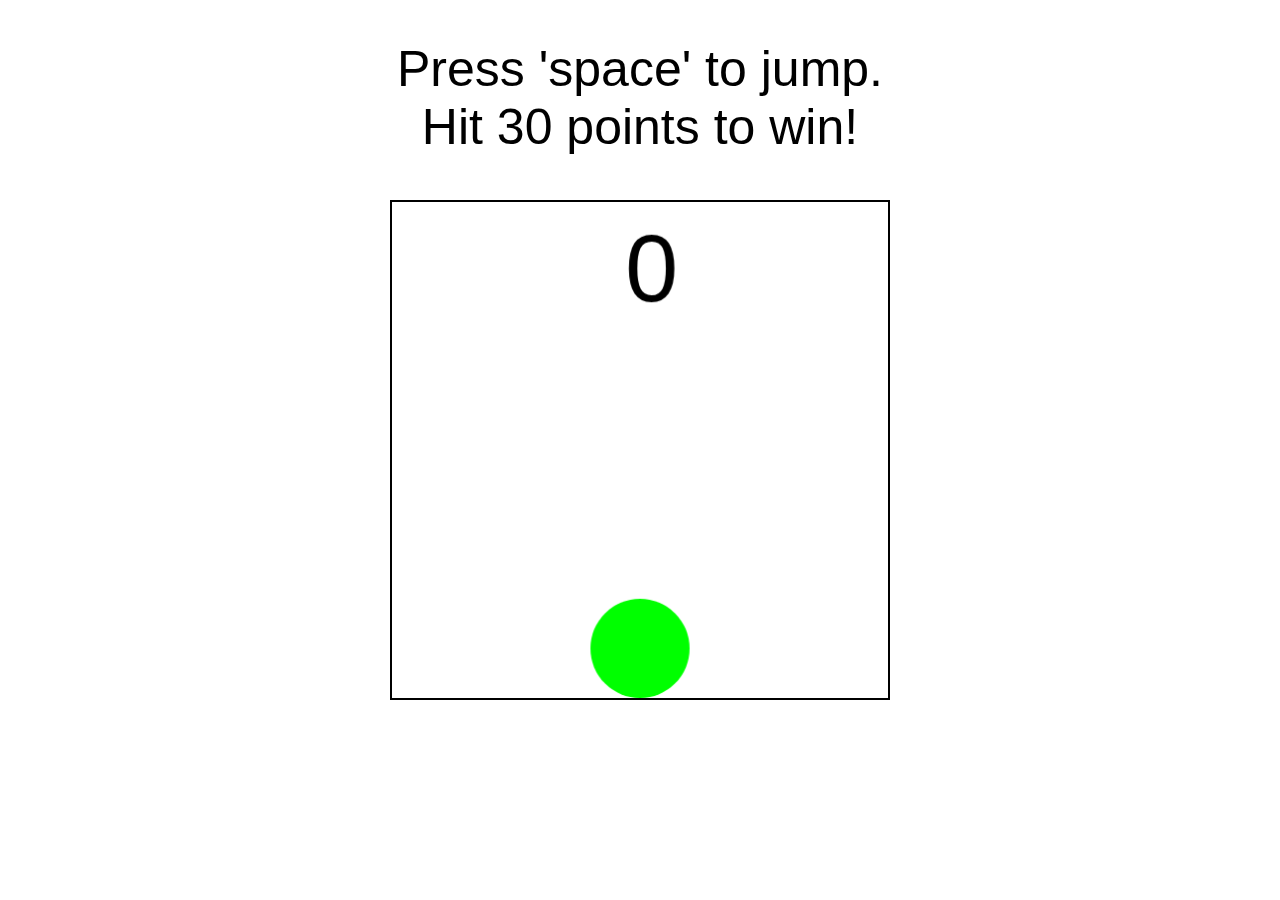
<file: ballGame/index.html>
<!DOCTYPE html>
<html lang="en">
<head>
    <meta charset="UTF-8">
    <meta name="viewport" content="width=device-width, initial-scale=1.0">
    <link rel="stylesheet" href="style.css">
    <title>BallGame</title>
</head>
<body>
        <div class="rules">
            <span>Press 'space' to jump.</span>
            <br>
            <span>Hit 30 points to win!</span>
        </div>
        <div class="game">
            <canvas id="canvas" height="500px" width="500px"></canvas>
        </div>
        <div class="restart">
            <button class="restart_button">Restart</button>
        </div>
        
        <script src="index.js"></script>
</body>
</html>
</file>
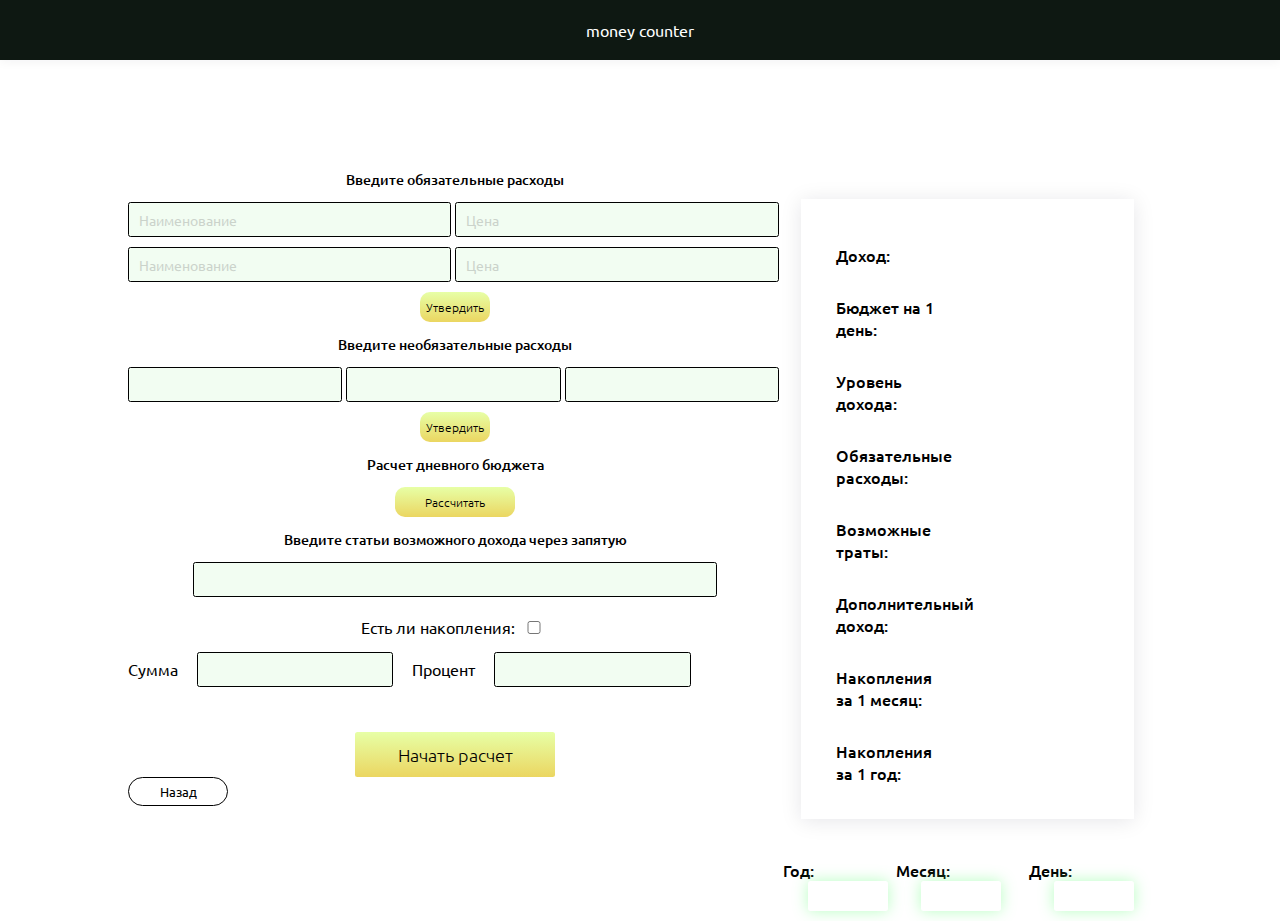
<file: moneycounter/index.html>
<!DOCTYPE html>
<html lang="en">
<head>
    <meta charset="UTF-8">
    <meta name="viewport" content="width=device-width, initial-scale=1.0">
    <meta http-equiv="X-UA-Compatible" content="ie=edge">
    <title>MoneyCounter</title>
    <link href="https://fonts.googleapis.com/css?family=Ubuntu:300,400,500,700&amp;subset=cyrillic" rel="stylesheet">
    <link rel="stylesheet" href="assest/css/style.css">
</head>
<body>
<div class="app">
    <div class="logo">
        <span>money</span>
        counter
    </div>
    <div class="title">
        Расчет дневного бюджета
    </div>
    <div class="main">
        <div class="data">
            <div class="choose-expenses">Введите обязательные расходы</div>
            <input class="expenses-item" type="text" id="expenses_1" placeholder="Наименование" value=''>
			<input class="expenses-item" type="text" id="expenses_2" placeholder="Цена" value=''>
			<input class="expenses-item" type="text" id="expenses_3" placeholder="Наименование" value=''>
			<input class="expenses-item" type="text" id="expenses_4" placeholder="Цена" value=''>
            <button class="expenses-item-btn">Утвердить</button>
            
            <div class="optionalexpenses">Введите необязательные расходы</div>
			<input class="optionalexpenses-item" type="text" id="optionalexpenses_1">
			<input class="optionalexpenses-item" type="text" id="optionalexpenses_2">
			<input class="optionalexpenses-item" type="text" id="optionalexpenses_3">
            <button class="optionalexpenses-btn">Утвердить</button>
            
            <div class="count-budget">Расчет дневного бюджета</div>
            <button class="count-budget-btn">Рассчитать</button>
            
            <div class="choose-income-label">Введите статьи возможного дохода через запятую</div>
            <input class="choose-income" type="text" id="income">
            
            <div class="checksavings">Есть ли накопления: 
                <input id="savings" type="checkbox" />
            </div>
            <label for="sum">Сумма</label>
			<input class="choose-sum" id="sum" type="text">
			<label for="percent">Процент</label>
            <input class="choose-percent" id="percent" type="text">
            
            <div class="open">
                <button class="start" id="start">Начать расчет</button>
                <a href="../index.html"><div class="buttonback">Назад</div></a>
            </div>
        </div>
        <div class="result">
            <div class="result-table">
                <div class="budget">Доход: </div>
                <div class="budget-value"></div>
    
                <div class="daybudget">Бюджет на 1 день: </div>
                <div class="daybudget-value"></div>
    
                <div class="level">Уровень дохода: </div>
                <div class="level-value"></div>
    
                <div class="expenses">Обязательные расходы: </div>
                <div class="expenses-value"></div>
    
                <div class="optionalexpenses">Возможные траты: </div>
                <div class="optionalexpenses-value"></div>
    
                <div class="income">Дополнительный доход: </div>
                <div class="income-value"></div>
    
                <div class="monthsavings">Накопления за 1 месяц:</div>
                <div class="monthsavings-value"></div>
    
                <div class="yearsavings">Накопления за 1 год:</div>
                <div class="yearsavings-value"></div>
            </div>
            <div class="time-data">
                <div class="year">
                    Год:
                    <input class="year-value" type="text" readonly>
                </div>
                <div class="month">
                    Месяц:
                    <input class="month-value" type="text" readonly>
                </div>
                <div class="day">
                    День:
                    <input class="day-value" type="text" readonly>
                </div>
            </div>
        </div>
    </div>
</div>  
    <script src="assest/js/main.js"></script>
</body>
</html>
</file>
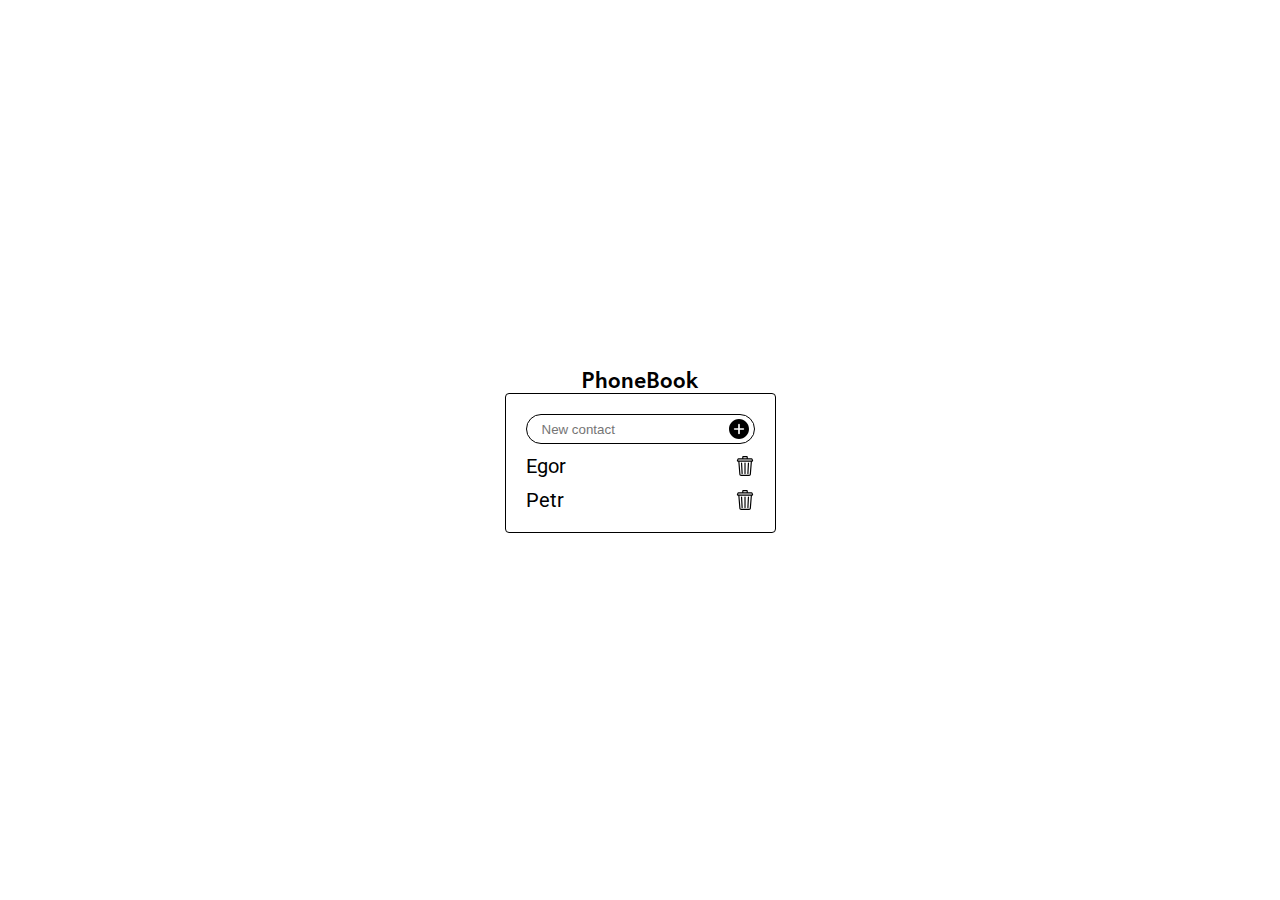
<file: phonebook/index.html>
<!DOCTYPE html><html lang="en"><head><meta charset="UTF-8"><meta name="viewport" content="width=device-width,initial-scale=1"><title>Document</title><link href="main.5f99c0fac189dacd2fe9.css" rel="stylesheet"></head><body><div id="app"></div><script src="vendors~main.5f99c0fac189dacd2fe9.js"></script><script src="main.5f99c0fac189dacd2fe9.js"></script></body></html>
</file>
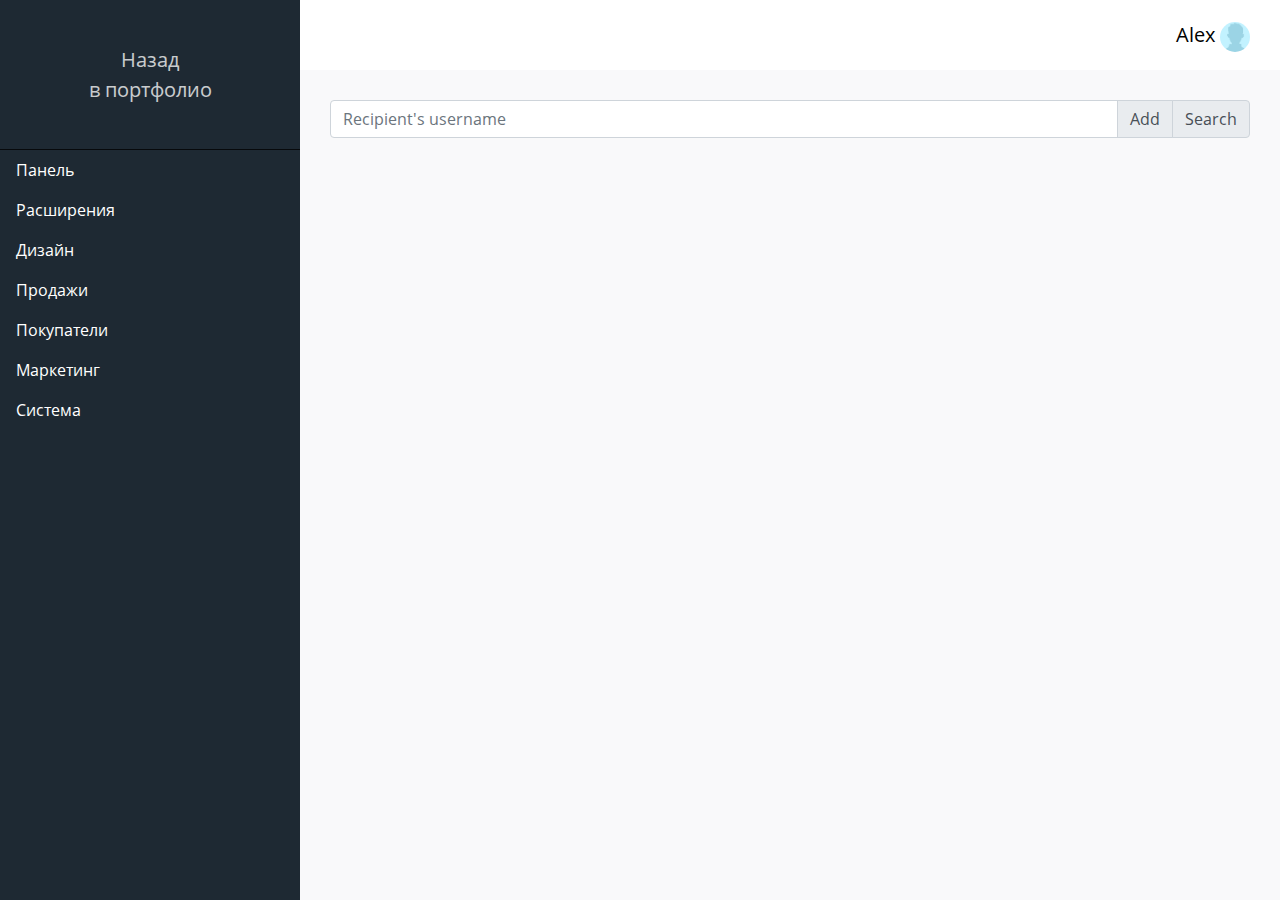
<file: vue_test_task/index.html>
<!DOCTYPE html><html><head><meta charset="utf-8"><title>webpack_config_test</title><meta name="viewport" content="width=device-width,initial-scale=1"><link href="main.8d24c8bcfba7219aa7aa.css" rel="stylesheet"></head><body><div id="app"></div><script src="vendors~main.8d24c8bcfba7219aa7aa.js"></script><script src="main.8d24c8bcfba7219aa7aa.js"></script></body></html>
</file>
<file: ballGame/style.css>
*,::before,::after{
    box-sizing: border-box;
    padding:0;
    margin:0;
}
body{
    font-family: Arial, Helvetica, sans-serif;
}
.rules{
    padding-top:40px;
    height: 200px;
    text-align:center;
    font-size:50px;
}
.game{
    width:1440px;
    margin:0 auto;
    width:100%;
    display:flex;
    justify-content: center;
    align-items: center;
}
#canvas{
border: 2px solid black;
width:500px;
height: 500px;
}
.restart{
    width:100%;
    display:flex;
    justify-content: center;
    padding-top:50px;
    opacity: 0;
    transition: opacity 1s;
}
.restart_button{
    margin:0 auto;
    width:200px;
    height: 40px;
    border-radius: 20px;
    color:white;
    font-size:20px;
    background: grey;
    border:none;
    outline:none;
    transition:1s;
}
.restart_button:hover{
    cursor: pointer;
    transform:scale(1.1);
    color:rgb(214, 255, 0);
    box-shadow: 0px 0px 5px 3px rgb(214, 255, 0);
}
</file>
<file: moneycounter/assest/css/style.css>
* {
  -webkit-box-sizing: border-box;
          box-sizing: border-box;
  margin: 0;
  padding: 0;
  font-family: 'Ubuntu';
  outline: none;
}

body {
  background-color: white;
}

a {
  text-decoration: none;
}

a:visited {
  text-decoration: none;
}

a:hover {
  text-decoration: none;
}

a:focus {
  text-decoration: none;
}

a:active {
  text-decoration: none;
}

.app {
  background-color: white;
  min-height: 800px;
}

.logo {
  width: 100%;
  height: 60px;
  line-height: 60px;
  background-color: #0e1812;
  -webkit-box-shadow: 0px 1.5px 10px 0 rgba(1, 0, 42, 0.05);
          box-shadow: 0px 1.5px 10px 0 rgba(1, 0, 42, 0.05);
  text-align: center;
  color: white;
}

.logo span {
  color: white;
}

.title {
  width: 100%;
  margin-top: 30px;
  font-weight: 500;
  font-size: 20px;
  color: #ffffff;
  text-align: center;
}

.main {
  display: -webkit-box;
  display: -ms-flexbox;
  display: flex;
  margin: 0% 10%;
  padding-top: 40px;
}

.data {
color:#000000;
  
}

.data .choose-expenses, .data .optionalexpenses, .data .count-budget, .data .choose-income-label {
  margin: 13px 0px;
  font-weight: 500;
  font-size: 14px;
color:#000000;

  text-align: center;
}

.data .expenses-item, .data .optionalexpenses-item, .data .choose-income, .data .choose-sum, .data .choose-percent {
  height: 35px;
  width: calc((100%/2) - 4px);
  border-radius: 2.5px;
  
  background-color: #f2fdf2;
  
  border: 0.5px solid black;
  padding-left: 10px;
  margin-bottom: 10px;
  font-size: 14px;
  color: #000000;
}

.data .expenses-item::-webkit-input-placeholder, .data .optionalexpenses-item::-webkit-input-placeholder, .data .choose-income::-webkit-input-placeholder, .data .choose-sum::-webkit-input-placeholder, .data .choose-percent::-webkit-input-placeholder {
  opacity: .3;
}

.data .expenses-item:-ms-input-placeholder, .data .optionalexpenses-item:-ms-input-placeholder, .data .choose-income:-ms-input-placeholder, .data .choose-sum:-ms-input-placeholder, .data .choose-percent:-ms-input-placeholder {
  opacity: .3;
}

.data .expenses-item::-ms-input-placeholder, .data .optionalexpenses-item::-ms-input-placeholder, .data .choose-income::-ms-input-placeholder, .data .choose-sum::-ms-input-placeholder, .data .choose-percent::-ms-input-placeholder {
  opacity: .3;
}

.data .expenses-item::placeholder, .data .optionalexpenses-item::placeholder, .data .choose-income::placeholder, .data .choose-sum::placeholder, .data .choose-percent::placeholder {
  opacity: .3;
}

.data .expenses-item-btn, .data .optionalexpenses-btn, .data .count-budget-btn {
  margin: 20px;
  width: 70px;
  height: 30px;
  display: block;
  margin: 0 auto;
  border:none;
  border-radius: 10px;
  background-image: linear-gradient(180deg, #e7ffa6, #ebd661), linear-gradient(#ffffff, #ffffff);

  color: black;
  font-weight: 100;
  font-size: 12px;
  cursor: pointer;
}

.data .optionalexpenses-item {
  width: calc((100%/3) - 4px);
}

.data .count-budget-btn {
  width: 120px;
}

.data .choose-income {
  display: block;
  width: 80%;
  margin: 0 auto;
}

.data .checksavings {
  margin: 0 auto;
  margin-top: 20px;
  text-align: center;
}

.data .checksavings input {
  width: 30px;
}

.data .choose-sum, .data .choose-percent {
  width: 30%;
  margin: 15px;
}

.data .start {
  width: 70px;
  height: 30px;
  display: block;
  margin: 0 auto;
  border: none;
  border-radius: 2.5px;
  background-image: linear-gradient(180deg, #e7ffa6, #ebd661), linear-gradient(#ffffff, #ffffff);

  color: black;
  font-weight: 100;
  font-size: 12px;
  cursor: pointer;
  width: 200px;
  height: 45px;
  margin-top: 30px;
  font-size: 18px;
  font-weight: 100;
}

.result {
  width: 50%;
}

.result-table {
  display: -webkit-box;
  display: -ms-flexbox;
  display: flex;
  -ms-flex-wrap: wrap;
      flex-wrap: wrap;
  -webkit-box-pack: justify;
      -ms-flex-pack: justify;
          justify-content: space-between;
  width: 90%;
  min-height: 400px;
  margin: 0 auto;
  margin-top: 42px;
  padding: 25px;
  background-color: #fff;
  -webkit-box-shadow: 0px 1.5px 20px 0 rgba(1, 0, 42, 0.1);
          box-shadow: 0px 1.5px 20px 0 rgba(1, 0, 42, 0.1);
}

.result-table .budget, .result-table .budget-value, .result-table .daybudget, .result-table .daybudget-value, .result-table .level, .result-table .level-value, .result-table .expenses, .result-table .expenses-value, .result-table .optionalexpenses, .result-table .optionalexpenses-value, .result-table .income, .result-table .income-value, .result-table .monthsavings, .result-table .monthsavings-value, .result-table .yearsavings, .result-table .yearsavings-value {
  width: 48%;
  margin-top: 10px;
  min-height: 40px;
  padding: 10px;
  font-weight: 500;
}

.result-table .budget-value, .result-table .daybudget-value, .result-table .level-value, .result-table .expenses-value, .result-table .optionalexpenses-value, .result-table .income-value, .result-table .monthsavings-value, .result-table .yearsavings-value {
  color: black;
  word-break: break-word;
}

.result .time-data {
  width: 100%;
  margin: 0 auto;
  display: -webkit-box;
  display: -ms-flexbox;
  display: flex;
  -ms-flex-pack: distribute;
      justify-content: space-around;
  margin-top: 40px;
  color: black;
}

.result .time-data .year, .result .time-data .month, .result .time-data .day {
  font-size: 16px;
  font-weight: 500;
  color:black
}

.result .time-data .year-value, .result .time-data .month-value, .result .time-data .day-value {
  height: 35px;
  width: calc((100%/2) - 4px);
  border-radius: 2.5px;
  background-image:  linear-gradient(#ffffff, #ffffff);
  -webkit-box-shadow: 0px 0px 15px 0 rgba(100, 255, 120, 0.453);
          box-shadow: 0px 0px 15px 0 rgba(100, 255, 120, 0.453);
  border: none;
  padding-left: 10px;
  margin-bottom: 10px;
  font-size: 14px;
  color: #000000;
  width: 80px;
  height: 30px;
  margin-left: 25px;
}

.pressed {
  color: #1c8018 !important;
  background-color: #37ff30;
  background-image: none !important;
}

.buttonback {
  border: 0, 5px solid black;
  padding: 5px 10px 5px;
  border-radius: 15px;
  width: 100px;
  text-align: center;
  margin-bottom: 10px;
  background-color: white;
  color: #000000;
  border:0.5px solid #000000;
  font-size: smaller;
  /* background: linear-gradient(top,#ff9aff,#da04da);
  background: -moz-linear-gradient(top,#ff9aff,#da04da);
  background: -webkit-linear-gradient(top,#ff9aff,#da04da);
  background: -ms-linear-gradient(top,#ff9aff,#da04da);
  background: -o-linear-gradient(top,#ff9aff,#da04da);
   */
  transition: all 1s;
}

.buttonback:hover {
  background: none;
  background-color: #7a7a7a;
  opacity: 70%;
  color: black;
  transform: scale(1.1);
  
}
</file>
<file: phonebook/main.5f99c0fac189dacd2fe9.css>
@import url(https://fonts.googleapis.com/css2?family=Inconsolata:wght@700&family=Roboto:wght@400;700&display=swap);*,:after,:before{box-sizing:border-box;margin:0;padding:0}body{font-family:Roboto,sans-serif}a,a:visited{text-decoration:none;color:inherit}svg{transition:1s}button{border:none;outline:none;background:none;transition:.6s}.icon:hover{transform:scale(1.15)}.icon{height:20px;width:20px;transition:1s}.modal[data-v-fc05d66e]{width:100vw;height:100vh;background:hsla(0,0%,100%,.5);top:0;left:0;position:fixed;display:flex;justify-content:center;align-items:center}.content[data-v-fc05d66e]{padding:40px;border:1px solid #000;border-radius:4px;background:#fff;display:flex;flex-direction:column;align-items:center;justify-content:space-between}.contactcard[data-v-2089da02]{display:flex;align-items:center;justify-content:center;min-height:100vh}.contact__content[data-v-2089da02]{width:100%;max-width:700px;display:flex;flex-direction:column;padding:20px;margin:5px;border:1px solid #000;border-radius:5px}.name[data-v-2089da02]{text-transform:capitalize;margin-bottom:5px}.title[data-v-2089da02]{margin-bottom:5px}.info_item[data-v-2089da02]{list-style:none;display:flex;justify-content:space-between;align-items:center;padding:5px 0;margin-top:10px;width:100%;border-bottom:1px solid #000}.item_text[data-v-2089da02]{font-size:20px}.info-input[data-v-2089da02]{display:flex;justify-content:space-between;align-items:center;flex-wrap:wrap;padding:5px 10px;max-width:400px;min-height:34px;margin:15px auto;border:1px solid #000;border-radius:17px}.change_input[data-v-2089da02],.key_input[data-v-2089da02],.value_input[data-v-2089da02]{border:none;outline:none;max-width:200px}.key_input[data-v-2089da02]{border-right:1px solid grey;margin-right:5px}.steps_buttons[data-v-2089da02]{margin:0 auto}.change_input[data-v-2089da02]{background-color:#fbffee;font-size:15px;height:20px}.change_input[data-v-2089da02]:first-child{margin-bottom:5px}@media (max-width:430px){.change_input[data-v-2089da02]:first-child{border-bottom:1px solid #000}.info-input[data-v-2089da02]{flex-direction:column}.key_input[data-v-2089da02]{text-align:center;border:none;border-bottom:1px solid grey;margin:5px 0}.value_input[data-v-2089da02]{text-align:center;margin-bottom:5px}}.phonebook[data-v-2cf15e0e]{width:100%;min-height:100vh;display:flex;flex-direction:column;justify-content:center;align-items:center}.title[data-v-2cf15e0e]{font-size:25px;font-family:Inconsolata,monospace}.content[data-v-2cf15e0e]{max-width:600px;min-height:100px;padding:20px;border:1px solid #000;border-radius:4px}.contact-li[data-v-2cf15e0e]{padding-top:10px;list-style:none;font-size:20px;text-transform:capitalize;display:flex;justify-content:space-between}.new-contact[data-v-2cf15e0e]{display:flex;align-items:center;justify-content:space-between;height:30px;width:100%;border:1px solid #000;border-radius:15px;padding:0 5px}.new-contact__input[data-v-2cf15e0e]{border:none;margin:0 10px;outline:none}
</file>
<file: vue_test_task/main.8d24c8bcfba7219aa7aa.css>
@font-face{font-family:OpenSans;src:url(1b0809d519837cb7aad36a73433f655c.ttf) format("truetype")}/*!
 * Bootstrap v4.5.0 (https://getbootstrap.com/)
 * Copyright 2011-2020 The Bootstrap Authors
 * Copyright 2011-2020 Twitter, Inc.
 * Licensed under MIT (https://github.com/twbs/bootstrap/blob/master/LICENSE)
 */:root{--blue:#007bff;--indigo:#6610f2;--purple:#6f42c1;--pink:#e83e8c;--red:#dc3545;--orange:#fd7e14;--yellow:#ffc107;--green:#28a745;--teal:#20c997;--cyan:#17a2b8;--white:#fff;--gray:#6c757d;--gray-dark:#343a40;--primary:#007bff;--secondary:#6c757d;--success:#28a745;--info:#17a2b8;--warning:#ffc107;--danger:#dc3545;--light:#f8f9fa;--dark:#343a40;--breakpoint-xs:0;--breakpoint-sm:576px;--breakpoint-md:768px;--breakpoint-lg:992px;--breakpoint-xl:1200px;--font-family-sans-serif:-apple-system,BlinkMacSystemFont,"Segoe UI",Roboto,"Helvetica Neue",Arial,"Noto Sans",sans-serif,"Apple Color Emoji","Segoe UI Emoji","Segoe UI Symbol","Noto Color Emoji";--font-family-monospace:SFMono-Regular,Menlo,Monaco,Consolas,"Liberation Mono","Courier New",monospace}*,:after,:before{box-sizing:border-box}html{font-family:sans-serif;-webkit-tap-highlight-color:rgba(0,0,0,0)}article,aside,figcaption,figure,footer,header,hgroup,main,nav,section{display:block}body{font-family:-apple-system,BlinkMacSystemFont,Segoe UI,Roboto,Helvetica Neue,Arial,Noto Sans,sans-serif,Apple Color Emoji,Segoe UI Emoji,Segoe UI Symbol,Noto Color Emoji;font-size:1rem;font-weight:400;line-height:1.5;color:#212529;text-align:left;background-color:#fff}[tabindex="-1"]:focus:not(:focus-visible){outline:0!important}h1,h2,h3,h4,h5,h6{margin-top:0;margin-bottom:.5rem}p{margin-top:0;margin-bottom:1rem}abbr[data-original-title],abbr[title]{text-decoration:underline;text-decoration:underline dotted;cursor:help;border-bottom:0;text-decoration-skip-ink:none}address{font-style:normal;line-height:inherit}address,dl,ol,ul{margin-bottom:1rem}dl,ol,ul{margin-top:0}ol ol,ol ul,ul ol,ul ul{margin-bottom:0}dt{font-weight:700}dd{margin-bottom:.5rem;margin-left:0}blockquote{margin:0 0 1rem}a{color:#007bff;text-decoration:none}a:hover{color:#0056b3;text-decoration:underline}a:not([href]),a:not([href]):hover{color:inherit;text-decoration:none}code,kbd,pre,samp{font-family:SFMono-Regular,Menlo,Monaco,Consolas,Liberation Mono,Courier New,monospace;font-size:1em}pre{margin-top:0;margin-bottom:1rem;overflow:auto;-ms-overflow-style:scrollbar}figure{margin:0 0 1rem}img,svg{vertical-align:middle}svg{overflow:hidden}table{border-collapse:collapse}caption{padding-top:.75rem;padding-bottom:.75rem;color:#6c757d;text-align:left;caption-side:bottom}th{text-align:inherit}label{display:inline-block;margin-bottom:.5rem}button{border-radius:0}button:focus{outline:1px dotted;outline:5px auto -webkit-focus-ring-color}button,input,optgroup,select,textarea{font-size:inherit;line-height:inherit}[role=button]{cursor:pointer}select{word-wrap:normal}[type=button]:not(:disabled),[type=reset]:not(:disabled),[type=submit]:not(:disabled),button:not(:disabled){cursor:pointer}input[type=checkbox],input[type=radio]{box-sizing:border-box;padding:0}textarea{resize:vertical}fieldset{min-width:0;padding:0;margin:0;border:0}legend{display:block;width:100%;margin-bottom:.5rem;font-size:1.5rem;line-height:inherit}[type=search]{-webkit-appearance:none}output{display:inline-block}summary{cursor:pointer}[hidden]{display:none!important}.h1,.h2,.h3,.h4,.h5,.h6,h1,h2,h3,h4,h5,h6{margin-bottom:.5rem;font-weight:500;line-height:1.2}.h1,h1{font-size:2.5rem}.h2,h2{font-size:2rem}.h3,h3{font-size:1.75rem}.h4,h4{font-size:1.5rem}.h5,h5{font-size:1.25rem}.h6,h6{font-size:1rem}.lead{font-size:1.25rem;font-weight:300}.display-1{font-size:6rem}.display-1,.display-2{font-weight:300;line-height:1.2}.display-2{font-size:5.5rem}.display-3{font-size:4.5rem}.display-3,.display-4{font-weight:300;line-height:1.2}.display-4{font-size:3.5rem}hr{margin-top:1rem;margin-bottom:1rem;border:0;border-top:1px solid rgba(0,0,0,.1)}.small,small{font-size:80%;font-weight:400}.mark,mark{padding:.2em;background-color:#fcf8e3}.list-inline,.list-unstyled{padding-left:0;list-style:none}.list-inline-item{display:inline-block}.list-inline-item:not(:last-child){margin-right:.5rem}.initialism{font-size:90%;text-transform:uppercase}.blockquote{margin-bottom:1rem;font-size:1.25rem}.blockquote-footer{display:block;font-size:80%;color:#6c757d}.blockquote-footer:before{content:"\2014\00A0"}.img-fluid,.img-thumbnail{max-width:100%;height:auto}.img-thumbnail{padding:.25rem;background-color:#fff;border:1px solid #dee2e6;border-radius:.25rem}.figure{display:inline-block}.figure-img{margin-bottom:.5rem;line-height:1}.figure-caption{font-size:90%;color:#6c757d}code{font-size:87.5%;color:#e83e8c;word-wrap:break-word}a>code{color:inherit}kbd{padding:.2rem .4rem;font-size:87.5%;color:#fff;background-color:#212529;border-radius:.2rem}kbd kbd{padding:0;font-size:100%;font-weight:700}pre{display:block;font-size:87.5%;color:#212529}pre code{font-size:inherit;color:inherit;word-break:normal}.pre-scrollable{max-height:340px;overflow-y:scroll}.container{width:100%;padding-right:15px;padding-left:15px;margin-right:auto;margin-left:auto}@media (min-width:576px){.container{max-width:540px}}@media (min-width:768px){.container{max-width:720px}}@media (min-width:992px){.container{max-width:960px}}@media (min-width:1200px){.container{max-width:1140px}}.container-fluid,.container-lg,.container-md,.container-sm,.container-xl{width:100%;padding-right:15px;padding-left:15px;margin-right:auto;margin-left:auto}@media (min-width:576px){.container,.container-sm{max-width:540px}}@media (min-width:768px){.container,.container-md,.container-sm{max-width:720px}}@media (min-width:992px){.container,.container-lg,.container-md,.container-sm{max-width:960px}}@media (min-width:1200px){.container,.container-lg,.container-md,.container-sm,.container-xl{max-width:1140px}}.row{display:flex;flex-wrap:wrap;margin-right:-15px;margin-left:-15px}.no-gutters{margin-right:0;margin-left:0}.no-gutters>.col,.no-gutters>[class*=col-]{padding-right:0;padding-left:0}.col,.col-1,.col-2,.col-3,.col-4,.col-5,.col-6,.col-7,.col-8,.col-9,.col-10,.col-11,.col-12,.col-auto,.col-lg,.col-lg-1,.col-lg-2,.col-lg-3,.col-lg-4,.col-lg-5,.col-lg-6,.col-lg-7,.col-lg-8,.col-lg-9,.col-lg-10,.col-lg-11,.col-lg-12,.col-lg-auto,.col-md,.col-md-1,.col-md-2,.col-md-3,.col-md-4,.col-md-5,.col-md-6,.col-md-7,.col-md-8,.col-md-9,.col-md-10,.col-md-11,.col-md-12,.col-md-auto,.col-sm,.col-sm-1,.col-sm-2,.col-sm-3,.col-sm-4,.col-sm-5,.col-sm-6,.col-sm-7,.col-sm-8,.col-sm-9,.col-sm-10,.col-sm-11,.col-sm-12,.col-sm-auto,.col-xl,.col-xl-1,.col-xl-2,.col-xl-3,.col-xl-4,.col-xl-5,.col-xl-6,.col-xl-7,.col-xl-8,.col-xl-9,.col-xl-10,.col-xl-11,.col-xl-12,.col-xl-auto{position:relative;width:100%;padding-right:15px;padding-left:15px}.col{flex-basis:0;flex-grow:1;min-width:0;max-width:100%}.row-cols-1>*{flex:0 0 100%;max-width:100%}.row-cols-2>*{flex:0 0 50%;max-width:50%}.row-cols-3>*{flex:0 0 33.33333%;max-width:33.33333%}.row-cols-4>*{flex:0 0 25%;max-width:25%}.row-cols-5>*{flex:0 0 20%;max-width:20%}.row-cols-6>*{flex:0 0 16.66667%;max-width:16.66667%}.col-auto{flex:0 0 auto;width:auto;max-width:100%}.col-1{flex:0 0 8.33333%;max-width:8.33333%}.col-2{flex:0 0 16.66667%;max-width:16.66667%}.col-3{flex:0 0 25%;max-width:25%}.col-4{flex:0 0 33.33333%;max-width:33.33333%}.col-5{flex:0 0 41.66667%;max-width:41.66667%}.col-6{flex:0 0 50%;max-width:50%}.col-7{flex:0 0 58.33333%;max-width:58.33333%}.col-8{flex:0 0 66.66667%;max-width:66.66667%}.col-9{flex:0 0 75%;max-width:75%}.col-10{flex:0 0 83.33333%;max-width:83.33333%}.col-11{flex:0 0 91.66667%;max-width:91.66667%}.col-12{flex:0 0 100%;max-width:100%}.order-first{order:-1}.order-last{order:13}.order-0{order:0}.order-1{order:1}.order-2{order:2}.order-3{order:3}.order-4{order:4}.order-5{order:5}.order-6{order:6}.order-7{order:7}.order-8{order:8}.order-9{order:9}.order-10{order:10}.order-11{order:11}.order-12{order:12}.offset-1{margin-left:8.33333%}.offset-2{margin-left:16.66667%}.offset-3{margin-left:25%}.offset-4{margin-left:33.33333%}.offset-5{margin-left:41.66667%}.offset-6{margin-left:50%}.offset-7{margin-left:58.33333%}.offset-8{margin-left:66.66667%}.offset-9{margin-left:75%}.offset-10{margin-left:83.33333%}.offset-11{margin-left:91.66667%}@media (min-width:576px){.col-sm{flex-basis:0;flex-grow:1;min-width:0;max-width:100%}.row-cols-sm-1>*{flex:0 0 100%;max-width:100%}.row-cols-sm-2>*{flex:0 0 50%;max-width:50%}.row-cols-sm-3>*{flex:0 0 33.33333%;max-width:33.33333%}.row-cols-sm-4>*{flex:0 0 25%;max-width:25%}.row-cols-sm-5>*{flex:0 0 20%;max-width:20%}.row-cols-sm-6>*{flex:0 0 16.66667%;max-width:16.66667%}.col-sm-auto{flex:0 0 auto;width:auto;max-width:100%}.col-sm-1{flex:0 0 8.33333%;max-width:8.33333%}.col-sm-2{flex:0 0 16.66667%;max-width:16.66667%}.col-sm-3{flex:0 0 25%;max-width:25%}.col-sm-4{flex:0 0 33.33333%;max-width:33.33333%}.col-sm-5{flex:0 0 41.66667%;max-width:41.66667%}.col-sm-6{flex:0 0 50%;max-width:50%}.col-sm-7{flex:0 0 58.33333%;max-width:58.33333%}.col-sm-8{flex:0 0 66.66667%;max-width:66.66667%}.col-sm-9{flex:0 0 75%;max-width:75%}.col-sm-10{flex:0 0 83.33333%;max-width:83.33333%}.col-sm-11{flex:0 0 91.66667%;max-width:91.66667%}.col-sm-12{flex:0 0 100%;max-width:100%}.order-sm-first{order:-1}.order-sm-last{order:13}.order-sm-0{order:0}.order-sm-1{order:1}.order-sm-2{order:2}.order-sm-3{order:3}.order-sm-4{order:4}.order-sm-5{order:5}.order-sm-6{order:6}.order-sm-7{order:7}.order-sm-8{order:8}.order-sm-9{order:9}.order-sm-10{order:10}.order-sm-11{order:11}.order-sm-12{order:12}.offset-sm-0{margin-left:0}.offset-sm-1{margin-left:8.33333%}.offset-sm-2{margin-left:16.66667%}.offset-sm-3{margin-left:25%}.offset-sm-4{margin-left:33.33333%}.offset-sm-5{margin-left:41.66667%}.offset-sm-6{margin-left:50%}.offset-sm-7{margin-left:58.33333%}.offset-sm-8{margin-left:66.66667%}.offset-sm-9{margin-left:75%}.offset-sm-10{margin-left:83.33333%}.offset-sm-11{margin-left:91.66667%}}@media (min-width:768px){.col-md{flex-basis:0;flex-grow:1;min-width:0;max-width:100%}.row-cols-md-1>*{flex:0 0 100%;max-width:100%}.row-cols-md-2>*{flex:0 0 50%;max-width:50%}.row-cols-md-3>*{flex:0 0 33.33333%;max-width:33.33333%}.row-cols-md-4>*{flex:0 0 25%;max-width:25%}.row-cols-md-5>*{flex:0 0 20%;max-width:20%}.row-cols-md-6>*{flex:0 0 16.66667%;max-width:16.66667%}.col-md-auto{flex:0 0 auto;width:auto;max-width:100%}.col-md-1{flex:0 0 8.33333%;max-width:8.33333%}.col-md-2{flex:0 0 16.66667%;max-width:16.66667%}.col-md-3{flex:0 0 25%;max-width:25%}.col-md-4{flex:0 0 33.33333%;max-width:33.33333%}.col-md-5{flex:0 0 41.66667%;max-width:41.66667%}.col-md-6{flex:0 0 50%;max-width:50%}.col-md-7{flex:0 0 58.33333%;max-width:58.33333%}.col-md-8{flex:0 0 66.66667%;max-width:66.66667%}.col-md-9{flex:0 0 75%;max-width:75%}.col-md-10{flex:0 0 83.33333%;max-width:83.33333%}.col-md-11{flex:0 0 91.66667%;max-width:91.66667%}.col-md-12{flex:0 0 100%;max-width:100%}.order-md-first{order:-1}.order-md-last{order:13}.order-md-0{order:0}.order-md-1{order:1}.order-md-2{order:2}.order-md-3{order:3}.order-md-4{order:4}.order-md-5{order:5}.order-md-6{order:6}.order-md-7{order:7}.order-md-8{order:8}.order-md-9{order:9}.order-md-10{order:10}.order-md-11{order:11}.order-md-12{order:12}.offset-md-0{margin-left:0}.offset-md-1{margin-left:8.33333%}.offset-md-2{margin-left:16.66667%}.offset-md-3{margin-left:25%}.offset-md-4{margin-left:33.33333%}.offset-md-5{margin-left:41.66667%}.offset-md-6{margin-left:50%}.offset-md-7{margin-left:58.33333%}.offset-md-8{margin-left:66.66667%}.offset-md-9{margin-left:75%}.offset-md-10{margin-left:83.33333%}.offset-md-11{margin-left:91.66667%}}@media (min-width:992px){.col-lg{flex-basis:0;flex-grow:1;min-width:0;max-width:100%}.row-cols-lg-1>*{flex:0 0 100%;max-width:100%}.row-cols-lg-2>*{flex:0 0 50%;max-width:50%}.row-cols-lg-3>*{flex:0 0 33.33333%;max-width:33.33333%}.row-cols-lg-4>*{flex:0 0 25%;max-width:25%}.row-cols-lg-5>*{flex:0 0 20%;max-width:20%}.row-cols-lg-6>*{flex:0 0 16.66667%;max-width:16.66667%}.col-lg-auto{flex:0 0 auto;width:auto;max-width:100%}.col-lg-1{flex:0 0 8.33333%;max-width:8.33333%}.col-lg-2{flex:0 0 16.66667%;max-width:16.66667%}.col-lg-3{flex:0 0 25%;max-width:25%}.col-lg-4{flex:0 0 33.33333%;max-width:33.33333%}.col-lg-5{flex:0 0 41.66667%;max-width:41.66667%}.col-lg-6{flex:0 0 50%;max-width:50%}.col-lg-7{flex:0 0 58.33333%;max-width:58.33333%}.col-lg-8{flex:0 0 66.66667%;max-width:66.66667%}.col-lg-9{flex:0 0 75%;max-width:75%}.col-lg-10{flex:0 0 83.33333%;max-width:83.33333%}.col-lg-11{flex:0 0 91.66667%;max-width:91.66667%}.col-lg-12{flex:0 0 100%;max-width:100%}.order-lg-first{order:-1}.order-lg-last{order:13}.order-lg-0{order:0}.order-lg-1{order:1}.order-lg-2{order:2}.order-lg-3{order:3}.order-lg-4{order:4}.order-lg-5{order:5}.order-lg-6{order:6}.order-lg-7{order:7}.order-lg-8{order:8}.order-lg-9{order:9}.order-lg-10{order:10}.order-lg-11{order:11}.order-lg-12{order:12}.offset-lg-0{margin-left:0}.offset-lg-1{margin-left:8.33333%}.offset-lg-2{margin-left:16.66667%}.offset-lg-3{margin-left:25%}.offset-lg-4{margin-left:33.33333%}.offset-lg-5{margin-left:41.66667%}.offset-lg-6{margin-left:50%}.offset-lg-7{margin-left:58.33333%}.offset-lg-8{margin-left:66.66667%}.offset-lg-9{margin-left:75%}.offset-lg-10{margin-left:83.33333%}.offset-lg-11{margin-left:91.66667%}}@media (min-width:1200px){.col-xl{flex-basis:0;flex-grow:1;min-width:0;max-width:100%}.row-cols-xl-1>*{flex:0 0 100%;max-width:100%}.row-cols-xl-2>*{flex:0 0 50%;max-width:50%}.row-cols-xl-3>*{flex:0 0 33.33333%;max-width:33.33333%}.row-cols-xl-4>*{flex:0 0 25%;max-width:25%}.row-cols-xl-5>*{flex:0 0 20%;max-width:20%}.row-cols-xl-6>*{flex:0 0 16.66667%;max-width:16.66667%}.col-xl-auto{flex:0 0 auto;width:auto;max-width:100%}.col-xl-1{flex:0 0 8.33333%;max-width:8.33333%}.col-xl-2{flex:0 0 16.66667%;max-width:16.66667%}.col-xl-3{flex:0 0 25%;max-width:25%}.col-xl-4{flex:0 0 33.33333%;max-width:33.33333%}.col-xl-5{flex:0 0 41.66667%;max-width:41.66667%}.col-xl-6{flex:0 0 50%;max-width:50%}.col-xl-7{flex:0 0 58.33333%;max-width:58.33333%}.col-xl-8{flex:0 0 66.66667%;max-width:66.66667%}.col-xl-9{flex:0 0 75%;max-width:75%}.col-xl-10{flex:0 0 83.33333%;max-width:83.33333%}.col-xl-11{flex:0 0 91.66667%;max-width:91.66667%}.col-xl-12{flex:0 0 100%;max-width:100%}.order-xl-first{order:-1}.order-xl-last{order:13}.order-xl-0{order:0}.order-xl-1{order:1}.order-xl-2{order:2}.order-xl-3{order:3}.order-xl-4{order:4}.order-xl-5{order:5}.order-xl-6{order:6}.order-xl-7{order:7}.order-xl-8{order:8}.order-xl-9{order:9}.order-xl-10{order:10}.order-xl-11{order:11}.order-xl-12{order:12}.offset-xl-0{margin-left:0}.offset-xl-1{margin-left:8.33333%}.offset-xl-2{margin-left:16.66667%}.offset-xl-3{margin-left:25%}.offset-xl-4{margin-left:33.33333%}.offset-xl-5{margin-left:41.66667%}.offset-xl-6{margin-left:50%}.offset-xl-7{margin-left:58.33333%}.offset-xl-8{margin-left:66.66667%}.offset-xl-9{margin-left:75%}.offset-xl-10{margin-left:83.33333%}.offset-xl-11{margin-left:91.66667%}}.table{width:100%;margin-bottom:1rem;color:#212529}.table td,.table th{padding:.75rem;vertical-align:top;border-top:1px solid #dee2e6}.table thead th{vertical-align:bottom;border-bottom:2px solid #dee2e6}.table tbody+tbody{border-top:2px solid #dee2e6}.table-sm td,.table-sm th{padding:.3rem}.table-bordered,.table-bordered td,.table-bordered th{border:1px solid #dee2e6}.table-bordered thead td,.table-bordered thead th{border-bottom-width:2px}.table-borderless tbody+tbody,.table-borderless td,.table-borderless th,.table-borderless thead th{border:0}.table-striped tbody tr:nth-of-type(odd){background-color:rgba(0,0,0,.05)}.table-hover tbody tr:hover{color:#212529;background-color:rgba(0,0,0,.075)}.table-primary,.table-primary>td,.table-primary>th{background-color:#b8daff}.table-primary tbody+tbody,.table-primary td,.table-primary th,.table-primary thead th{border-color:#7abaff}.table-hover .table-primary:hover,.table-hover .table-primary:hover>td,.table-hover .table-primary:hover>th{background-color:#9fcdff}.table-secondary,.table-secondary>td,.table-secondary>th{background-color:#d6d8db}.table-secondary tbody+tbody,.table-secondary td,.table-secondary th,.table-secondary thead th{border-color:#b3b7bb}.table-hover .table-secondary:hover,.table-hover .table-secondary:hover>td,.table-hover .table-secondary:hover>th{background-color:#c8cbcf}.table-success,.table-success>td,.table-success>th{background-color:#c3e6cb}.table-success tbody+tbody,.table-success td,.table-success th,.table-success thead th{border-color:#8fd19e}.table-hover .table-success:hover,.table-hover .table-success:hover>td,.table-hover .table-success:hover>th{background-color:#b1dfbb}.table-info,.table-info>td,.table-info>th{background-color:#bee5eb}.table-info tbody+tbody,.table-info td,.table-info th,.table-info thead th{border-color:#86cfda}.table-hover .table-info:hover,.table-hover .table-info:hover>td,.table-hover .table-info:hover>th{background-color:#abdde5}.table-warning,.table-warning>td,.table-warning>th{background-color:#ffeeba}.table-warning tbody+tbody,.table-warning td,.table-warning th,.table-warning thead th{border-color:#ffdf7e}.table-hover .table-warning:hover,.table-hover .table-warning:hover>td,.table-hover .table-warning:hover>th{background-color:#ffe8a1}.table-danger,.table-danger>td,.table-danger>th{background-color:#f5c6cb}.table-danger tbody+tbody,.table-danger td,.table-danger th,.table-danger thead th{border-color:#ed969e}.table-hover .table-danger:hover,.table-hover .table-danger:hover>td,.table-hover .table-danger:hover>th{background-color:#f1b0b7}.table-light,.table-light>td,.table-light>th{background-color:#fdfdfe}.table-light tbody+tbody,.table-light td,.table-light th,.table-light thead th{border-color:#fbfcfc}.table-hover .table-light:hover,.table-hover .table-light:hover>td,.table-hover .table-light:hover>th{background-color:#ececf6}.table-dark,.table-dark>td,.table-dark>th{background-color:#c6c8ca}.table-dark tbody+tbody,.table-dark td,.table-dark th,.table-dark thead th{border-color:#95999c}.table-hover .table-dark:hover,.table-hover .table-dark:hover>td,.table-hover .table-dark:hover>th{background-color:#b9bbbe}.table-active,.table-active>td,.table-active>th,.table-hover .table-active:hover,.table-hover .table-active:hover>td,.table-hover .table-active:hover>th{background-color:rgba(0,0,0,.075)}.table .thead-dark th{color:#fff;background-color:#343a40;border-color:#454d55}.table .thead-light th{color:#495057;background-color:#e9ecef;border-color:#dee2e6}.table-dark{color:#fff;background-color:#343a40}.table-dark td,.table-dark th,.table-dark thead th{border-color:#454d55}.table-dark.table-bordered{border:0}.table-dark.table-striped tbody tr:nth-of-type(odd){background-color:hsla(0,0%,100%,.05)}.table-dark.table-hover tbody tr:hover{color:#fff;background-color:hsla(0,0%,100%,.075)}@media (max-width:575.98px){.table-responsive-sm{display:block;width:100%;overflow-x:auto;-webkit-overflow-scrolling:touch}.table-responsive-sm>.table-bordered{border:0}}@media (max-width:767.98px){.table-responsive-md{display:block;width:100%;overflow-x:auto;-webkit-overflow-scrolling:touch}.table-responsive-md>.table-bordered{border:0}}@media (max-width:991.98px){.table-responsive-lg{display:block;width:100%;overflow-x:auto;-webkit-overflow-scrolling:touch}.table-responsive-lg>.table-bordered{border:0}}@media (max-width:1199.98px){.table-responsive-xl{display:block;width:100%;overflow-x:auto;-webkit-overflow-scrolling:touch}.table-responsive-xl>.table-bordered{border:0}}.table-responsive{display:block;width:100%;overflow-x:auto;-webkit-overflow-scrolling:touch}.table-responsive>.table-bordered{border:0}.form-control{display:block;width:100%;height:calc(1.5em + .75rem + 2px);padding:.375rem .75rem;font-size:1rem;font-weight:400;line-height:1.5;color:#495057;background-color:#fff;background-clip:padding-box;border:1px solid #ced4da;border-radius:.25rem;transition:border-color .15s ease-in-out,box-shadow .15s ease-in-out}@media (prefers-reduced-motion:reduce){.form-control{transition:none}}.form-control::-ms-expand{background-color:transparent;border:0}.form-control:-moz-focusring{color:transparent;text-shadow:0 0 0 #495057}.form-control:focus{color:#495057;background-color:#fff;border-color:#80bdff;outline:0;box-shadow:0 0 0 .2rem rgba(0,123,255,.25)}.form-control::placeholder{color:#6c757d;opacity:1}.form-control:disabled,.form-control[readonly]{background-color:#e9ecef;opacity:1}input[type=date].form-control,input[type=datetime-local].form-control,input[type=month].form-control,input[type=time].form-control{appearance:none}select.form-control:focus::-ms-value{color:#495057;background-color:#fff}.form-control-file,.form-control-range{display:block;width:100%}.col-form-label{padding-top:calc(.375rem + 1px);padding-bottom:calc(.375rem + 1px);margin-bottom:0;font-size:inherit;line-height:1.5}.col-form-label-lg{padding-top:calc(.5rem + 1px);padding-bottom:calc(.5rem + 1px);font-size:1.25rem;line-height:1.5}.col-form-label-sm{padding-top:calc(.25rem + 1px);padding-bottom:calc(.25rem + 1px);font-size:.875rem;line-height:1.5}.form-control-plaintext{display:block;width:100%;padding:.375rem 0;margin-bottom:0;font-size:1rem;line-height:1.5;color:#212529;background-color:transparent;border:solid transparent;border-width:1px 0}.form-control-plaintext.form-control-lg,.form-control-plaintext.form-control-sm{padding-right:0;padding-left:0}.form-control-sm{height:calc(1.5em + .5rem + 2px);padding:.25rem .5rem;font-size:.875rem;line-height:1.5;border-radius:.2rem}.form-control-lg{height:calc(1.5em + 1rem + 2px);padding:.5rem 1rem;font-size:1.25rem;line-height:1.5;border-radius:.3rem}select.form-control[multiple],select.form-control[size],textarea.form-control{height:auto}.form-group{margin-bottom:1rem}.form-text{display:block;margin-top:.25rem}.form-row{display:flex;flex-wrap:wrap;margin-right:-5px;margin-left:-5px}.form-row>.col,.form-row>[class*=col-]{padding-right:5px;padding-left:5px}.form-check{position:relative;display:block;padding-left:1.25rem}.form-check-input{position:absolute;margin-top:.3rem;margin-left:-1.25rem}.form-check-input:disabled~.form-check-label,.form-check-input[disabled]~.form-check-label{color:#6c757d}.form-check-label{margin-bottom:0}.form-check-inline{display:inline-flex;align-items:center;padding-left:0;margin-right:.75rem}.form-check-inline .form-check-input{position:static;margin-top:0;margin-right:.3125rem;margin-left:0}.valid-feedback{display:none;width:100%;margin-top:.25rem;font-size:80%;color:#28a745}.valid-tooltip{position:absolute;top:100%;z-index:5;display:none;max-width:100%;padding:.25rem .5rem;margin-top:.1rem;font-size:.875rem;line-height:1.5;color:#fff;background-color:rgba(40,167,69,.9);border-radius:.25rem}.is-valid~.valid-feedback,.is-valid~.valid-tooltip,.was-validated :valid~.valid-feedback,.was-validated :valid~.valid-tooltip{display:block}.form-control.is-valid,.was-validated .form-control:valid{border-color:#28a745;padding-right:calc(1.5em + .75rem);background-image:url("data:image/svg+xml;charset=utf-8,%3Csvg xmlns='http://www.w3.org/2000/svg' width='8' height='8'%3E%3Cpath fill='%2328a745' d='M2.3 6.73L.6 4.53c-.4-1.04.46-1.4 1.1-.8l1.1 1.4 3.4-3.8c.6-.63 1.6-.27 1.2.7l-4 4.6c-.43.5-.8.4-1.1.1z'/%3E%3C/svg%3E");background-repeat:no-repeat;background-position:right calc(.375em + .1875rem) center;background-size:calc(.75em + .375rem) calc(.75em + .375rem)}.form-control.is-valid:focus,.was-validated .form-control:valid:focus{border-color:#28a745;box-shadow:0 0 0 .2rem rgba(40,167,69,.25)}.was-validated textarea.form-control:valid,textarea.form-control.is-valid{padding-right:calc(1.5em + .75rem);background-position:top calc(.375em + .1875rem) right calc(.375em + .1875rem)}.custom-select.is-valid,.was-validated .custom-select:valid{border-color:#28a745;padding-right:calc(.75em + 2.3125rem);background:url("data:image/svg+xml;charset=utf-8,%3Csvg xmlns='http://www.w3.org/2000/svg' width='4' height='5'%3E%3Cpath fill='%23343a40' d='M2 0L0 2h4zm0 5L0 3h4z'/%3E%3C/svg%3E") no-repeat right .75rem center/8px 10px,url("data:image/svg+xml;charset=utf-8,%3Csvg xmlns='http://www.w3.org/2000/svg' width='8' height='8'%3E%3Cpath fill='%2328a745' d='M2.3 6.73L.6 4.53c-.4-1.04.46-1.4 1.1-.8l1.1 1.4 3.4-3.8c.6-.63 1.6-.27 1.2.7l-4 4.6c-.43.5-.8.4-1.1.1z'/%3E%3C/svg%3E") #fff no-repeat center right 1.75rem/calc(.75em + .375rem) calc(.75em + .375rem)}.custom-select.is-valid:focus,.was-validated .custom-select:valid:focus{border-color:#28a745;box-shadow:0 0 0 .2rem rgba(40,167,69,.25)}.form-check-input.is-valid~.form-check-label,.was-validated .form-check-input:valid~.form-check-label{color:#28a745}.form-check-input.is-valid~.valid-feedback,.form-check-input.is-valid~.valid-tooltip,.was-validated .form-check-input:valid~.valid-feedback,.was-validated .form-check-input:valid~.valid-tooltip{display:block}.custom-control-input.is-valid~.custom-control-label,.was-validated .custom-control-input:valid~.custom-control-label{color:#28a745}.custom-control-input.is-valid~.custom-control-label:before,.was-validated .custom-control-input:valid~.custom-control-label:before{border-color:#28a745}.custom-control-input.is-valid:checked~.custom-control-label:before,.was-validated .custom-control-input:valid:checked~.custom-control-label:before{border-color:#34ce57;background-color:#34ce57}.custom-control-input.is-valid:focus~.custom-control-label:before,.was-validated .custom-control-input:valid:focus~.custom-control-label:before{box-shadow:0 0 0 .2rem rgba(40,167,69,.25)}.custom-control-input.is-valid:focus:not(:checked)~.custom-control-label:before,.custom-file-input.is-valid~.custom-file-label,.was-validated .custom-control-input:valid:focus:not(:checked)~.custom-control-label:before,.was-validated .custom-file-input:valid~.custom-file-label{border-color:#28a745}.custom-file-input.is-valid:focus~.custom-file-label,.was-validated .custom-file-input:valid:focus~.custom-file-label{border-color:#28a745;box-shadow:0 0 0 .2rem rgba(40,167,69,.25)}.invalid-feedback{display:none;width:100%;margin-top:.25rem;font-size:80%;color:#dc3545}.invalid-tooltip{position:absolute;top:100%;z-index:5;display:none;max-width:100%;padding:.25rem .5rem;margin-top:.1rem;font-size:.875rem;line-height:1.5;color:#fff;background-color:rgba(220,53,69,.9);border-radius:.25rem}.is-invalid~.invalid-feedback,.is-invalid~.invalid-tooltip,.was-validated :invalid~.invalid-feedback,.was-validated :invalid~.invalid-tooltip{display:block}.form-control.is-invalid,.was-validated .form-control:invalid{border-color:#dc3545;padding-right:calc(1.5em + .75rem);background-image:url("data:image/svg+xml;charset=utf-8,%3Csvg xmlns='http://www.w3.org/2000/svg' width='12' height='12' fill='none' stroke='%23dc3545'%3E%3Ccircle cx='6' cy='6' r='4.5'/%3E%3Cpath stroke-linejoin='round' d='M5.8 3.6h.4L6 6.5z'/%3E%3Ccircle cx='6' cy='8.2' r='.6' fill='%23dc3545' stroke='none'/%3E%3C/svg%3E");background-repeat:no-repeat;background-position:right calc(.375em + .1875rem) center;background-size:calc(.75em + .375rem) calc(.75em + .375rem)}.form-control.is-invalid:focus,.was-validated .form-control:invalid:focus{border-color:#dc3545;box-shadow:0 0 0 .2rem rgba(220,53,69,.25)}.was-validated textarea.form-control:invalid,textarea.form-control.is-invalid{padding-right:calc(1.5em + .75rem);background-position:top calc(.375em + .1875rem) right calc(.375em + .1875rem)}.custom-select.is-invalid,.was-validated .custom-select:invalid{border-color:#dc3545;padding-right:calc(.75em + 2.3125rem);background:url("data:image/svg+xml;charset=utf-8,%3Csvg xmlns='http://www.w3.org/2000/svg' width='4' height='5'%3E%3Cpath fill='%23343a40' d='M2 0L0 2h4zm0 5L0 3h4z'/%3E%3C/svg%3E") no-repeat right .75rem center/8px 10px,url("data:image/svg+xml;charset=utf-8,%3Csvg xmlns='http://www.w3.org/2000/svg' width='12' height='12' fill='none' stroke='%23dc3545'%3E%3Ccircle cx='6' cy='6' r='4.5'/%3E%3Cpath stroke-linejoin='round' d='M5.8 3.6h.4L6 6.5z'/%3E%3Ccircle cx='6' cy='8.2' r='.6' fill='%23dc3545' stroke='none'/%3E%3C/svg%3E") #fff no-repeat center right 1.75rem/calc(.75em + .375rem) calc(.75em + .375rem)}.custom-select.is-invalid:focus,.was-validated .custom-select:invalid:focus{border-color:#dc3545;box-shadow:0 0 0 .2rem rgba(220,53,69,.25)}.form-check-input.is-invalid~.form-check-label,.was-validated .form-check-input:invalid~.form-check-label{color:#dc3545}.form-check-input.is-invalid~.invalid-feedback,.form-check-input.is-invalid~.invalid-tooltip,.was-validated .form-check-input:invalid~.invalid-feedback,.was-validated .form-check-input:invalid~.invalid-tooltip{display:block}.custom-control-input.is-invalid~.custom-control-label,.was-validated .custom-control-input:invalid~.custom-control-label{color:#dc3545}.custom-control-input.is-invalid~.custom-control-label:before,.was-validated .custom-control-input:invalid~.custom-control-label:before{border-color:#dc3545}.custom-control-input.is-invalid:checked~.custom-control-label:before,.was-validated .custom-control-input:invalid:checked~.custom-control-label:before{border-color:#e4606d;background-color:#e4606d}.custom-control-input.is-invalid:focus~.custom-control-label:before,.was-validated .custom-control-input:invalid:focus~.custom-control-label:before{box-shadow:0 0 0 .2rem rgba(220,53,69,.25)}.custom-control-input.is-invalid:focus:not(:checked)~.custom-control-label:before,.custom-file-input.is-invalid~.custom-file-label,.was-validated .custom-control-input:invalid:focus:not(:checked)~.custom-control-label:before,.was-validated .custom-file-input:invalid~.custom-file-label{border-color:#dc3545}.custom-file-input.is-invalid:focus~.custom-file-label,.was-validated .custom-file-input:invalid:focus~.custom-file-label{border-color:#dc3545;box-shadow:0 0 0 .2rem rgba(220,53,69,.25)}.form-inline{display:flex;flex-flow:row wrap;align-items:center}.form-inline .form-check{width:100%}@media (min-width:576px){.form-inline label{justify-content:center}.form-inline .form-group,.form-inline label{display:flex;align-items:center;margin-bottom:0}.form-inline .form-group{flex:0 0 auto;flex-flow:row wrap}.form-inline .form-control{display:inline-block;width:auto;vertical-align:middle}.form-inline .form-control-plaintext{display:inline-block}.form-inline .custom-select,.form-inline .input-group{width:auto}.form-inline .form-check{display:flex;align-items:center;justify-content:center;width:auto;padding-left:0}.form-inline .form-check-input{position:relative;flex-shrink:0;margin-top:0;margin-right:.25rem;margin-left:0}.form-inline .custom-control{align-items:center;justify-content:center}.form-inline .custom-control-label{margin-bottom:0}}.btn{display:inline-block;font-weight:400;color:#212529;text-align:center;vertical-align:middle;user-select:none;background-color:transparent;border:1px solid transparent;padding:.375rem .75rem;font-size:1rem;line-height:1.5;border-radius:.25rem;transition:color .15s ease-in-out,background-color .15s ease-in-out,border-color .15s ease-in-out,box-shadow .15s ease-in-out}@media (prefers-reduced-motion:reduce){.btn{transition:none}}.btn:hover{color:#212529;text-decoration:none}.btn.focus,.btn:focus{outline:0;box-shadow:0 0 0 .2rem rgba(0,123,255,.25)}.btn.disabled,.btn:disabled{opacity:.65}.btn:not(:disabled):not(.disabled){cursor:pointer}a.btn.disabled,fieldset:disabled a.btn{pointer-events:none}.btn-primary{color:#fff;background-color:#007bff;border-color:#007bff}.btn-primary.focus,.btn-primary:focus,.btn-primary:hover{color:#fff;background-color:#0069d9;border-color:#0062cc}.btn-primary.focus,.btn-primary:focus{box-shadow:0 0 0 .2rem rgba(38,143,255,.5)}.btn-primary.disabled,.btn-primary:disabled{color:#fff;background-color:#007bff;border-color:#007bff}.btn-primary:not(:disabled):not(.disabled).active,.btn-primary:not(:disabled):not(.disabled):active,.show>.btn-primary.dropdown-toggle{color:#fff;background-color:#0062cc;border-color:#005cbf}.btn-primary:not(:disabled):not(.disabled).active:focus,.btn-primary:not(:disabled):not(.disabled):active:focus,.show>.btn-primary.dropdown-toggle:focus{box-shadow:0 0 0 .2rem rgba(38,143,255,.5)}.btn-secondary{color:#fff;background-color:#6c757d;border-color:#6c757d}.btn-secondary.focus,.btn-secondary:focus,.btn-secondary:hover{color:#fff;background-color:#5a6268;border-color:#545b62}.btn-secondary.focus,.btn-secondary:focus{box-shadow:0 0 0 .2rem rgba(130,138,145,.5)}.btn-secondary.disabled,.btn-secondary:disabled{color:#fff;background-color:#6c757d;border-color:#6c757d}.btn-secondary:not(:disabled):not(.disabled).active,.btn-secondary:not(:disabled):not(.disabled):active,.show>.btn-secondary.dropdown-toggle{color:#fff;background-color:#545b62;border-color:#4e555b}.btn-secondary:not(:disabled):not(.disabled).active:focus,.btn-secondary:not(:disabled):not(.disabled):active:focus,.show>.btn-secondary.dropdown-toggle:focus{box-shadow:0 0 0 .2rem rgba(130,138,145,.5)}.btn-success{color:#fff;background-color:#28a745;border-color:#28a745}.btn-success.focus,.btn-success:focus,.btn-success:hover{color:#fff;background-color:#218838;border-color:#1e7e34}.btn-success.focus,.btn-success:focus{box-shadow:0 0 0 .2rem rgba(72,180,97,.5)}.btn-success.disabled,.btn-success:disabled{color:#fff;background-color:#28a745;border-color:#28a745}.btn-success:not(:disabled):not(.disabled).active,.btn-success:not(:disabled):not(.disabled):active,.show>.btn-success.dropdown-toggle{color:#fff;background-color:#1e7e34;border-color:#1c7430}.btn-success:not(:disabled):not(.disabled).active:focus,.btn-success:not(:disabled):not(.disabled):active:focus,.show>.btn-success.dropdown-toggle:focus{box-shadow:0 0 0 .2rem rgba(72,180,97,.5)}.btn-info{color:#fff;background-color:#17a2b8;border-color:#17a2b8}.btn-info.focus,.btn-info:focus,.btn-info:hover{color:#fff;background-color:#138496;border-color:#117a8b}.btn-info.focus,.btn-info:focus{box-shadow:0 0 0 .2rem rgba(58,176,195,.5)}.btn-info.disabled,.btn-info:disabled{color:#fff;background-color:#17a2b8;border-color:#17a2b8}.btn-info:not(:disabled):not(.disabled).active,.btn-info:not(:disabled):not(.disabled):active,.show>.btn-info.dropdown-toggle{color:#fff;background-color:#117a8b;border-color:#10707f}.btn-info:not(:disabled):not(.disabled).active:focus,.btn-info:not(:disabled):not(.disabled):active:focus,.show>.btn-info.dropdown-toggle:focus{box-shadow:0 0 0 .2rem rgba(58,176,195,.5)}.btn-warning{color:#212529;background-color:#ffc107;border-color:#ffc107}.btn-warning.focus,.btn-warning:focus,.btn-warning:hover{color:#212529;background-color:#e0a800;border-color:#d39e00}.btn-warning.focus,.btn-warning:focus{box-shadow:0 0 0 .2rem rgba(222,170,12,.5)}.btn-warning.disabled,.btn-warning:disabled{color:#212529;background-color:#ffc107;border-color:#ffc107}.btn-warning:not(:disabled):not(.disabled).active,.btn-warning:not(:disabled):not(.disabled):active,.show>.btn-warning.dropdown-toggle{color:#212529;background-color:#d39e00;border-color:#c69500}.btn-warning:not(:disabled):not(.disabled).active:focus,.btn-warning:not(:disabled):not(.disabled):active:focus,.show>.btn-warning.dropdown-toggle:focus{box-shadow:0 0 0 .2rem rgba(222,170,12,.5)}.btn-danger{color:#fff;background-color:#dc3545;border-color:#dc3545}.btn-danger.focus,.btn-danger:focus,.btn-danger:hover{color:#fff;background-color:#c82333;border-color:#bd2130}.btn-danger.focus,.btn-danger:focus{box-shadow:0 0 0 .2rem rgba(225,83,97,.5)}.btn-danger.disabled,.btn-danger:disabled{color:#fff;background-color:#dc3545;border-color:#dc3545}.btn-danger:not(:disabled):not(.disabled).active,.btn-danger:not(:disabled):not(.disabled):active,.show>.btn-danger.dropdown-toggle{color:#fff;background-color:#bd2130;border-color:#b21f2d}.btn-danger:not(:disabled):not(.disabled).active:focus,.btn-danger:not(:disabled):not(.disabled):active:focus,.show>.btn-danger.dropdown-toggle:focus{box-shadow:0 0 0 .2rem rgba(225,83,97,.5)}.btn-light{color:#212529;background-color:#f8f9fa;border-color:#f8f9fa}.btn-light.focus,.btn-light:focus,.btn-light:hover{color:#212529;background-color:#e2e6ea;border-color:#dae0e5}.btn-light.focus,.btn-light:focus{box-shadow:0 0 0 .2rem rgba(216,217,219,.5)}.btn-light.disabled,.btn-light:disabled{color:#212529;background-color:#f8f9fa;border-color:#f8f9fa}.btn-light:not(:disabled):not(.disabled).active,.btn-light:not(:disabled):not(.disabled):active,.show>.btn-light.dropdown-toggle{color:#212529;background-color:#dae0e5;border-color:#d3d9df}.btn-light:not(:disabled):not(.disabled).active:focus,.btn-light:not(:disabled):not(.disabled):active:focus,.show>.btn-light.dropdown-toggle:focus{box-shadow:0 0 0 .2rem rgba(216,217,219,.5)}.btn-dark{color:#fff;background-color:#343a40;border-color:#343a40}.btn-dark.focus,.btn-dark:focus,.btn-dark:hover{color:#fff;background-color:#23272b;border-color:#1d2124}.btn-dark.focus,.btn-dark:focus{box-shadow:0 0 0 .2rem rgba(82,88,93,.5)}.btn-dark.disabled,.btn-dark:disabled{color:#fff;background-color:#343a40;border-color:#343a40}.btn-dark:not(:disabled):not(.disabled).active,.btn-dark:not(:disabled):not(.disabled):active,.show>.btn-dark.dropdown-toggle{color:#fff;background-color:#1d2124;border-color:#171a1d}.btn-dark:not(:disabled):not(.disabled).active:focus,.btn-dark:not(:disabled):not(.disabled):active:focus,.show>.btn-dark.dropdown-toggle:focus{box-shadow:0 0 0 .2rem rgba(82,88,93,.5)}.btn-outline-primary{color:#007bff;border-color:#007bff}.btn-outline-primary:hover{color:#fff;background-color:#007bff;border-color:#007bff}.btn-outline-primary.focus,.btn-outline-primary:focus{box-shadow:0 0 0 .2rem rgba(0,123,255,.5)}.btn-outline-primary.disabled,.btn-outline-primary:disabled{color:#007bff;background-color:transparent}.btn-outline-primary:not(:disabled):not(.disabled).active,.btn-outline-primary:not(:disabled):not(.disabled):active,.show>.btn-outline-primary.dropdown-toggle{color:#fff;background-color:#007bff;border-color:#007bff}.btn-outline-primary:not(:disabled):not(.disabled).active:focus,.btn-outline-primary:not(:disabled):not(.disabled):active:focus,.show>.btn-outline-primary.dropdown-toggle:focus{box-shadow:0 0 0 .2rem rgba(0,123,255,.5)}.btn-outline-secondary{color:#6c757d;border-color:#6c757d}.btn-outline-secondary:hover{color:#fff;background-color:#6c757d;border-color:#6c757d}.btn-outline-secondary.focus,.btn-outline-secondary:focus{box-shadow:0 0 0 .2rem rgba(108,117,125,.5)}.btn-outline-secondary.disabled,.btn-outline-secondary:disabled{color:#6c757d;background-color:transparent}.btn-outline-secondary:not(:disabled):not(.disabled).active,.btn-outline-secondary:not(:disabled):not(.disabled):active,.show>.btn-outline-secondary.dropdown-toggle{color:#fff;background-color:#6c757d;border-color:#6c757d}.btn-outline-secondary:not(:disabled):not(.disabled).active:focus,.btn-outline-secondary:not(:disabled):not(.disabled):active:focus,.show>.btn-outline-secondary.dropdown-toggle:focus{box-shadow:0 0 0 .2rem rgba(108,117,125,.5)}.btn-outline-success{color:#28a745;border-color:#28a745}.btn-outline-success:hover{color:#fff;background-color:#28a745;border-color:#28a745}.btn-outline-success.focus,.btn-outline-success:focus{box-shadow:0 0 0 .2rem rgba(40,167,69,.5)}.btn-outline-success.disabled,.btn-outline-success:disabled{color:#28a745;background-color:transparent}.btn-outline-success:not(:disabled):not(.disabled).active,.btn-outline-success:not(:disabled):not(.disabled):active,.show>.btn-outline-success.dropdown-toggle{color:#fff;background-color:#28a745;border-color:#28a745}.btn-outline-success:not(:disabled):not(.disabled).active:focus,.btn-outline-success:not(:disabled):not(.disabled):active:focus,.show>.btn-outline-success.dropdown-toggle:focus{box-shadow:0 0 0 .2rem rgba(40,167,69,.5)}.btn-outline-info{color:#17a2b8;border-color:#17a2b8}.btn-outline-info:hover{color:#fff;background-color:#17a2b8;border-color:#17a2b8}.btn-outline-info.focus,.btn-outline-info:focus{box-shadow:0 0 0 .2rem rgba(23,162,184,.5)}.btn-outline-info.disabled,.btn-outline-info:disabled{color:#17a2b8;background-color:transparent}.btn-outline-info:not(:disabled):not(.disabled).active,.btn-outline-info:not(:disabled):not(.disabled):active,.show>.btn-outline-info.dropdown-toggle{color:#fff;background-color:#17a2b8;border-color:#17a2b8}.btn-outline-info:not(:disabled):not(.disabled).active:focus,.btn-outline-info:not(:disabled):not(.disabled):active:focus,.show>.btn-outline-info.dropdown-toggle:focus{box-shadow:0 0 0 .2rem rgba(23,162,184,.5)}.btn-outline-warning{color:#ffc107;border-color:#ffc107}.btn-outline-warning:hover{color:#212529;background-color:#ffc107;border-color:#ffc107}.btn-outline-warning.focus,.btn-outline-warning:focus{box-shadow:0 0 0 .2rem rgba(255,193,7,.5)}.btn-outline-warning.disabled,.btn-outline-warning:disabled{color:#ffc107;background-color:transparent}.btn-outline-warning:not(:disabled):not(.disabled).active,.btn-outline-warning:not(:disabled):not(.disabled):active,.show>.btn-outline-warning.dropdown-toggle{color:#212529;background-color:#ffc107;border-color:#ffc107}.btn-outline-warning:not(:disabled):not(.disabled).active:focus,.btn-outline-warning:not(:disabled):not(.disabled):active:focus,.show>.btn-outline-warning.dropdown-toggle:focus{box-shadow:0 0 0 .2rem rgba(255,193,7,.5)}.btn-outline-danger{color:#dc3545;border-color:#dc3545}.btn-outline-danger:hover{color:#fff;background-color:#dc3545;border-color:#dc3545}.btn-outline-danger.focus,.btn-outline-danger:focus{box-shadow:0 0 0 .2rem rgba(220,53,69,.5)}.btn-outline-danger.disabled,.btn-outline-danger:disabled{color:#dc3545;background-color:transparent}.btn-outline-danger:not(:disabled):not(.disabled).active,.btn-outline-danger:not(:disabled):not(.disabled):active,.show>.btn-outline-danger.dropdown-toggle{color:#fff;background-color:#dc3545;border-color:#dc3545}.btn-outline-danger:not(:disabled):not(.disabled).active:focus,.btn-outline-danger:not(:disabled):not(.disabled):active:focus,.show>.btn-outline-danger.dropdown-toggle:focus{box-shadow:0 0 0 .2rem rgba(220,53,69,.5)}.btn-outline-light{color:#f8f9fa;border-color:#f8f9fa}.btn-outline-light:hover{color:#212529;background-color:#f8f9fa;border-color:#f8f9fa}.btn-outline-light.focus,.btn-outline-light:focus{box-shadow:0 0 0 .2rem rgba(248,249,250,.5)}.btn-outline-light.disabled,.btn-outline-light:disabled{color:#f8f9fa;background-color:transparent}.btn-outline-light:not(:disabled):not(.disabled).active,.btn-outline-light:not(:disabled):not(.disabled):active,.show>.btn-outline-light.dropdown-toggle{color:#212529;background-color:#f8f9fa;border-color:#f8f9fa}.btn-outline-light:not(:disabled):not(.disabled).active:focus,.btn-outline-light:not(:disabled):not(.disabled):active:focus,.show>.btn-outline-light.dropdown-toggle:focus{box-shadow:0 0 0 .2rem rgba(248,249,250,.5)}.btn-outline-dark{color:#343a40;border-color:#343a40}.btn-outline-dark:hover{color:#fff;background-color:#343a40;border-color:#343a40}.btn-outline-dark.focus,.btn-outline-dark:focus{box-shadow:0 0 0 .2rem rgba(52,58,64,.5)}.btn-outline-dark.disabled,.btn-outline-dark:disabled{color:#343a40;background-color:transparent}.btn-outline-dark:not(:disabled):not(.disabled).active,.btn-outline-dark:not(:disabled):not(.disabled):active,.show>.btn-outline-dark.dropdown-toggle{color:#fff;background-color:#343a40;border-color:#343a40}.btn-outline-dark:not(:disabled):not(.disabled).active:focus,.btn-outline-dark:not(:disabled):not(.disabled):active:focus,.show>.btn-outline-dark.dropdown-toggle:focus{box-shadow:0 0 0 .2rem rgba(52,58,64,.5)}.btn-link{font-weight:400;color:#007bff;text-decoration:none}.btn-link:hover{color:#0056b3}.btn-link.focus,.btn-link:focus,.btn-link:hover{text-decoration:underline}.btn-link.disabled,.btn-link:disabled{color:#6c757d;pointer-events:none}.btn-group-lg>.btn,.btn-lg{padding:.5rem 1rem;font-size:1.25rem;line-height:1.5;border-radius:.3rem}.btn-group-sm>.btn,.btn-sm{padding:.25rem .5rem;font-size:.875rem;line-height:1.5;border-radius:.2rem}.btn-block{display:block;width:100%}.btn-block+.btn-block{margin-top:.5rem}input[type=button].btn-block,input[type=reset].btn-block,input[type=submit].btn-block{width:100%}.fade{transition:opacity .15s linear}@media (prefers-reduced-motion:reduce){.fade{transition:none}}.fade:not(.show){opacity:0}.collapse:not(.show){display:none}.collapsing{position:relative;height:0;overflow:hidden;transition:height .35s ease}@media (prefers-reduced-motion:reduce){.collapsing{transition:none}}.dropdown,.dropleft,.dropright,.dropup{position:relative}.dropdown-toggle{white-space:nowrap}.dropdown-toggle:after{display:inline-block;margin-left:.255em;vertical-align:.255em;content:"";border-top:.3em solid;border-right:.3em solid transparent;border-bottom:0;border-left:.3em solid transparent}.dropdown-toggle:empty:after{margin-left:0}.dropdown-menu{position:absolute;top:100%;left:0;z-index:1000;display:none;float:left;min-width:10rem;padding:.5rem 0;margin:.125rem 0 0;font-size:1rem;color:#212529;text-align:left;list-style:none;background-color:#fff;background-clip:padding-box;border:1px solid rgba(0,0,0,.15);border-radius:.25rem}.dropdown-menu-left{right:auto;left:0}.dropdown-menu-right{right:0;left:auto}@media (min-width:576px){.dropdown-menu-sm-left{right:auto;left:0}.dropdown-menu-sm-right{right:0;left:auto}}@media (min-width:768px){.dropdown-menu-md-left{right:auto;left:0}.dropdown-menu-md-right{right:0;left:auto}}@media (min-width:992px){.dropdown-menu-lg-left{right:auto;left:0}.dropdown-menu-lg-right{right:0;left:auto}}@media (min-width:1200px){.dropdown-menu-xl-left{right:auto;left:0}.dropdown-menu-xl-right{right:0;left:auto}}.dropup .dropdown-menu{top:auto;bottom:100%;margin-top:0;margin-bottom:.125rem}.dropup .dropdown-toggle:after{display:inline-block;margin-left:.255em;vertical-align:.255em;content:"";border-top:0;border-right:.3em solid transparent;border-bottom:.3em solid;border-left:.3em solid transparent}.dropup .dropdown-toggle:empty:after{margin-left:0}.dropright .dropdown-menu{top:0;right:auto;left:100%;margin-top:0;margin-left:.125rem}.dropright .dropdown-toggle:after{display:inline-block;margin-left:.255em;vertical-align:.255em;content:"";border-top:.3em solid transparent;border-right:0;border-bottom:.3em solid transparent;border-left:.3em solid}.dropright .dropdown-toggle:empty:after{margin-left:0}.dropright .dropdown-toggle:after{vertical-align:0}.dropleft .dropdown-menu{top:0;right:100%;left:auto;margin-top:0;margin-right:.125rem}.dropleft .dropdown-toggle:after{display:inline-block;margin-left:.255em;vertical-align:.255em;content:"";display:none}.dropleft .dropdown-toggle:before{display:inline-block;margin-right:.255em;vertical-align:.255em;content:"";border-top:.3em solid transparent;border-right:.3em solid;border-bottom:.3em solid transparent}.dropleft .dropdown-toggle:empty:after{margin-left:0}.dropleft .dropdown-toggle:before{vertical-align:0}.dropdown-menu[x-placement^=bottom],.dropdown-menu[x-placement^=left],.dropdown-menu[x-placement^=right],.dropdown-menu[x-placement^=top]{right:auto;bottom:auto}.dropdown-divider{height:0;margin:.5rem 0;overflow:hidden;border-top:1px solid #e9ecef}.dropdown-item{display:block;width:100%;padding:.25rem 1.5rem;clear:both;font-weight:400;color:#212529;text-align:inherit;white-space:nowrap;background-color:transparent;border:0}.dropdown-item:focus,.dropdown-item:hover{color:#16181b;text-decoration:none;background-color:#f8f9fa}.dropdown-item.active,.dropdown-item:active{color:#fff;text-decoration:none;background-color:#007bff}.dropdown-item.disabled,.dropdown-item:disabled{color:#6c757d;pointer-events:none;background-color:transparent}.dropdown-menu.show{display:block}.dropdown-header{display:block;padding:.5rem 1.5rem;margin-bottom:0;font-size:.875rem;color:#6c757d;white-space:nowrap}.dropdown-item-text{display:block;padding:.25rem 1.5rem;color:#212529}.btn-group,.btn-group-vertical{position:relative;display:inline-flex;vertical-align:middle}.btn-group-vertical>.btn,.btn-group>.btn{position:relative;flex:1 1 auto}.btn-group-vertical>.btn.active,.btn-group-vertical>.btn:active,.btn-group-vertical>.btn:focus,.btn-group-vertical>.btn:hover,.btn-group>.btn.active,.btn-group>.btn:active,.btn-group>.btn:focus,.btn-group>.btn:hover{z-index:1}.btn-toolbar{display:flex;flex-wrap:wrap;justify-content:flex-start}.btn-toolbar .input-group{width:auto}.btn-group>.btn-group:not(:first-child),.btn-group>.btn:not(:first-child){margin-left:-1px}.btn-group>.btn-group:not(:last-child)>.btn,.btn-group>.btn:not(:last-child):not(.dropdown-toggle){border-top-right-radius:0;border-bottom-right-radius:0}.btn-group>.btn-group:not(:first-child)>.btn,.btn-group>.btn:not(:first-child){border-top-left-radius:0;border-bottom-left-radius:0}.dropdown-toggle-split{padding-right:.5625rem;padding-left:.5625rem}.dropdown-toggle-split:after,.dropright .dropdown-toggle-split:after,.dropup .dropdown-toggle-split:after{margin-left:0}.dropleft .dropdown-toggle-split:before{margin-right:0}.btn-group-sm>.btn+.dropdown-toggle-split,.btn-sm+.dropdown-toggle-split{padding-right:.375rem;padding-left:.375rem}.btn-group-lg>.btn+.dropdown-toggle-split,.btn-lg+.dropdown-toggle-split{padding-right:.75rem;padding-left:.75rem}.btn-group-vertical{flex-direction:column;align-items:flex-start;justify-content:center}.btn-group-vertical>.btn,.btn-group-vertical>.btn-group{width:100%}.btn-group-vertical>.btn-group:not(:first-child),.btn-group-vertical>.btn:not(:first-child){margin-top:-1px}.btn-group-vertical>.btn-group:not(:last-child)>.btn,.btn-group-vertical>.btn:not(:last-child):not(.dropdown-toggle){border-bottom-right-radius:0;border-bottom-left-radius:0}.btn-group-vertical>.btn-group:not(:first-child)>.btn,.btn-group-vertical>.btn:not(:first-child){border-top-left-radius:0;border-top-right-radius:0}.btn-group-toggle>.btn,.btn-group-toggle>.btn-group>.btn{margin-bottom:0}.btn-group-toggle>.btn-group>.btn input[type=checkbox],.btn-group-toggle>.btn-group>.btn input[type=radio],.btn-group-toggle>.btn input[type=checkbox],.btn-group-toggle>.btn input[type=radio]{position:absolute;clip:rect(0,0,0,0);pointer-events:none}.input-group{position:relative;display:flex;flex-wrap:wrap;align-items:stretch;width:100%}.input-group>.custom-file,.input-group>.custom-select,.input-group>.form-control,.input-group>.form-control-plaintext{position:relative;flex:1 1 auto;width:1%;min-width:0;margin-bottom:0}.input-group>.custom-file+.custom-file,.input-group>.custom-file+.custom-select,.input-group>.custom-file+.form-control,.input-group>.custom-select+.custom-file,.input-group>.custom-select+.custom-select,.input-group>.custom-select+.form-control,.input-group>.form-control+.custom-file,.input-group>.form-control+.custom-select,.input-group>.form-control+.form-control,.input-group>.form-control-plaintext+.custom-file,.input-group>.form-control-plaintext+.custom-select,.input-group>.form-control-plaintext+.form-control{margin-left:-1px}.input-group>.custom-file .custom-file-input:focus~.custom-file-label,.input-group>.custom-select:focus,.input-group>.form-control:focus{z-index:3}.input-group>.custom-file .custom-file-input:focus{z-index:4}.input-group>.custom-select:not(:last-child),.input-group>.form-control:not(:last-child){border-top-right-radius:0;border-bottom-right-radius:0}.input-group>.custom-select:not(:first-child),.input-group>.form-control:not(:first-child){border-top-left-radius:0;border-bottom-left-radius:0}.input-group>.custom-file{display:flex;align-items:center}.input-group>.custom-file:not(:last-child) .custom-file-label,.input-group>.custom-file:not(:last-child) .custom-file-label:after{border-top-right-radius:0;border-bottom-right-radius:0}.input-group>.custom-file:not(:first-child) .custom-file-label{border-top-left-radius:0;border-bottom-left-radius:0}.input-group-append,.input-group-prepend{display:flex}.input-group-append .btn,.input-group-prepend .btn{position:relative;z-index:2}.input-group-append .btn:focus,.input-group-prepend .btn:focus{z-index:3}.input-group-append .btn+.btn,.input-group-append .btn+.input-group-text,.input-group-append .input-group-text+.btn,.input-group-append .input-group-text+.input-group-text,.input-group-prepend .btn+.btn,.input-group-prepend .btn+.input-group-text,.input-group-prepend .input-group-text+.btn,.input-group-prepend .input-group-text+.input-group-text{margin-left:-1px}.input-group-prepend{margin-right:-1px}.input-group-append{margin-left:-1px}.input-group-text{display:flex;align-items:center;padding:.375rem .75rem;margin-bottom:0;font-size:1rem;font-weight:400;line-height:1.5;color:#495057;text-align:center;white-space:nowrap;background-color:#e9ecef;border:1px solid #ced4da;border-radius:.25rem}.input-group-text input[type=checkbox],.input-group-text input[type=radio]{margin-top:0}.input-group-lg>.custom-select,.input-group-lg>.form-control:not(textarea){height:calc(1.5em + 1rem + 2px)}.input-group-lg>.custom-select,.input-group-lg>.form-control,.input-group-lg>.input-group-append>.btn,.input-group-lg>.input-group-append>.input-group-text,.input-group-lg>.input-group-prepend>.btn,.input-group-lg>.input-group-prepend>.input-group-text{padding:.5rem 1rem;font-size:1.25rem;line-height:1.5;border-radius:.3rem}.input-group-sm>.custom-select,.input-group-sm>.form-control:not(textarea){height:calc(1.5em + .5rem + 2px)}.input-group-sm>.custom-select,.input-group-sm>.form-control,.input-group-sm>.input-group-append>.btn,.input-group-sm>.input-group-append>.input-group-text,.input-group-sm>.input-group-prepend>.btn,.input-group-sm>.input-group-prepend>.input-group-text{padding:.25rem .5rem;font-size:.875rem;line-height:1.5;border-radius:.2rem}.input-group-lg>.custom-select,.input-group-sm>.custom-select{padding-right:1.75rem}.input-group>.input-group-append:last-child>.btn:not(:last-child):not(.dropdown-toggle),.input-group>.input-group-append:last-child>.input-group-text:not(:last-child),.input-group>.input-group-append:not(:last-child)>.btn,.input-group>.input-group-append:not(:last-child)>.input-group-text,.input-group>.input-group-prepend>.btn,.input-group>.input-group-prepend>.input-group-text{border-top-right-radius:0;border-bottom-right-radius:0}.input-group>.input-group-append>.btn,.input-group>.input-group-append>.input-group-text,.input-group>.input-group-prepend:first-child>.btn:not(:first-child),.input-group>.input-group-prepend:first-child>.input-group-text:not(:first-child),.input-group>.input-group-prepend:not(:first-child)>.btn,.input-group>.input-group-prepend:not(:first-child)>.input-group-text{border-top-left-radius:0;border-bottom-left-radius:0}.custom-control{position:relative;display:block;min-height:1.5rem;padding-left:1.5rem}.custom-control-inline{display:inline-flex;margin-right:1rem}.custom-control-input{position:absolute;left:0;z-index:-1;width:1rem;height:1.25rem;opacity:0}.custom-control-input:checked~.custom-control-label:before{color:#fff;border-color:#007bff;background-color:#007bff}.custom-control-input:focus~.custom-control-label:before{box-shadow:0 0 0 .2rem rgba(0,123,255,.25)}.custom-control-input:focus:not(:checked)~.custom-control-label:before{border-color:#80bdff}.custom-control-input:not(:disabled):active~.custom-control-label:before{color:#fff;background-color:#b3d7ff;border-color:#b3d7ff}.custom-control-input:disabled~.custom-control-label,.custom-control-input[disabled]~.custom-control-label{color:#6c757d}.custom-control-input:disabled~.custom-control-label:before,.custom-control-input[disabled]~.custom-control-label:before{background-color:#e9ecef}.custom-control-label{position:relative;margin-bottom:0;vertical-align:top}.custom-control-label:before{pointer-events:none;background-color:#fff;border:1px solid #adb5bd}.custom-control-label:after,.custom-control-label:before{position:absolute;top:.25rem;left:-1.5rem;display:block;width:1rem;height:1rem;content:""}.custom-control-label:after{background:no-repeat 50%/50% 50%}.custom-checkbox .custom-control-label:before{border-radius:.25rem}.custom-checkbox .custom-control-input:checked~.custom-control-label:after{background-image:url("data:image/svg+xml;charset=utf-8,%3Csvg xmlns='http://www.w3.org/2000/svg' width='8' height='8'%3E%3Cpath fill='%23fff' d='M6.564.75l-3.59 3.612-1.538-1.55L0 4.26l2.974 2.99L8 2.193z'/%3E%3C/svg%3E")}.custom-checkbox .custom-control-input:indeterminate~.custom-control-label:before{border-color:#007bff;background-color:#007bff}.custom-checkbox .custom-control-input:indeterminate~.custom-control-label:after{background-image:url("data:image/svg+xml;charset=utf-8,%3Csvg xmlns='http://www.w3.org/2000/svg' width='4' height='4'%3E%3Cpath stroke='%23fff' d='M0 2h4'/%3E%3C/svg%3E")}.custom-checkbox .custom-control-input:disabled:checked~.custom-control-label:before{background-color:rgba(0,123,255,.5)}.custom-checkbox .custom-control-input:disabled:indeterminate~.custom-control-label:before{background-color:rgba(0,123,255,.5)}.custom-radio .custom-control-label:before{border-radius:50%}.custom-radio .custom-control-input:checked~.custom-control-label:after{background-image:url("data:image/svg+xml;charset=utf-8,%3Csvg xmlns='http://www.w3.org/2000/svg' width='12' height='12' viewBox='-4 -4 8 8'%3E%3Ccircle r='3' fill='%23fff'/%3E%3C/svg%3E")}.custom-radio .custom-control-input:disabled:checked~.custom-control-label:before{background-color:rgba(0,123,255,.5)}.custom-switch{padding-left:2.25rem}.custom-switch .custom-control-label:before{left:-2.25rem;width:1.75rem;pointer-events:all;border-radius:.5rem}.custom-switch .custom-control-label:after{top:calc(.25rem + 2px);left:calc(-2.25rem + 2px);width:calc(1rem - 4px);height:calc(1rem - 4px);background-color:#adb5bd;border-radius:.5rem;transition:transform .15s ease-in-out,background-color .15s ease-in-out,border-color .15s ease-in-out,box-shadow .15s ease-in-out}@media (prefers-reduced-motion:reduce){.custom-switch .custom-control-label:after{transition:none}}.custom-switch .custom-control-input:checked~.custom-control-label:after{background-color:#fff;transform:translateX(.75rem)}.custom-switch .custom-control-input:disabled:checked~.custom-control-label:before{background-color:rgba(0,123,255,.5)}.custom-select{display:inline-block;width:100%;height:calc(1.5em + .75rem + 2px);padding:.375rem 1.75rem .375rem .75rem;font-size:1rem;font-weight:400;line-height:1.5;color:#495057;vertical-align:middle;background:#fff url("data:image/svg+xml;charset=utf-8,%3Csvg xmlns='http://www.w3.org/2000/svg' width='4' height='5'%3E%3Cpath fill='%23343a40' d='M2 0L0 2h4zm0 5L0 3h4z'/%3E%3C/svg%3E") no-repeat right .75rem center/8px 10px;border:1px solid #ced4da;border-radius:.25rem;appearance:none}.custom-select:focus{border-color:#80bdff;outline:0;box-shadow:0 0 0 .2rem rgba(0,123,255,.25)}.custom-select:focus::-ms-value{color:#495057;background-color:#fff}.custom-select[multiple],.custom-select[size]:not([size="1"]){height:auto;padding-right:.75rem;background-image:none}.custom-select:disabled{color:#6c757d;background-color:#e9ecef}.custom-select::-ms-expand{display:none}.custom-select:-moz-focusring{color:transparent;text-shadow:0 0 0 #495057}.custom-select-sm{height:calc(1.5em + .5rem + 2px);padding-top:.25rem;padding-bottom:.25rem;padding-left:.5rem;font-size:.875rem}.custom-select-lg{height:calc(1.5em + 1rem + 2px);padding-top:.5rem;padding-bottom:.5rem;padding-left:1rem;font-size:1.25rem}.custom-file{display:inline-block;margin-bottom:0}.custom-file,.custom-file-input{position:relative;width:100%;height:calc(1.5em + .75rem + 2px)}.custom-file-input{z-index:2;margin:0;opacity:0}.custom-file-input:focus~.custom-file-label{border-color:#80bdff;box-shadow:0 0 0 .2rem rgba(0,123,255,.25)}.custom-file-input:disabled~.custom-file-label,.custom-file-input[disabled]~.custom-file-label{background-color:#e9ecef}.custom-file-input:lang(en)~.custom-file-label:after{content:"Browse"}.custom-file-input~.custom-file-label[data-browse]:after{content:attr(data-browse)}.custom-file-label{left:0;z-index:1;height:calc(1.5em + .75rem + 2px);font-weight:400;background-color:#fff;border:1px solid #ced4da;border-radius:.25rem}.custom-file-label,.custom-file-label:after{position:absolute;top:0;right:0;padding:.375rem .75rem;line-height:1.5;color:#495057}.custom-file-label:after{bottom:0;z-index:3;display:block;height:calc(1.5em + .75rem);content:"Browse";background-color:#e9ecef;border-left:inherit;border-radius:0 .25rem .25rem 0}.custom-range{width:100%;height:1.4rem;padding:0;background-color:transparent;appearance:none}.custom-range:focus{outline:none}.custom-range:focus::-webkit-slider-thumb{box-shadow:0 0 0 1px #fff,0 0 0 .2rem rgba(0,123,255,.25)}.custom-range:focus::-moz-range-thumb{box-shadow:0 0 0 1px #fff,0 0 0 .2rem rgba(0,123,255,.25)}.custom-range:focus::-ms-thumb{box-shadow:0 0 0 1px #fff,0 0 0 .2rem rgba(0,123,255,.25)}.custom-range::-moz-focus-outer{border:0}.custom-range::-webkit-slider-thumb{width:1rem;height:1rem;margin-top:-.25rem;background-color:#007bff;border:0;border-radius:1rem;transition:background-color .15s ease-in-out,border-color .15s ease-in-out,box-shadow .15s ease-in-out;appearance:none}@media (prefers-reduced-motion:reduce){.custom-range::-webkit-slider-thumb{transition:none}}.custom-range::-webkit-slider-thumb:active{background-color:#b3d7ff}.custom-range::-webkit-slider-runnable-track{width:100%;height:.5rem;color:transparent;cursor:pointer;background-color:#dee2e6;border-color:transparent;border-radius:1rem}.custom-range::-moz-range-thumb{width:1rem;height:1rem;background-color:#007bff;border:0;border-radius:1rem;transition:background-color .15s ease-in-out,border-color .15s ease-in-out,box-shadow .15s ease-in-out;appearance:none}@media (prefers-reduced-motion:reduce){.custom-range::-moz-range-thumb{transition:none}}.custom-range::-moz-range-thumb:active{background-color:#b3d7ff}.custom-range::-moz-range-track{width:100%;height:.5rem;color:transparent;cursor:pointer;background-color:#dee2e6;border-color:transparent;border-radius:1rem}.custom-range::-ms-thumb{width:1rem;height:1rem;margin-top:0;margin-right:.2rem;margin-left:.2rem;background-color:#007bff;border:0;border-radius:1rem;transition:background-color .15s ease-in-out,border-color .15s ease-in-out,box-shadow .15s ease-in-out;appearance:none}@media (prefers-reduced-motion:reduce){.custom-range::-ms-thumb{transition:none}}.custom-range::-ms-thumb:active{background-color:#b3d7ff}.custom-range::-ms-track{width:100%;height:.5rem;color:transparent;cursor:pointer;background-color:transparent;border-color:transparent;border-width:.5rem}.custom-range::-ms-fill-lower,.custom-range::-ms-fill-upper{background-color:#dee2e6;border-radius:1rem}.custom-range::-ms-fill-upper{margin-right:15px}.custom-range:disabled::-webkit-slider-thumb{background-color:#adb5bd}.custom-range:disabled::-webkit-slider-runnable-track{cursor:default}.custom-range:disabled::-moz-range-thumb{background-color:#adb5bd}.custom-range:disabled::-moz-range-track{cursor:default}.custom-range:disabled::-ms-thumb{background-color:#adb5bd}.custom-control-label:before,.custom-file-label,.custom-select{transition:background-color .15s ease-in-out,border-color .15s ease-in-out,box-shadow .15s ease-in-out}@media (prefers-reduced-motion:reduce){.custom-control-label:before,.custom-file-label,.custom-select{transition:none}}.nav{display:flex;flex-wrap:wrap;padding-left:0;margin-bottom:0;list-style:none}.nav-link{display:block;padding:.5rem 1rem}.nav-link:focus,.nav-link:hover{text-decoration:none}.nav-link.disabled{color:#6c757d;pointer-events:none;cursor:default}.nav-tabs{border-bottom:1px solid #dee2e6}.nav-tabs .nav-item{margin-bottom:-1px}.nav-tabs .nav-link{border:1px solid transparent;border-top-left-radius:.25rem;border-top-right-radius:.25rem}.nav-tabs .nav-link:focus,.nav-tabs .nav-link:hover{border-color:#e9ecef #e9ecef #dee2e6}.nav-tabs .nav-link.disabled{color:#6c757d;background-color:transparent;border-color:transparent}.nav-tabs .nav-item.show .nav-link,.nav-tabs .nav-link.active{color:#495057;background-color:#fff;border-color:#dee2e6 #dee2e6 #fff}.nav-tabs .dropdown-menu{margin-top:-1px;border-top-left-radius:0;border-top-right-radius:0}.nav-pills .nav-link{border-radius:.25rem}.nav-pills .nav-link.active,.nav-pills .show>.nav-link{color:#fff;background-color:#007bff}.nav-fill .nav-item{flex:1 1 auto;text-align:center}.nav-justified .nav-item{flex-basis:0;flex-grow:1;text-align:center}.tab-content>.tab-pane{display:none}.tab-content>.active{display:block}.navbar{position:relative;padding:.5rem 1rem}.navbar,.navbar .container,.navbar .container-fluid,.navbar .container-lg,.navbar .container-md,.navbar .container-sm,.navbar .container-xl{display:flex;flex-wrap:wrap;align-items:center;justify-content:space-between}.navbar-brand{display:inline-block;padding-top:.3125rem;padding-bottom:.3125rem;margin-right:1rem;font-size:1.25rem;line-height:inherit;white-space:nowrap}.navbar-brand:focus,.navbar-brand:hover{text-decoration:none}.navbar-nav{display:flex;flex-direction:column;padding-left:0;margin-bottom:0;list-style:none}.navbar-nav .nav-link{padding-right:0;padding-left:0}.navbar-nav .dropdown-menu{position:static;float:none}.navbar-text{display:inline-block;padding-top:.5rem;padding-bottom:.5rem}.navbar-collapse{flex-basis:100%;flex-grow:1;align-items:center}.navbar-toggler{padding:.25rem .75rem;font-size:1.25rem;line-height:1;background-color:transparent;border:1px solid transparent;border-radius:.25rem}.navbar-toggler:focus,.navbar-toggler:hover{text-decoration:none}.navbar-toggler-icon{display:inline-block;width:1.5em;height:1.5em;vertical-align:middle;content:"";background:no-repeat 50%;background-size:100% 100%}@media (max-width:575.98px){.navbar-expand-sm>.container,.navbar-expand-sm>.container-fluid,.navbar-expand-sm>.container-lg,.navbar-expand-sm>.container-md,.navbar-expand-sm>.container-sm,.navbar-expand-sm>.container-xl{padding-right:0;padding-left:0}}@media (min-width:576px){.navbar-expand-sm{flex-flow:row nowrap;justify-content:flex-start}.navbar-expand-sm .navbar-nav{flex-direction:row}.navbar-expand-sm .navbar-nav .dropdown-menu{position:absolute}.navbar-expand-sm .navbar-nav .nav-link{padding-right:.5rem;padding-left:.5rem}.navbar-expand-sm>.container,.navbar-expand-sm>.container-fluid,.navbar-expand-sm>.container-lg,.navbar-expand-sm>.container-md,.navbar-expand-sm>.container-sm,.navbar-expand-sm>.container-xl{flex-wrap:nowrap}.navbar-expand-sm .navbar-collapse{display:flex!important;flex-basis:auto}.navbar-expand-sm .navbar-toggler{display:none}}@media (max-width:767.98px){.navbar-expand-md>.container,.navbar-expand-md>.container-fluid,.navbar-expand-md>.container-lg,.navbar-expand-md>.container-md,.navbar-expand-md>.container-sm,.navbar-expand-md>.container-xl{padding-right:0;padding-left:0}}@media (min-width:768px){.navbar-expand-md{flex-flow:row nowrap;justify-content:flex-start}.navbar-expand-md .navbar-nav{flex-direction:row}.navbar-expand-md .navbar-nav .dropdown-menu{position:absolute}.navbar-expand-md .navbar-nav .nav-link{padding-right:.5rem;padding-left:.5rem}.navbar-expand-md>.container,.navbar-expand-md>.container-fluid,.navbar-expand-md>.container-lg,.navbar-expand-md>.container-md,.navbar-expand-md>.container-sm,.navbar-expand-md>.container-xl{flex-wrap:nowrap}.navbar-expand-md .navbar-collapse{display:flex!important;flex-basis:auto}.navbar-expand-md .navbar-toggler{display:none}}@media (max-width:991.98px){.navbar-expand-lg>.container,.navbar-expand-lg>.container-fluid,.navbar-expand-lg>.container-lg,.navbar-expand-lg>.container-md,.navbar-expand-lg>.container-sm,.navbar-expand-lg>.container-xl{padding-right:0;padding-left:0}}@media (min-width:992px){.navbar-expand-lg{flex-flow:row nowrap;justify-content:flex-start}.navbar-expand-lg .navbar-nav{flex-direction:row}.navbar-expand-lg .navbar-nav .dropdown-menu{position:absolute}.navbar-expand-lg .navbar-nav .nav-link{padding-right:.5rem;padding-left:.5rem}.navbar-expand-lg>.container,.navbar-expand-lg>.container-fluid,.navbar-expand-lg>.container-lg,.navbar-expand-lg>.container-md,.navbar-expand-lg>.container-sm,.navbar-expand-lg>.container-xl{flex-wrap:nowrap}.navbar-expand-lg .navbar-collapse{display:flex!important;flex-basis:auto}.navbar-expand-lg .navbar-toggler{display:none}}@media (max-width:1199.98px){.navbar-expand-xl>.container,.navbar-expand-xl>.container-fluid,.navbar-expand-xl>.container-lg,.navbar-expand-xl>.container-md,.navbar-expand-xl>.container-sm,.navbar-expand-xl>.container-xl{padding-right:0;padding-left:0}}@media (min-width:1200px){.navbar-expand-xl{flex-flow:row nowrap;justify-content:flex-start}.navbar-expand-xl .navbar-nav{flex-direction:row}.navbar-expand-xl .navbar-nav .dropdown-menu{position:absolute}.navbar-expand-xl .navbar-nav .nav-link{padding-right:.5rem;padding-left:.5rem}.navbar-expand-xl>.container,.navbar-expand-xl>.container-fluid,.navbar-expand-xl>.container-lg,.navbar-expand-xl>.container-md,.navbar-expand-xl>.container-sm,.navbar-expand-xl>.container-xl{flex-wrap:nowrap}.navbar-expand-xl .navbar-collapse{display:flex!important;flex-basis:auto}.navbar-expand-xl .navbar-toggler{display:none}}.navbar-expand{flex-flow:row nowrap;justify-content:flex-start}.navbar-expand>.container,.navbar-expand>.container-fluid,.navbar-expand>.container-lg,.navbar-expand>.container-md,.navbar-expand>.container-sm,.navbar-expand>.container-xl{padding-right:0;padding-left:0}.navbar-expand .navbar-nav{flex-direction:row}.navbar-expand .navbar-nav .dropdown-menu{position:absolute}.navbar-expand .navbar-nav .nav-link{padding-right:.5rem;padding-left:.5rem}.navbar-expand>.container,.navbar-expand>.container-fluid,.navbar-expand>.container-lg,.navbar-expand>.container-md,.navbar-expand>.container-sm,.navbar-expand>.container-xl{flex-wrap:nowrap}.navbar-expand .navbar-collapse{display:flex!important;flex-basis:auto}.navbar-expand .navbar-toggler{display:none}.navbar-light .navbar-brand,.navbar-light .navbar-brand:focus,.navbar-light .navbar-brand:hover{color:rgba(0,0,0,.9)}.navbar-light .navbar-nav .nav-link{color:rgba(0,0,0,.5)}.navbar-light .navbar-nav .nav-link:focus,.navbar-light .navbar-nav .nav-link:hover{color:rgba(0,0,0,.7)}.navbar-light .navbar-nav .nav-link.disabled{color:rgba(0,0,0,.3)}.navbar-light .navbar-nav .active>.nav-link,.navbar-light .navbar-nav .nav-link.active,.navbar-light .navbar-nav .nav-link.show,.navbar-light .navbar-nav .show>.nav-link{color:rgba(0,0,0,.9)}.navbar-light .navbar-toggler{color:rgba(0,0,0,.5);border-color:rgba(0,0,0,.1)}.navbar-light .navbar-toggler-icon{background-image:url("data:image/svg+xml;charset=utf-8,%3Csvg xmlns='http://www.w3.org/2000/svg' width='30' height='30'%3E%3Cpath stroke='rgba(0,0,0,0.5)' stroke-linecap='round' stroke-miterlimit='10' stroke-width='2' d='M4 7h22M4 15h22M4 23h22'/%3E%3C/svg%3E")}.navbar-light .navbar-text{color:rgba(0,0,0,.5)}.navbar-light .navbar-text a,.navbar-light .navbar-text a:focus,.navbar-light .navbar-text a:hover{color:rgba(0,0,0,.9)}.navbar-dark .navbar-brand,.navbar-dark .navbar-brand:focus,.navbar-dark .navbar-brand:hover{color:#fff}.navbar-dark .navbar-nav .nav-link{color:hsla(0,0%,100%,.5)}.navbar-dark .navbar-nav .nav-link:focus,.navbar-dark .navbar-nav .nav-link:hover{color:hsla(0,0%,100%,.75)}.navbar-dark .navbar-nav .nav-link.disabled{color:hsla(0,0%,100%,.25)}.navbar-dark .navbar-nav .active>.nav-link,.navbar-dark .navbar-nav .nav-link.active,.navbar-dark .navbar-nav .nav-link.show,.navbar-dark .navbar-nav .show>.nav-link{color:#fff}.navbar-dark .navbar-toggler{color:hsla(0,0%,100%,.5);border-color:hsla(0,0%,100%,.1)}.navbar-dark .navbar-toggler-icon{background-image:url("data:image/svg+xml;charset=utf-8,%3Csvg xmlns='http://www.w3.org/2000/svg' width='30' height='30'%3E%3Cpath stroke='rgba(255,255,255,0.5)' stroke-linecap='round' stroke-miterlimit='10' stroke-width='2' d='M4 7h22M4 15h22M4 23h22'/%3E%3C/svg%3E")}.navbar-dark .navbar-text{color:hsla(0,0%,100%,.5)}.navbar-dark .navbar-text a,.navbar-dark .navbar-text a:focus,.navbar-dark .navbar-text a:hover{color:#fff}.card{position:relative;display:flex;flex-direction:column;min-width:0;word-wrap:break-word;background-color:#fff;background-clip:border-box;border:1px solid rgba(0,0,0,.125);border-radius:.25rem}.card>hr{margin-right:0;margin-left:0}.card>.list-group{border-top:inherit;border-bottom:inherit}.card>.list-group:first-child{border-top-width:0;border-top-left-radius:calc(.25rem - 1px);border-top-right-radius:calc(.25rem - 1px)}.card>.list-group:last-child{border-bottom-width:0;border-bottom-right-radius:calc(.25rem - 1px);border-bottom-left-radius:calc(.25rem - 1px)}.card-body{flex:1 1 auto;min-height:1px;padding:1.25rem}.card-title{margin-bottom:.75rem}.card-subtitle{margin-top:-.375rem}.card-subtitle,.card-text:last-child{margin-bottom:0}.card-link:hover{text-decoration:none}.card-link+.card-link{margin-left:1.25rem}.card-header{padding:.75rem 1.25rem;margin-bottom:0;background-color:rgba(0,0,0,.03);border-bottom:1px solid rgba(0,0,0,.125)}.card-header:first-child{border-radius:calc(.25rem - 1px) calc(.25rem - 1px) 0 0}.card-header+.list-group .list-group-item:first-child{border-top:0}.card-footer{padding:.75rem 1.25rem;background-color:rgba(0,0,0,.03);border-top:1px solid rgba(0,0,0,.125)}.card-footer:last-child{border-radius:0 0 calc(.25rem - 1px) calc(.25rem - 1px)}.card-header-tabs{margin-bottom:-.75rem;border-bottom:0}.card-header-pills,.card-header-tabs{margin-right:-.625rem;margin-left:-.625rem}.card-img-overlay{position:absolute;top:0;right:0;bottom:0;left:0;padding:1.25rem}.card-img,.card-img-bottom,.card-img-top{flex-shrink:0;width:100%}.card-img,.card-img-top{border-top-left-radius:calc(.25rem - 1px);border-top-right-radius:calc(.25rem - 1px)}.card-img,.card-img-bottom{border-bottom-right-radius:calc(.25rem - 1px);border-bottom-left-radius:calc(.25rem - 1px)}.card-deck .card{margin-bottom:15px}@media (min-width:576px){.card-deck{display:flex;flex-flow:row wrap;margin-right:-15px;margin-left:-15px}.card-deck .card{flex:1 0 0%;margin-right:15px;margin-bottom:0;margin-left:15px}}.card-group>.card{margin-bottom:15px}@media (min-width:576px){.card-group{display:flex;flex-flow:row wrap}.card-group>.card{flex:1 0 0%;margin-bottom:0}.card-group>.card+.card{margin-left:0;border-left:0}.card-group>.card:not(:last-child){border-top-right-radius:0;border-bottom-right-radius:0}.card-group>.card:not(:last-child) .card-header,.card-group>.card:not(:last-child) .card-img-top{border-top-right-radius:0}.card-group>.card:not(:last-child) .card-footer,.card-group>.card:not(:last-child) .card-img-bottom{border-bottom-right-radius:0}.card-group>.card:not(:first-child){border-top-left-radius:0;border-bottom-left-radius:0}.card-group>.card:not(:first-child) .card-header,.card-group>.card:not(:first-child) .card-img-top{border-top-left-radius:0}.card-group>.card:not(:first-child) .card-footer,.card-group>.card:not(:first-child) .card-img-bottom{border-bottom-left-radius:0}}.card-columns .card{margin-bottom:.75rem}@media (min-width:576px){.card-columns{column-count:3;column-gap:1.25rem;orphans:1;widows:1}.card-columns .card{display:inline-block;width:100%}}.accordion>.card{overflow:hidden}.accordion>.card:not(:last-of-type){border-bottom:0;border-bottom-right-radius:0;border-bottom-left-radius:0}.accordion>.card:not(:first-of-type){border-top-left-radius:0;border-top-right-radius:0}.accordion>.card>.card-header{border-radius:0;margin-bottom:-1px}.breadcrumb{flex-wrap:wrap;padding:.75rem 1rem;margin-bottom:1rem;list-style:none;background-color:#e9ecef;border-radius:.25rem}.breadcrumb,.breadcrumb-item{display:flex}.breadcrumb-item+.breadcrumb-item{padding-left:.5rem}.breadcrumb-item+.breadcrumb-item:before{display:inline-block;padding-right:.5rem;color:#6c757d;content:"/"}.breadcrumb-item+.breadcrumb-item:hover:before{text-decoration:underline;text-decoration:none}.breadcrumb-item.active{color:#6c757d}.pagination{display:flex;padding-left:0;list-style:none;border-radius:.25rem}.page-link{position:relative;display:block;padding:.5rem .75rem;margin-left:-1px;line-height:1.25;color:#007bff;background-color:#fff;border:1px solid #dee2e6}.page-link:hover{z-index:2;color:#0056b3;text-decoration:none;background-color:#e9ecef;border-color:#dee2e6}.page-link:focus{z-index:3;outline:0;box-shadow:0 0 0 .2rem rgba(0,123,255,.25)}.page-item:first-child .page-link{margin-left:0;border-top-left-radius:.25rem;border-bottom-left-radius:.25rem}.page-item:last-child .page-link{border-top-right-radius:.25rem;border-bottom-right-radius:.25rem}.page-item.active .page-link{z-index:3;color:#fff;background-color:#007bff;border-color:#007bff}.page-item.disabled .page-link{color:#6c757d;pointer-events:none;cursor:auto;background-color:#fff;border-color:#dee2e6}.pagination-lg .page-link{padding:.75rem 1.5rem;font-size:1.25rem;line-height:1.5}.pagination-lg .page-item:first-child .page-link{border-top-left-radius:.3rem;border-bottom-left-radius:.3rem}.pagination-lg .page-item:last-child .page-link{border-top-right-radius:.3rem;border-bottom-right-radius:.3rem}.pagination-sm .page-link{padding:.25rem .5rem;font-size:.875rem;line-height:1.5}.pagination-sm .page-item:first-child .page-link{border-top-left-radius:.2rem;border-bottom-left-radius:.2rem}.pagination-sm .page-item:last-child .page-link{border-top-right-radius:.2rem;border-bottom-right-radius:.2rem}.badge{display:inline-block;padding:.25em .4em;font-size:75%;font-weight:700;line-height:1;text-align:center;white-space:nowrap;vertical-align:baseline;border-radius:.25rem;transition:color .15s ease-in-out,background-color .15s ease-in-out,border-color .15s ease-in-out,box-shadow .15s ease-in-out}@media (prefers-reduced-motion:reduce){.badge{transition:none}}a.badge:focus,a.badge:hover{text-decoration:none}.badge:empty{display:none}.btn .badge{position:relative;top:-1px}.badge-pill{padding-right:.6em;padding-left:.6em;border-radius:10rem}.badge-primary{color:#fff;background-color:#007bff}a.badge-primary:focus,a.badge-primary:hover{color:#fff;background-color:#0062cc}a.badge-primary.focus,a.badge-primary:focus{outline:0;box-shadow:0 0 0 .2rem rgba(0,123,255,.5)}.badge-secondary{color:#fff;background-color:#6c757d}a.badge-secondary:focus,a.badge-secondary:hover{color:#fff;background-color:#545b62}a.badge-secondary.focus,a.badge-secondary:focus{outline:0;box-shadow:0 0 0 .2rem rgba(108,117,125,.5)}.badge-success{color:#fff;background-color:#28a745}a.badge-success:focus,a.badge-success:hover{color:#fff;background-color:#1e7e34}a.badge-success.focus,a.badge-success:focus{outline:0;box-shadow:0 0 0 .2rem rgba(40,167,69,.5)}.badge-info{color:#fff;background-color:#17a2b8}a.badge-info:focus,a.badge-info:hover{color:#fff;background-color:#117a8b}a.badge-info.focus,a.badge-info:focus{outline:0;box-shadow:0 0 0 .2rem rgba(23,162,184,.5)}.badge-warning{color:#212529;background-color:#ffc107}a.badge-warning:focus,a.badge-warning:hover{color:#212529;background-color:#d39e00}a.badge-warning.focus,a.badge-warning:focus{outline:0;box-shadow:0 0 0 .2rem rgba(255,193,7,.5)}.badge-danger{color:#fff;background-color:#dc3545}a.badge-danger:focus,a.badge-danger:hover{color:#fff;background-color:#bd2130}a.badge-danger.focus,a.badge-danger:focus{outline:0;box-shadow:0 0 0 .2rem rgba(220,53,69,.5)}.badge-light{color:#212529;background-color:#f8f9fa}a.badge-light:focus,a.badge-light:hover{color:#212529;background-color:#dae0e5}a.badge-light.focus,a.badge-light:focus{outline:0;box-shadow:0 0 0 .2rem rgba(248,249,250,.5)}.badge-dark{color:#fff;background-color:#343a40}a.badge-dark:focus,a.badge-dark:hover{color:#fff;background-color:#1d2124}a.badge-dark.focus,a.badge-dark:focus{outline:0;box-shadow:0 0 0 .2rem rgba(52,58,64,.5)}.jumbotron{padding:2rem 1rem;margin-bottom:2rem;background-color:#e9ecef;border-radius:.3rem}@media (min-width:576px){.jumbotron{padding:4rem 2rem}}.jumbotron-fluid{padding-right:0;padding-left:0;border-radius:0}.alert{position:relative;padding:.75rem 1.25rem;margin-bottom:1rem;border:1px solid transparent;border-radius:.25rem}.alert-heading{color:inherit}.alert-link{font-weight:700}.alert-dismissible{padding-right:4rem}.alert-dismissible .close{position:absolute;top:0;right:0;padding:.75rem 1.25rem;color:inherit}.alert-primary{color:#004085;background-color:#cce5ff;border-color:#b8daff}.alert-primary hr{border-top-color:#9fcdff}.alert-primary .alert-link{color:#002752}.alert-secondary{color:#383d41;background-color:#e2e3e5;border-color:#d6d8db}.alert-secondary hr{border-top-color:#c8cbcf}.alert-secondary .alert-link{color:#202326}.alert-success{color:#155724;background-color:#d4edda;border-color:#c3e6cb}.alert-success hr{border-top-color:#b1dfbb}.alert-success .alert-link{color:#0b2e13}.alert-info{color:#0c5460;background-color:#d1ecf1;border-color:#bee5eb}.alert-info hr{border-top-color:#abdde5}.alert-info .alert-link{color:#062c33}.alert-warning{color:#856404;background-color:#fff3cd;border-color:#ffeeba}.alert-warning hr{border-top-color:#ffe8a1}.alert-warning .alert-link{color:#533f03}.alert-danger{color:#721c24;background-color:#f8d7da;border-color:#f5c6cb}.alert-danger hr{border-top-color:#f1b0b7}.alert-danger .alert-link{color:#491217}.alert-light{color:#818182;background-color:#fefefe;border-color:#fdfdfe}.alert-light hr{border-top-color:#ececf6}.alert-light .alert-link{color:#686868}.alert-dark{color:#1b1e21;background-color:#d6d8d9;border-color:#c6c8ca}.alert-dark hr{border-top-color:#b9bbbe}.alert-dark .alert-link{color:#040505}@keyframes progress-bar-stripes{0%{background-position:1rem 0}to{background-position:0 0}}.progress{height:1rem;line-height:0;font-size:.75rem;background-color:#e9ecef;border-radius:.25rem}.progress,.progress-bar{display:flex;overflow:hidden}.progress-bar{flex-direction:column;justify-content:center;color:#fff;text-align:center;white-space:nowrap;background-color:#007bff;transition:width .6s ease}@media (prefers-reduced-motion:reduce){.progress-bar{transition:none}}.progress-bar-striped{background-image:linear-gradient(45deg,hsla(0,0%,100%,.15) 25%,transparent 0,transparent 50%,hsla(0,0%,100%,.15) 0,hsla(0,0%,100%,.15) 75%,transparent 0,transparent);background-size:1rem 1rem}.progress-bar-animated{animation:progress-bar-stripes 1s linear infinite}@media (prefers-reduced-motion:reduce){.progress-bar-animated{animation:none}}.media{display:flex;align-items:flex-start}.media-body{flex:1}.list-group{display:flex;flex-direction:column;padding-left:0;margin-bottom:0;border-radius:.25rem}.list-group-item-action{width:100%;color:#495057;text-align:inherit}.list-group-item-action:focus,.list-group-item-action:hover{z-index:1;color:#495057;text-decoration:none;background-color:#f8f9fa}.list-group-item-action:active{color:#212529;background-color:#e9ecef}.list-group-item{position:relative;display:block;padding:.75rem 1.25rem;background-color:#fff;border:1px solid rgba(0,0,0,.125)}.list-group-item:first-child{border-top-left-radius:inherit;border-top-right-radius:inherit}.list-group-item:last-child{border-bottom-right-radius:inherit;border-bottom-left-radius:inherit}.list-group-item.disabled,.list-group-item:disabled{color:#6c757d;pointer-events:none;background-color:#fff}.list-group-item.active{z-index:2;color:#fff;background-color:#007bff;border-color:#007bff}.list-group-item+.list-group-item{border-top-width:0}.list-group-item+.list-group-item.active{margin-top:-1px;border-top-width:1px}.list-group-horizontal{flex-direction:row}.list-group-horizontal>.list-group-item:first-child{border-bottom-left-radius:.25rem;border-top-right-radius:0}.list-group-horizontal>.list-group-item:last-child{border-top-right-radius:.25rem;border-bottom-left-radius:0}.list-group-horizontal>.list-group-item.active{margin-top:0}.list-group-horizontal>.list-group-item+.list-group-item{border-top-width:1px;border-left-width:0}.list-group-horizontal>.list-group-item+.list-group-item.active{margin-left:-1px;border-left-width:1px}@media (min-width:576px){.list-group-horizontal-sm{flex-direction:row}.list-group-horizontal-sm>.list-group-item:first-child{border-bottom-left-radius:.25rem;border-top-right-radius:0}.list-group-horizontal-sm>.list-group-item:last-child{border-top-right-radius:.25rem;border-bottom-left-radius:0}.list-group-horizontal-sm>.list-group-item.active{margin-top:0}.list-group-horizontal-sm>.list-group-item+.list-group-item{border-top-width:1px;border-left-width:0}.list-group-horizontal-sm>.list-group-item+.list-group-item.active{margin-left:-1px;border-left-width:1px}}@media (min-width:768px){.list-group-horizontal-md{flex-direction:row}.list-group-horizontal-md>.list-group-item:first-child{border-bottom-left-radius:.25rem;border-top-right-radius:0}.list-group-horizontal-md>.list-group-item:last-child{border-top-right-radius:.25rem;border-bottom-left-radius:0}.list-group-horizontal-md>.list-group-item.active{margin-top:0}.list-group-horizontal-md>.list-group-item+.list-group-item{border-top-width:1px;border-left-width:0}.list-group-horizontal-md>.list-group-item+.list-group-item.active{margin-left:-1px;border-left-width:1px}}@media (min-width:992px){.list-group-horizontal-lg{flex-direction:row}.list-group-horizontal-lg>.list-group-item:first-child{border-bottom-left-radius:.25rem;border-top-right-radius:0}.list-group-horizontal-lg>.list-group-item:last-child{border-top-right-radius:.25rem;border-bottom-left-radius:0}.list-group-horizontal-lg>.list-group-item.active{margin-top:0}.list-group-horizontal-lg>.list-group-item+.list-group-item{border-top-width:1px;border-left-width:0}.list-group-horizontal-lg>.list-group-item+.list-group-item.active{margin-left:-1px;border-left-width:1px}}@media (min-width:1200px){.list-group-horizontal-xl{flex-direction:row}.list-group-horizontal-xl>.list-group-item:first-child{border-bottom-left-radius:.25rem;border-top-right-radius:0}.list-group-horizontal-xl>.list-group-item:last-child{border-top-right-radius:.25rem;border-bottom-left-radius:0}.list-group-horizontal-xl>.list-group-item.active{margin-top:0}.list-group-horizontal-xl>.list-group-item+.list-group-item{border-top-width:1px;border-left-width:0}.list-group-horizontal-xl>.list-group-item+.list-group-item.active{margin-left:-1px;border-left-width:1px}}.list-group-flush{border-radius:0}.list-group-flush>.list-group-item{border-width:0 0 1px}.list-group-flush>.list-group-item:last-child{border-bottom-width:0}.list-group-item-primary{color:#004085;background-color:#b8daff}.list-group-item-primary.list-group-item-action:focus,.list-group-item-primary.list-group-item-action:hover{color:#004085;background-color:#9fcdff}.list-group-item-primary.list-group-item-action.active{color:#fff;background-color:#004085;border-color:#004085}.list-group-item-secondary{color:#383d41;background-color:#d6d8db}.list-group-item-secondary.list-group-item-action:focus,.list-group-item-secondary.list-group-item-action:hover{color:#383d41;background-color:#c8cbcf}.list-group-item-secondary.list-group-item-action.active{color:#fff;background-color:#383d41;border-color:#383d41}.list-group-item-success{color:#155724;background-color:#c3e6cb}.list-group-item-success.list-group-item-action:focus,.list-group-item-success.list-group-item-action:hover{color:#155724;background-color:#b1dfbb}.list-group-item-success.list-group-item-action.active{color:#fff;background-color:#155724;border-color:#155724}.list-group-item-info{color:#0c5460;background-color:#bee5eb}.list-group-item-info.list-group-item-action:focus,.list-group-item-info.list-group-item-action:hover{color:#0c5460;background-color:#abdde5}.list-group-item-info.list-group-item-action.active{color:#fff;background-color:#0c5460;border-color:#0c5460}.list-group-item-warning{color:#856404;background-color:#ffeeba}.list-group-item-warning.list-group-item-action:focus,.list-group-item-warning.list-group-item-action:hover{color:#856404;background-color:#ffe8a1}.list-group-item-warning.list-group-item-action.active{color:#fff;background-color:#856404;border-color:#856404}.list-group-item-danger{color:#721c24;background-color:#f5c6cb}.list-group-item-danger.list-group-item-action:focus,.list-group-item-danger.list-group-item-action:hover{color:#721c24;background-color:#f1b0b7}.list-group-item-danger.list-group-item-action.active{color:#fff;background-color:#721c24;border-color:#721c24}.list-group-item-light{color:#818182;background-color:#fdfdfe}.list-group-item-light.list-group-item-action:focus,.list-group-item-light.list-group-item-action:hover{color:#818182;background-color:#ececf6}.list-group-item-light.list-group-item-action.active{color:#fff;background-color:#818182;border-color:#818182}.list-group-item-dark{color:#1b1e21;background-color:#c6c8ca}.list-group-item-dark.list-group-item-action:focus,.list-group-item-dark.list-group-item-action:hover{color:#1b1e21;background-color:#b9bbbe}.list-group-item-dark.list-group-item-action.active{color:#fff;background-color:#1b1e21;border-color:#1b1e21}.close{float:right;font-size:1.5rem;font-weight:700;line-height:1;color:#000;text-shadow:0 1px 0 #fff;opacity:.5}.close:hover{color:#000;text-decoration:none}.close:not(:disabled):not(.disabled):focus,.close:not(:disabled):not(.disabled):hover{opacity:.75}button.close{padding:0;background-color:transparent;border:0}a.close.disabled{pointer-events:none}.toast{max-width:350px;overflow:hidden;font-size:.875rem;background-color:hsla(0,0%,100%,.85);background-clip:padding-box;border:1px solid rgba(0,0,0,.1);box-shadow:0 .25rem .75rem rgba(0,0,0,.1);backdrop-filter:blur(10px);opacity:0;border-radius:.25rem}.toast:not(:last-child){margin-bottom:.75rem}.toast.showing{opacity:1}.toast.show{display:block;opacity:1}.toast.hide{display:none}.toast-header{display:flex;align-items:center;padding:.25rem .75rem;color:#6c757d;background-color:hsla(0,0%,100%,.85);background-clip:padding-box;border-bottom:1px solid rgba(0,0,0,.05)}.toast-body{padding:.75rem}.modal-open{overflow:hidden}.modal-open .modal{overflow-x:hidden;overflow-y:auto}.modal{position:fixed;top:0;left:0;z-index:1050;display:none;width:100%;height:100%;overflow:hidden;outline:0}.modal-dialog{position:relative;width:auto;margin:.5rem;pointer-events:none}.modal.fade .modal-dialog{transition:transform .3s ease-out;transform:translateY(-50px)}@media (prefers-reduced-motion:reduce){.modal.fade .modal-dialog{transition:none}}.modal.show .modal-dialog{transform:none}.modal.modal-static .modal-dialog{transform:scale(1.02)}.modal-dialog-scrollable{display:flex;max-height:calc(100% - 1rem)}.modal-dialog-scrollable .modal-content{max-height:calc(100vh - 1rem);overflow:hidden}.modal-dialog-scrollable .modal-footer,.modal-dialog-scrollable .modal-header{flex-shrink:0}.modal-dialog-scrollable .modal-body{overflow-y:auto}.modal-dialog-centered{display:flex;align-items:center;min-height:calc(100% - 1rem)}.modal-dialog-centered:before{display:block;height:calc(100vh - 1rem);height:min-content;content:""}.modal-dialog-centered.modal-dialog-scrollable{flex-direction:column;justify-content:center;height:100%}.modal-dialog-centered.modal-dialog-scrollable .modal-content{max-height:none}.modal-dialog-centered.modal-dialog-scrollable:before{content:none}.modal-content{position:relative;display:flex;flex-direction:column;width:100%;pointer-events:auto;background-color:#fff;background-clip:padding-box;border:1px solid rgba(0,0,0,.2);border-radius:.3rem;outline:0}.modal-backdrop{position:fixed;top:0;left:0;z-index:1040;width:100vw;height:100vh;background-color:#000}.modal-backdrop.fade{opacity:0}.modal-backdrop.show{opacity:.5}.modal-header{display:flex;align-items:flex-start;justify-content:space-between;padding:1rem;border-bottom:1px solid #dee2e6;border-top-left-radius:calc(.3rem - 1px);border-top-right-radius:calc(.3rem - 1px)}.modal-header .close{padding:1rem;margin:-1rem -1rem -1rem auto}.modal-title{margin-bottom:0;line-height:1.5}.modal-body{position:relative;flex:1 1 auto;padding:1rem}.modal-footer{display:flex;flex-wrap:wrap;align-items:center;justify-content:flex-end;padding:.75rem;border-top:1px solid #dee2e6;border-bottom-right-radius:calc(.3rem - 1px);border-bottom-left-radius:calc(.3rem - 1px)}.modal-footer>*{margin:.25rem}.modal-scrollbar-measure{position:absolute;top:-9999px;width:50px;height:50px;overflow:scroll}@media (min-width:576px){.modal-dialog{max-width:500px;margin:1.75rem auto}.modal-dialog-scrollable{max-height:calc(100% - 3.5rem)}.modal-dialog-scrollable .modal-content{max-height:calc(100vh - 3.5rem)}.modal-dialog-centered{min-height:calc(100% - 3.5rem)}.modal-dialog-centered:before{height:calc(100vh - 3.5rem);height:min-content}.modal-sm{max-width:300px}}@media (min-width:992px){.modal-lg,.modal-xl{max-width:800px}}@media (min-width:1200px){.modal-xl{max-width:1140px}}.tooltip{position:absolute;z-index:1070;display:block;margin:0;font-family:-apple-system,BlinkMacSystemFont,Segoe UI,Roboto,Helvetica Neue,Arial,Noto Sans,sans-serif,Apple Color Emoji,Segoe UI Emoji,Segoe UI Symbol,Noto Color Emoji;font-style:normal;font-weight:400;line-height:1.5;text-align:left;text-align:start;text-decoration:none;text-shadow:none;text-transform:none;letter-spacing:normal;word-break:normal;word-spacing:normal;white-space:normal;line-break:auto;font-size:.875rem;word-wrap:break-word;opacity:0}.tooltip.show{opacity:.9}.tooltip .arrow{position:absolute;display:block;width:.8rem;height:.4rem}.tooltip .arrow:before{position:absolute;content:"";border-color:transparent;border-style:solid}.bs-tooltip-auto[x-placement^=top],.bs-tooltip-top{padding:.4rem 0}.bs-tooltip-auto[x-placement^=top] .arrow,.bs-tooltip-top .arrow{bottom:0}.bs-tooltip-auto[x-placement^=top] .arrow:before,.bs-tooltip-top .arrow:before{top:0;border-width:.4rem .4rem 0;border-top-color:#000}.bs-tooltip-auto[x-placement^=right],.bs-tooltip-right{padding:0 .4rem}.bs-tooltip-auto[x-placement^=right] .arrow,.bs-tooltip-right .arrow{left:0;width:.4rem;height:.8rem}.bs-tooltip-auto[x-placement^=right] .arrow:before,.bs-tooltip-right .arrow:before{right:0;border-width:.4rem .4rem .4rem 0;border-right-color:#000}.bs-tooltip-auto[x-placement^=bottom],.bs-tooltip-bottom{padding:.4rem 0}.bs-tooltip-auto[x-placement^=bottom] .arrow,.bs-tooltip-bottom .arrow{top:0}.bs-tooltip-auto[x-placement^=bottom] .arrow:before,.bs-tooltip-bottom .arrow:before{bottom:0;border-width:0 .4rem .4rem;border-bottom-color:#000}.bs-tooltip-auto[x-placement^=left],.bs-tooltip-left{padding:0 .4rem}.bs-tooltip-auto[x-placement^=left] .arrow,.bs-tooltip-left .arrow{right:0;width:.4rem;height:.8rem}.bs-tooltip-auto[x-placement^=left] .arrow:before,.bs-tooltip-left .arrow:before{left:0;border-width:.4rem 0 .4rem .4rem;border-left-color:#000}.tooltip-inner{max-width:200px;padding:.25rem .5rem;color:#fff;text-align:center;background-color:#000;border-radius:.25rem}.popover{top:0;left:0;z-index:1060;max-width:276px;font-family:-apple-system,BlinkMacSystemFont,Segoe UI,Roboto,Helvetica Neue,Arial,Noto Sans,sans-serif,Apple Color Emoji,Segoe UI Emoji,Segoe UI Symbol,Noto Color Emoji;font-style:normal;font-weight:400;line-height:1.5;text-align:left;text-align:start;text-decoration:none;text-shadow:none;text-transform:none;letter-spacing:normal;word-break:normal;word-spacing:normal;white-space:normal;line-break:auto;font-size:.875rem;word-wrap:break-word;background-color:#fff;background-clip:padding-box;border:1px solid rgba(0,0,0,.2);border-radius:.3rem}.popover,.popover .arrow{position:absolute;display:block}.popover .arrow{width:1rem;height:.5rem;margin:0 .3rem}.popover .arrow:after,.popover .arrow:before{position:absolute;display:block;content:"";border-color:transparent;border-style:solid}.bs-popover-auto[x-placement^=top],.bs-popover-top{margin-bottom:.5rem}.bs-popover-auto[x-placement^=top]>.arrow,.bs-popover-top>.arrow{bottom:calc(-.5rem - 1px)}.bs-popover-auto[x-placement^=top]>.arrow:before,.bs-popover-top>.arrow:before{bottom:0;border-width:.5rem .5rem 0;border-top-color:rgba(0,0,0,.25)}.bs-popover-auto[x-placement^=top]>.arrow:after,.bs-popover-top>.arrow:after{bottom:1px;border-width:.5rem .5rem 0;border-top-color:#fff}.bs-popover-auto[x-placement^=right],.bs-popover-right{margin-left:.5rem}.bs-popover-auto[x-placement^=right]>.arrow,.bs-popover-right>.arrow{left:calc(-.5rem - 1px);width:.5rem;height:1rem;margin:.3rem 0}.bs-popover-auto[x-placement^=right]>.arrow:before,.bs-popover-right>.arrow:before{left:0;border-width:.5rem .5rem .5rem 0;border-right-color:rgba(0,0,0,.25)}.bs-popover-auto[x-placement^=right]>.arrow:after,.bs-popover-right>.arrow:after{left:1px;border-width:.5rem .5rem .5rem 0;border-right-color:#fff}.bs-popover-auto[x-placement^=bottom],.bs-popover-bottom{margin-top:.5rem}.bs-popover-auto[x-placement^=bottom]>.arrow,.bs-popover-bottom>.arrow{top:calc(-.5rem - 1px)}.bs-popover-auto[x-placement^=bottom]>.arrow:before,.bs-popover-bottom>.arrow:before{top:0;border-width:0 .5rem .5rem;border-bottom-color:rgba(0,0,0,.25)}.bs-popover-auto[x-placement^=bottom]>.arrow:after,.bs-popover-bottom>.arrow:after{top:1px;border-width:0 .5rem .5rem;border-bottom-color:#fff}.bs-popover-auto[x-placement^=bottom] .popover-header:before,.bs-popover-bottom .popover-header:before{position:absolute;top:0;left:50%;display:block;width:1rem;margin-left:-.5rem;content:"";border-bottom:1px solid #f7f7f7}.bs-popover-auto[x-placement^=left],.bs-popover-left{margin-right:.5rem}.bs-popover-auto[x-placement^=left]>.arrow,.bs-popover-left>.arrow{right:calc(-.5rem - 1px);width:.5rem;height:1rem;margin:.3rem 0}.bs-popover-auto[x-placement^=left]>.arrow:before,.bs-popover-left>.arrow:before{right:0;border-width:.5rem 0 .5rem .5rem;border-left-color:rgba(0,0,0,.25)}.bs-popover-auto[x-placement^=left]>.arrow:after,.bs-popover-left>.arrow:after{right:1px;border-width:.5rem 0 .5rem .5rem;border-left-color:#fff}.popover-header{padding:.5rem .75rem;margin-bottom:0;font-size:1rem;background-color:#f7f7f7;border-bottom:1px solid #ebebeb;border-top-left-radius:calc(.3rem - 1px);border-top-right-radius:calc(.3rem - 1px)}.popover-header:empty{display:none}.popover-body{padding:.5rem .75rem;color:#212529}.carousel{position:relative}.carousel.pointer-event{touch-action:pan-y}.carousel-inner{position:relative;width:100%;overflow:hidden}.carousel-inner:after{display:block;clear:both;content:""}.carousel-item{position:relative;display:none;float:left;width:100%;margin-right:-100%;backface-visibility:hidden;transition:transform .6s ease-in-out}@media (prefers-reduced-motion:reduce){.carousel-item{transition:none}}.carousel-item-next,.carousel-item-prev,.carousel-item.active{display:block}.active.carousel-item-right,.carousel-item-next:not(.carousel-item-left){transform:translateX(100%)}.active.carousel-item-left,.carousel-item-prev:not(.carousel-item-right){transform:translateX(-100%)}.carousel-fade .carousel-item{opacity:0;transition-property:opacity;transform:none}.carousel-fade .carousel-item-next.carousel-item-left,.carousel-fade .carousel-item-prev.carousel-item-right,.carousel-fade .carousel-item.active{z-index:1;opacity:1}.carousel-fade .active.carousel-item-left,.carousel-fade .active.carousel-item-right{z-index:0;opacity:0;transition:opacity 0s .6s}@media (prefers-reduced-motion:reduce){.carousel-fade .active.carousel-item-left,.carousel-fade .active.carousel-item-right{transition:none}}.carousel-control-next,.carousel-control-prev{position:absolute;top:0;bottom:0;z-index:1;display:flex;align-items:center;justify-content:center;width:15%;color:#fff;text-align:center;opacity:.5;transition:opacity .15s ease}@media (prefers-reduced-motion:reduce){.carousel-control-next,.carousel-control-prev{transition:none}}.carousel-control-next:focus,.carousel-control-next:hover,.carousel-control-prev:focus,.carousel-control-prev:hover{color:#fff;text-decoration:none;outline:0;opacity:.9}.carousel-control-prev{left:0}.carousel-control-next{right:0}.carousel-control-next-icon,.carousel-control-prev-icon{display:inline-block;width:20px;height:20px;background:no-repeat 50%/100% 100%}.carousel-control-prev-icon{background-image:url("data:image/svg+xml;charset=utf-8,%3Csvg xmlns='http://www.w3.org/2000/svg' fill='%23fff' width='8' height='8'%3E%3Cpath d='M5.25 0l-4 4 4 4 1.5-1.5L4.25 4l2.5-2.5L5.25 0z'/%3E%3C/svg%3E")}.carousel-control-next-icon{background-image:url("data:image/svg+xml;charset=utf-8,%3Csvg xmlns='http://www.w3.org/2000/svg' fill='%23fff' width='8' height='8'%3E%3Cpath d='M2.75 0l-1.5 1.5L3.75 4l-2.5 2.5L2.75 8l4-4-4-4z'/%3E%3C/svg%3E")}.carousel-indicators{position:absolute;right:0;bottom:0;left:0;z-index:15;display:flex;justify-content:center;padding-left:0;margin-right:15%;margin-left:15%;list-style:none}.carousel-indicators li{box-sizing:content-box;flex:0 1 auto;width:30px;height:3px;margin-right:3px;margin-left:3px;text-indent:-999px;cursor:pointer;background-color:#fff;background-clip:padding-box;border-top:10px solid transparent;border-bottom:10px solid transparent;opacity:.5;transition:opacity .6s ease}@media (prefers-reduced-motion:reduce){.carousel-indicators li{transition:none}}.carousel-indicators .active{opacity:1}.carousel-caption{position:absolute;right:15%;bottom:20px;left:15%;z-index:10;padding-top:20px;padding-bottom:20px;color:#fff;text-align:center}@keyframes spinner-border{to{transform:rotate(1turn)}}.spinner-border{display:inline-block;width:2rem;height:2rem;vertical-align:text-bottom;border:.25em solid;border-right:.25em solid transparent;border-radius:50%;animation:spinner-border .75s linear infinite}.spinner-border-sm{width:1rem;height:1rem;border-width:.2em}@keyframes spinner-grow{0%{transform:scale(0)}50%{opacity:1;transform:none}}.spinner-grow{display:inline-block;width:2rem;height:2rem;vertical-align:text-bottom;background-color:currentColor;border-radius:50%;opacity:0;animation:spinner-grow .75s linear infinite}.spinner-grow-sm{width:1rem;height:1rem}.align-baseline{vertical-align:baseline!important}.align-top{vertical-align:top!important}.align-middle{vertical-align:middle!important}.align-bottom{vertical-align:bottom!important}.align-text-bottom{vertical-align:text-bottom!important}.align-text-top{vertical-align:text-top!important}.bg-primary{background-color:#007bff!important}a.bg-primary:focus,a.bg-primary:hover,button.bg-primary:focus,button.bg-primary:hover{background-color:#0062cc!important}.bg-secondary{background-color:#6c757d!important}a.bg-secondary:focus,a.bg-secondary:hover,button.bg-secondary:focus,button.bg-secondary:hover{background-color:#545b62!important}.bg-success{background-color:#28a745!important}a.bg-success:focus,a.bg-success:hover,button.bg-success:focus,button.bg-success:hover{background-color:#1e7e34!important}.bg-info{background-color:#17a2b8!important}a.bg-info:focus,a.bg-info:hover,button.bg-info:focus,button.bg-info:hover{background-color:#117a8b!important}.bg-warning{background-color:#ffc107!important}a.bg-warning:focus,a.bg-warning:hover,button.bg-warning:focus,button.bg-warning:hover{background-color:#d39e00!important}.bg-danger{background-color:#dc3545!important}a.bg-danger:focus,a.bg-danger:hover,button.bg-danger:focus,button.bg-danger:hover{background-color:#bd2130!important}.bg-light{background-color:#f8f9fa!important}a.bg-light:focus,a.bg-light:hover,button.bg-light:focus,button.bg-light:hover{background-color:#dae0e5!important}.bg-dark{background-color:#343a40!important}a.bg-dark:focus,a.bg-dark:hover,button.bg-dark:focus,button.bg-dark:hover{background-color:#1d2124!important}.bg-white{background-color:#fff!important}.bg-transparent{background-color:transparent!important}.border{border:1px solid #dee2e6!important}.border-top{border-top:1px solid #dee2e6!important}.border-right{border-right:1px solid #dee2e6!important}.border-bottom{border-bottom:1px solid #dee2e6!important}.border-left{border-left:1px solid #dee2e6!important}.border-0{border:0!important}.border-top-0{border-top:0!important}.border-right-0{border-right:0!important}.border-bottom-0{border-bottom:0!important}.border-left-0{border-left:0!important}.border-primary{border-color:#007bff!important}.border-secondary{border-color:#6c757d!important}.border-success{border-color:#28a745!important}.border-info{border-color:#17a2b8!important}.border-warning{border-color:#ffc107!important}.border-danger{border-color:#dc3545!important}.border-light{border-color:#f8f9fa!important}.border-dark{border-color:#343a40!important}.border-white{border-color:#fff!important}.rounded-sm{border-radius:.2rem!important}.rounded{border-radius:.25rem!important}.rounded-top{border-top-left-radius:.25rem!important}.rounded-right,.rounded-top{border-top-right-radius:.25rem!important}.rounded-bottom,.rounded-right{border-bottom-right-radius:.25rem!important}.rounded-bottom,.rounded-left{border-bottom-left-radius:.25rem!important}.rounded-left{border-top-left-radius:.25rem!important}.rounded-lg{border-radius:.3rem!important}.rounded-circle{border-radius:50%!important}.rounded-pill{border-radius:50rem!important}.rounded-0{border-radius:0!important}.clearfix:after{display:block;clear:both;content:""}.d-none{display:none!important}.d-inline{display:inline!important}.d-inline-block{display:inline-block!important}.d-block{display:block!important}.d-table{display:table!important}.d-table-row{display:table-row!important}.d-table-cell{display:table-cell!important}.d-flex{display:flex!important}.d-inline-flex{display:inline-flex!important}@media (min-width:576px){.d-sm-none{display:none!important}.d-sm-inline{display:inline!important}.d-sm-inline-block{display:inline-block!important}.d-sm-block{display:block!important}.d-sm-table{display:table!important}.d-sm-table-row{display:table-row!important}.d-sm-table-cell{display:table-cell!important}.d-sm-flex{display:flex!important}.d-sm-inline-flex{display:inline-flex!important}}@media (min-width:768px){.d-md-none{display:none!important}.d-md-inline{display:inline!important}.d-md-inline-block{display:inline-block!important}.d-md-block{display:block!important}.d-md-table{display:table!important}.d-md-table-row{display:table-row!important}.d-md-table-cell{display:table-cell!important}.d-md-flex{display:flex!important}.d-md-inline-flex{display:inline-flex!important}}@media (min-width:992px){.d-lg-none{display:none!important}.d-lg-inline{display:inline!important}.d-lg-inline-block{display:inline-block!important}.d-lg-block{display:block!important}.d-lg-table{display:table!important}.d-lg-table-row{display:table-row!important}.d-lg-table-cell{display:table-cell!important}.d-lg-flex{display:flex!important}.d-lg-inline-flex{display:inline-flex!important}}@media (min-width:1200px){.d-xl-none{display:none!important}.d-xl-inline{display:inline!important}.d-xl-inline-block{display:inline-block!important}.d-xl-block{display:block!important}.d-xl-table{display:table!important}.d-xl-table-row{display:table-row!important}.d-xl-table-cell{display:table-cell!important}.d-xl-flex{display:flex!important}.d-xl-inline-flex{display:inline-flex!important}}@media print{.d-print-none{display:none!important}.d-print-inline{display:inline!important}.d-print-inline-block{display:inline-block!important}.d-print-block{display:block!important}.d-print-table{display:table!important}.d-print-table-row{display:table-row!important}.d-print-table-cell{display:table-cell!important}.d-print-flex{display:flex!important}.d-print-inline-flex{display:inline-flex!important}}.embed-responsive{position:relative;display:block;width:100%;padding:0;overflow:hidden}.embed-responsive:before{display:block;content:""}.embed-responsive .embed-responsive-item,.embed-responsive embed,.embed-responsive iframe,.embed-responsive object,.embed-responsive video{position:absolute;top:0;bottom:0;left:0;width:100%;height:100%;border:0}.embed-responsive-21by9:before{padding-top:42.85714%}.embed-responsive-16by9:before{padding-top:56.25%}.embed-responsive-4by3:before{padding-top:75%}.embed-responsive-1by1:before{padding-top:100%}.flex-row{flex-direction:row!important}.flex-column{flex-direction:column!important}.flex-row-reverse{flex-direction:row-reverse!important}.flex-column-reverse{flex-direction:column-reverse!important}.flex-wrap{flex-wrap:wrap!important}.flex-nowrap{flex-wrap:nowrap!important}.flex-wrap-reverse{flex-wrap:wrap-reverse!important}.flex-fill{flex:1 1 auto!important}.flex-grow-0{flex-grow:0!important}.flex-grow-1{flex-grow:1!important}.flex-shrink-0{flex-shrink:0!important}.flex-shrink-1{flex-shrink:1!important}.justify-content-start{justify-content:flex-start!important}.justify-content-end{justify-content:flex-end!important}.justify-content-center{justify-content:center!important}.justify-content-between{justify-content:space-between!important}.justify-content-around{justify-content:space-around!important}.align-items-start{align-items:flex-start!important}.align-items-end{align-items:flex-end!important}.align-items-center{align-items:center!important}.align-items-baseline{align-items:baseline!important}.align-items-stretch{align-items:stretch!important}.align-content-start{align-content:flex-start!important}.align-content-end{align-content:flex-end!important}.align-content-center{align-content:center!important}.align-content-between{align-content:space-between!important}.align-content-around{align-content:space-around!important}.align-content-stretch{align-content:stretch!important}.align-self-auto{align-self:auto!important}.align-self-start{align-self:flex-start!important}.align-self-end{align-self:flex-end!important}.align-self-center{align-self:center!important}.align-self-baseline{align-self:baseline!important}.align-self-stretch{align-self:stretch!important}@media (min-width:576px){.flex-sm-row{flex-direction:row!important}.flex-sm-column{flex-direction:column!important}.flex-sm-row-reverse{flex-direction:row-reverse!important}.flex-sm-column-reverse{flex-direction:column-reverse!important}.flex-sm-wrap{flex-wrap:wrap!important}.flex-sm-nowrap{flex-wrap:nowrap!important}.flex-sm-wrap-reverse{flex-wrap:wrap-reverse!important}.flex-sm-fill{flex:1 1 auto!important}.flex-sm-grow-0{flex-grow:0!important}.flex-sm-grow-1{flex-grow:1!important}.flex-sm-shrink-0{flex-shrink:0!important}.flex-sm-shrink-1{flex-shrink:1!important}.justify-content-sm-start{justify-content:flex-start!important}.justify-content-sm-end{justify-content:flex-end!important}.justify-content-sm-center{justify-content:center!important}.justify-content-sm-between{justify-content:space-between!important}.justify-content-sm-around{justify-content:space-around!important}.align-items-sm-start{align-items:flex-start!important}.align-items-sm-end{align-items:flex-end!important}.align-items-sm-center{align-items:center!important}.align-items-sm-baseline{align-items:baseline!important}.align-items-sm-stretch{align-items:stretch!important}.align-content-sm-start{align-content:flex-start!important}.align-content-sm-end{align-content:flex-end!important}.align-content-sm-center{align-content:center!important}.align-content-sm-between{align-content:space-between!important}.align-content-sm-around{align-content:space-around!important}.align-content-sm-stretch{align-content:stretch!important}.align-self-sm-auto{align-self:auto!important}.align-self-sm-start{align-self:flex-start!important}.align-self-sm-end{align-self:flex-end!important}.align-self-sm-center{align-self:center!important}.align-self-sm-baseline{align-self:baseline!important}.align-self-sm-stretch{align-self:stretch!important}}@media (min-width:768px){.flex-md-row{flex-direction:row!important}.flex-md-column{flex-direction:column!important}.flex-md-row-reverse{flex-direction:row-reverse!important}.flex-md-column-reverse{flex-direction:column-reverse!important}.flex-md-wrap{flex-wrap:wrap!important}.flex-md-nowrap{flex-wrap:nowrap!important}.flex-md-wrap-reverse{flex-wrap:wrap-reverse!important}.flex-md-fill{flex:1 1 auto!important}.flex-md-grow-0{flex-grow:0!important}.flex-md-grow-1{flex-grow:1!important}.flex-md-shrink-0{flex-shrink:0!important}.flex-md-shrink-1{flex-shrink:1!important}.justify-content-md-start{justify-content:flex-start!important}.justify-content-md-end{justify-content:flex-end!important}.justify-content-md-center{justify-content:center!important}.justify-content-md-between{justify-content:space-between!important}.justify-content-md-around{justify-content:space-around!important}.align-items-md-start{align-items:flex-start!important}.align-items-md-end{align-items:flex-end!important}.align-items-md-center{align-items:center!important}.align-items-md-baseline{align-items:baseline!important}.align-items-md-stretch{align-items:stretch!important}.align-content-md-start{align-content:flex-start!important}.align-content-md-end{align-content:flex-end!important}.align-content-md-center{align-content:center!important}.align-content-md-between{align-content:space-between!important}.align-content-md-around{align-content:space-around!important}.align-content-md-stretch{align-content:stretch!important}.align-self-md-auto{align-self:auto!important}.align-self-md-start{align-self:flex-start!important}.align-self-md-end{align-self:flex-end!important}.align-self-md-center{align-self:center!important}.align-self-md-baseline{align-self:baseline!important}.align-self-md-stretch{align-self:stretch!important}}@media (min-width:992px){.flex-lg-row{flex-direction:row!important}.flex-lg-column{flex-direction:column!important}.flex-lg-row-reverse{flex-direction:row-reverse!important}.flex-lg-column-reverse{flex-direction:column-reverse!important}.flex-lg-wrap{flex-wrap:wrap!important}.flex-lg-nowrap{flex-wrap:nowrap!important}.flex-lg-wrap-reverse{flex-wrap:wrap-reverse!important}.flex-lg-fill{flex:1 1 auto!important}.flex-lg-grow-0{flex-grow:0!important}.flex-lg-grow-1{flex-grow:1!important}.flex-lg-shrink-0{flex-shrink:0!important}.flex-lg-shrink-1{flex-shrink:1!important}.justify-content-lg-start{justify-content:flex-start!important}.justify-content-lg-end{justify-content:flex-end!important}.justify-content-lg-center{justify-content:center!important}.justify-content-lg-between{justify-content:space-between!important}.justify-content-lg-around{justify-content:space-around!important}.align-items-lg-start{align-items:flex-start!important}.align-items-lg-end{align-items:flex-end!important}.align-items-lg-center{align-items:center!important}.align-items-lg-baseline{align-items:baseline!important}.align-items-lg-stretch{align-items:stretch!important}.align-content-lg-start{align-content:flex-start!important}.align-content-lg-end{align-content:flex-end!important}.align-content-lg-center{align-content:center!important}.align-content-lg-between{align-content:space-between!important}.align-content-lg-around{align-content:space-around!important}.align-content-lg-stretch{align-content:stretch!important}.align-self-lg-auto{align-self:auto!important}.align-self-lg-start{align-self:flex-start!important}.align-self-lg-end{align-self:flex-end!important}.align-self-lg-center{align-self:center!important}.align-self-lg-baseline{align-self:baseline!important}.align-self-lg-stretch{align-self:stretch!important}}@media (min-width:1200px){.flex-xl-row{flex-direction:row!important}.flex-xl-column{flex-direction:column!important}.flex-xl-row-reverse{flex-direction:row-reverse!important}.flex-xl-column-reverse{flex-direction:column-reverse!important}.flex-xl-wrap{flex-wrap:wrap!important}.flex-xl-nowrap{flex-wrap:nowrap!important}.flex-xl-wrap-reverse{flex-wrap:wrap-reverse!important}.flex-xl-fill{flex:1 1 auto!important}.flex-xl-grow-0{flex-grow:0!important}.flex-xl-grow-1{flex-grow:1!important}.flex-xl-shrink-0{flex-shrink:0!important}.flex-xl-shrink-1{flex-shrink:1!important}.justify-content-xl-start{justify-content:flex-start!important}.justify-content-xl-end{justify-content:flex-end!important}.justify-content-xl-center{justify-content:center!important}.justify-content-xl-between{justify-content:space-between!important}.justify-content-xl-around{justify-content:space-around!important}.align-items-xl-start{align-items:flex-start!important}.align-items-xl-end{align-items:flex-end!important}.align-items-xl-center{align-items:center!important}.align-items-xl-baseline{align-items:baseline!important}.align-items-xl-stretch{align-items:stretch!important}.align-content-xl-start{align-content:flex-start!important}.align-content-xl-end{align-content:flex-end!important}.align-content-xl-center{align-content:center!important}.align-content-xl-between{align-content:space-between!important}.align-content-xl-around{align-content:space-around!important}.align-content-xl-stretch{align-content:stretch!important}.align-self-xl-auto{align-self:auto!important}.align-self-xl-start{align-self:flex-start!important}.align-self-xl-end{align-self:flex-end!important}.align-self-xl-center{align-self:center!important}.align-self-xl-baseline{align-self:baseline!important}.align-self-xl-stretch{align-self:stretch!important}}.float-left{float:left!important}.float-right{float:right!important}.float-none{float:none!important}@media (min-width:576px){.float-sm-left{float:left!important}.float-sm-right{float:right!important}.float-sm-none{float:none!important}}@media (min-width:768px){.float-md-left{float:left!important}.float-md-right{float:right!important}.float-md-none{float:none!important}}@media (min-width:992px){.float-lg-left{float:left!important}.float-lg-right{float:right!important}.float-lg-none{float:none!important}}@media (min-width:1200px){.float-xl-left{float:left!important}.float-xl-right{float:right!important}.float-xl-none{float:none!important}}.user-select-all{user-select:all!important}.user-select-auto{user-select:auto!important}.user-select-none{user-select:none!important}.overflow-auto{overflow:auto!important}.overflow-hidden{overflow:hidden!important}.position-static{position:static!important}.position-relative{position:relative!important}.position-absolute{position:absolute!important}.position-fixed{position:fixed!important}.position-sticky{position:sticky!important}.fixed-top{top:0}.fixed-bottom,.fixed-top{position:fixed;right:0;left:0;z-index:1030}.fixed-bottom{bottom:0}@supports (position:sticky){.sticky-top{position:sticky;top:0;z-index:1020}}.sr-only{position:absolute;width:1px;height:1px;padding:0;margin:-1px;overflow:hidden;clip:rect(0,0,0,0);white-space:nowrap;border:0}.sr-only-focusable:active,.sr-only-focusable:focus{position:static;width:auto;height:auto;overflow:visible;clip:auto;white-space:normal}.shadow-sm{box-shadow:0 .125rem .25rem rgba(0,0,0,.075)!important}.shadow{box-shadow:0 .5rem 1rem rgba(0,0,0,.15)!important}.shadow-lg{box-shadow:0 1rem 3rem rgba(0,0,0,.175)!important}.shadow-none{box-shadow:none!important}.w-25{width:25%!important}.w-50{width:50%!important}.w-75{width:75%!important}.w-100{width:100%!important}.w-auto{width:auto!important}.h-25{height:25%!important}.h-50{height:50%!important}.h-75{height:75%!important}.h-100{height:100%!important}.h-auto{height:auto!important}.mw-100{max-width:100%!important}.mh-100{max-height:100%!important}.min-vw-100{min-width:100vw!important}.min-vh-100{min-height:100vh!important}.vw-100{width:100vw!important}.vh-100{height:100vh!important}.m-0{margin:0!important}.mt-0,.my-0{margin-top:0!important}.mr-0,.mx-0{margin-right:0!important}.mb-0,.my-0{margin-bottom:0!important}.ml-0,.mx-0{margin-left:0!important}.m-1{margin:.25rem!important}.mt-1,.my-1{margin-top:.25rem!important}.mr-1,.mx-1{margin-right:.25rem!important}.mb-1,.my-1{margin-bottom:.25rem!important}.ml-1,.mx-1{margin-left:.25rem!important}.m-2{margin:.5rem!important}.mt-2,.my-2{margin-top:.5rem!important}.mr-2,.mx-2{margin-right:.5rem!important}.mb-2,.my-2{margin-bottom:.5rem!important}.ml-2,.mx-2{margin-left:.5rem!important}.m-3{margin:1rem!important}.mt-3,.my-3{margin-top:1rem!important}.mr-3,.mx-3{margin-right:1rem!important}.mb-3,.my-3{margin-bottom:1rem!important}.ml-3,.mx-3{margin-left:1rem!important}.m-4{margin:1.5rem!important}.mt-4,.my-4{margin-top:1.5rem!important}.mr-4,.mx-4{margin-right:1.5rem!important}.mb-4,.my-4{margin-bottom:1.5rem!important}.ml-4,.mx-4{margin-left:1.5rem!important}.m-5{margin:3rem!important}.mt-5,.my-5{margin-top:3rem!important}.mr-5,.mx-5{margin-right:3rem!important}.mb-5,.my-5{margin-bottom:3rem!important}.ml-5,.mx-5{margin-left:3rem!important}.p-0{padding:0!important}.pt-0,.py-0{padding-top:0!important}.pr-0,.px-0{padding-right:0!important}.pb-0,.py-0{padding-bottom:0!important}.pl-0,.px-0{padding-left:0!important}.p-1{padding:.25rem!important}.pt-1,.py-1{padding-top:.25rem!important}.pr-1,.px-1{padding-right:.25rem!important}.pb-1,.py-1{padding-bottom:.25rem!important}.pl-1,.px-1{padding-left:.25rem!important}.p-2{padding:.5rem!important}.pt-2,.py-2{padding-top:.5rem!important}.pr-2,.px-2{padding-right:.5rem!important}.pb-2,.py-2{padding-bottom:.5rem!important}.pl-2,.px-2{padding-left:.5rem!important}.p-3{padding:1rem!important}.pt-3,.py-3{padding-top:1rem!important}.pr-3,.px-3{padding-right:1rem!important}.pb-3,.py-3{padding-bottom:1rem!important}.pl-3,.px-3{padding-left:1rem!important}.p-4{padding:1.5rem!important}.pt-4,.py-4{padding-top:1.5rem!important}.pr-4,.px-4{padding-right:1.5rem!important}.pb-4,.py-4{padding-bottom:1.5rem!important}.pl-4,.px-4{padding-left:1.5rem!important}.p-5{padding:3rem!important}.pt-5,.py-5{padding-top:3rem!important}.pr-5,.px-5{padding-right:3rem!important}.pb-5,.py-5{padding-bottom:3rem!important}.pl-5,.px-5{padding-left:3rem!important}.m-n1{margin:-.25rem!important}.mt-n1,.my-n1{margin-top:-.25rem!important}.mr-n1,.mx-n1{margin-right:-.25rem!important}.mb-n1,.my-n1{margin-bottom:-.25rem!important}.ml-n1,.mx-n1{margin-left:-.25rem!important}.m-n2{margin:-.5rem!important}.mt-n2,.my-n2{margin-top:-.5rem!important}.mr-n2,.mx-n2{margin-right:-.5rem!important}.mb-n2,.my-n2{margin-bottom:-.5rem!important}.ml-n2,.mx-n2{margin-left:-.5rem!important}.m-n3{margin:-1rem!important}.mt-n3,.my-n3{margin-top:-1rem!important}.mr-n3,.mx-n3{margin-right:-1rem!important}.mb-n3,.my-n3{margin-bottom:-1rem!important}.ml-n3,.mx-n3{margin-left:-1rem!important}.m-n4{margin:-1.5rem!important}.mt-n4,.my-n4{margin-top:-1.5rem!important}.mr-n4,.mx-n4{margin-right:-1.5rem!important}.mb-n4,.my-n4{margin-bottom:-1.5rem!important}.ml-n4,.mx-n4{margin-left:-1.5rem!important}.m-n5{margin:-3rem!important}.mt-n5,.my-n5{margin-top:-3rem!important}.mr-n5,.mx-n5{margin-right:-3rem!important}.mb-n5,.my-n5{margin-bottom:-3rem!important}.ml-n5,.mx-n5{margin-left:-3rem!important}.m-auto{margin:auto!important}.mt-auto,.my-auto{margin-top:auto!important}.mr-auto,.mx-auto{margin-right:auto!important}.mb-auto,.my-auto{margin-bottom:auto!important}.ml-auto,.mx-auto{margin-left:auto!important}@media (min-width:576px){.m-sm-0{margin:0!important}.mt-sm-0,.my-sm-0{margin-top:0!important}.mr-sm-0,.mx-sm-0{margin-right:0!important}.mb-sm-0,.my-sm-0{margin-bottom:0!important}.ml-sm-0,.mx-sm-0{margin-left:0!important}.m-sm-1{margin:.25rem!important}.mt-sm-1,.my-sm-1{margin-top:.25rem!important}.mr-sm-1,.mx-sm-1{margin-right:.25rem!important}.mb-sm-1,.my-sm-1{margin-bottom:.25rem!important}.ml-sm-1,.mx-sm-1{margin-left:.25rem!important}.m-sm-2{margin:.5rem!important}.mt-sm-2,.my-sm-2{margin-top:.5rem!important}.mr-sm-2,.mx-sm-2{margin-right:.5rem!important}.mb-sm-2,.my-sm-2{margin-bottom:.5rem!important}.ml-sm-2,.mx-sm-2{margin-left:.5rem!important}.m-sm-3{margin:1rem!important}.mt-sm-3,.my-sm-3{margin-top:1rem!important}.mr-sm-3,.mx-sm-3{margin-right:1rem!important}.mb-sm-3,.my-sm-3{margin-bottom:1rem!important}.ml-sm-3,.mx-sm-3{margin-left:1rem!important}.m-sm-4{margin:1.5rem!important}.mt-sm-4,.my-sm-4{margin-top:1.5rem!important}.mr-sm-4,.mx-sm-4{margin-right:1.5rem!important}.mb-sm-4,.my-sm-4{margin-bottom:1.5rem!important}.ml-sm-4,.mx-sm-4{margin-left:1.5rem!important}.m-sm-5{margin:3rem!important}.mt-sm-5,.my-sm-5{margin-top:3rem!important}.mr-sm-5,.mx-sm-5{margin-right:3rem!important}.mb-sm-5,.my-sm-5{margin-bottom:3rem!important}.ml-sm-5,.mx-sm-5{margin-left:3rem!important}.p-sm-0{padding:0!important}.pt-sm-0,.py-sm-0{padding-top:0!important}.pr-sm-0,.px-sm-0{padding-right:0!important}.pb-sm-0,.py-sm-0{padding-bottom:0!important}.pl-sm-0,.px-sm-0{padding-left:0!important}.p-sm-1{padding:.25rem!important}.pt-sm-1,.py-sm-1{padding-top:.25rem!important}.pr-sm-1,.px-sm-1{padding-right:.25rem!important}.pb-sm-1,.py-sm-1{padding-bottom:.25rem!important}.pl-sm-1,.px-sm-1{padding-left:.25rem!important}.p-sm-2{padding:.5rem!important}.pt-sm-2,.py-sm-2{padding-top:.5rem!important}.pr-sm-2,.px-sm-2{padding-right:.5rem!important}.pb-sm-2,.py-sm-2{padding-bottom:.5rem!important}.pl-sm-2,.px-sm-2{padding-left:.5rem!important}.p-sm-3{padding:1rem!important}.pt-sm-3,.py-sm-3{padding-top:1rem!important}.pr-sm-3,.px-sm-3{padding-right:1rem!important}.pb-sm-3,.py-sm-3{padding-bottom:1rem!important}.pl-sm-3,.px-sm-3{padding-left:1rem!important}.p-sm-4{padding:1.5rem!important}.pt-sm-4,.py-sm-4{padding-top:1.5rem!important}.pr-sm-4,.px-sm-4{padding-right:1.5rem!important}.pb-sm-4,.py-sm-4{padding-bottom:1.5rem!important}.pl-sm-4,.px-sm-4{padding-left:1.5rem!important}.p-sm-5{padding:3rem!important}.pt-sm-5,.py-sm-5{padding-top:3rem!important}.pr-sm-5,.px-sm-5{padding-right:3rem!important}.pb-sm-5,.py-sm-5{padding-bottom:3rem!important}.pl-sm-5,.px-sm-5{padding-left:3rem!important}.m-sm-n1{margin:-.25rem!important}.mt-sm-n1,.my-sm-n1{margin-top:-.25rem!important}.mr-sm-n1,.mx-sm-n1{margin-right:-.25rem!important}.mb-sm-n1,.my-sm-n1{margin-bottom:-.25rem!important}.ml-sm-n1,.mx-sm-n1{margin-left:-.25rem!important}.m-sm-n2{margin:-.5rem!important}.mt-sm-n2,.my-sm-n2{margin-top:-.5rem!important}.mr-sm-n2,.mx-sm-n2{margin-right:-.5rem!important}.mb-sm-n2,.my-sm-n2{margin-bottom:-.5rem!important}.ml-sm-n2,.mx-sm-n2{margin-left:-.5rem!important}.m-sm-n3{margin:-1rem!important}.mt-sm-n3,.my-sm-n3{margin-top:-1rem!important}.mr-sm-n3,.mx-sm-n3{margin-right:-1rem!important}.mb-sm-n3,.my-sm-n3{margin-bottom:-1rem!important}.ml-sm-n3,.mx-sm-n3{margin-left:-1rem!important}.m-sm-n4{margin:-1.5rem!important}.mt-sm-n4,.my-sm-n4{margin-top:-1.5rem!important}.mr-sm-n4,.mx-sm-n4{margin-right:-1.5rem!important}.mb-sm-n4,.my-sm-n4{margin-bottom:-1.5rem!important}.ml-sm-n4,.mx-sm-n4{margin-left:-1.5rem!important}.m-sm-n5{margin:-3rem!important}.mt-sm-n5,.my-sm-n5{margin-top:-3rem!important}.mr-sm-n5,.mx-sm-n5{margin-right:-3rem!important}.mb-sm-n5,.my-sm-n5{margin-bottom:-3rem!important}.ml-sm-n5,.mx-sm-n5{margin-left:-3rem!important}.m-sm-auto{margin:auto!important}.mt-sm-auto,.my-sm-auto{margin-top:auto!important}.mr-sm-auto,.mx-sm-auto{margin-right:auto!important}.mb-sm-auto,.my-sm-auto{margin-bottom:auto!important}.ml-sm-auto,.mx-sm-auto{margin-left:auto!important}}@media (min-width:768px){.m-md-0{margin:0!important}.mt-md-0,.my-md-0{margin-top:0!important}.mr-md-0,.mx-md-0{margin-right:0!important}.mb-md-0,.my-md-0{margin-bottom:0!important}.ml-md-0,.mx-md-0{margin-left:0!important}.m-md-1{margin:.25rem!important}.mt-md-1,.my-md-1{margin-top:.25rem!important}.mr-md-1,.mx-md-1{margin-right:.25rem!important}.mb-md-1,.my-md-1{margin-bottom:.25rem!important}.ml-md-1,.mx-md-1{margin-left:.25rem!important}.m-md-2{margin:.5rem!important}.mt-md-2,.my-md-2{margin-top:.5rem!important}.mr-md-2,.mx-md-2{margin-right:.5rem!important}.mb-md-2,.my-md-2{margin-bottom:.5rem!important}.ml-md-2,.mx-md-2{margin-left:.5rem!important}.m-md-3{margin:1rem!important}.mt-md-3,.my-md-3{margin-top:1rem!important}.mr-md-3,.mx-md-3{margin-right:1rem!important}.mb-md-3,.my-md-3{margin-bottom:1rem!important}.ml-md-3,.mx-md-3{margin-left:1rem!important}.m-md-4{margin:1.5rem!important}.mt-md-4,.my-md-4{margin-top:1.5rem!important}.mr-md-4,.mx-md-4{margin-right:1.5rem!important}.mb-md-4,.my-md-4{margin-bottom:1.5rem!important}.ml-md-4,.mx-md-4{margin-left:1.5rem!important}.m-md-5{margin:3rem!important}.mt-md-5,.my-md-5{margin-top:3rem!important}.mr-md-5,.mx-md-5{margin-right:3rem!important}.mb-md-5,.my-md-5{margin-bottom:3rem!important}.ml-md-5,.mx-md-5{margin-left:3rem!important}.p-md-0{padding:0!important}.pt-md-0,.py-md-0{padding-top:0!important}.pr-md-0,.px-md-0{padding-right:0!important}.pb-md-0,.py-md-0{padding-bottom:0!important}.pl-md-0,.px-md-0{padding-left:0!important}.p-md-1{padding:.25rem!important}.pt-md-1,.py-md-1{padding-top:.25rem!important}.pr-md-1,.px-md-1{padding-right:.25rem!important}.pb-md-1,.py-md-1{padding-bottom:.25rem!important}.pl-md-1,.px-md-1{padding-left:.25rem!important}.p-md-2{padding:.5rem!important}.pt-md-2,.py-md-2{padding-top:.5rem!important}.pr-md-2,.px-md-2{padding-right:.5rem!important}.pb-md-2,.py-md-2{padding-bottom:.5rem!important}.pl-md-2,.px-md-2{padding-left:.5rem!important}.p-md-3{padding:1rem!important}.pt-md-3,.py-md-3{padding-top:1rem!important}.pr-md-3,.px-md-3{padding-right:1rem!important}.pb-md-3,.py-md-3{padding-bottom:1rem!important}.pl-md-3,.px-md-3{padding-left:1rem!important}.p-md-4{padding:1.5rem!important}.pt-md-4,.py-md-4{padding-top:1.5rem!important}.pr-md-4,.px-md-4{padding-right:1.5rem!important}.pb-md-4,.py-md-4{padding-bottom:1.5rem!important}.pl-md-4,.px-md-4{padding-left:1.5rem!important}.p-md-5{padding:3rem!important}.pt-md-5,.py-md-5{padding-top:3rem!important}.pr-md-5,.px-md-5{padding-right:3rem!important}.pb-md-5,.py-md-5{padding-bottom:3rem!important}.pl-md-5,.px-md-5{padding-left:3rem!important}.m-md-n1{margin:-.25rem!important}.mt-md-n1,.my-md-n1{margin-top:-.25rem!important}.mr-md-n1,.mx-md-n1{margin-right:-.25rem!important}.mb-md-n1,.my-md-n1{margin-bottom:-.25rem!important}.ml-md-n1,.mx-md-n1{margin-left:-.25rem!important}.m-md-n2{margin:-.5rem!important}.mt-md-n2,.my-md-n2{margin-top:-.5rem!important}.mr-md-n2,.mx-md-n2{margin-right:-.5rem!important}.mb-md-n2,.my-md-n2{margin-bottom:-.5rem!important}.ml-md-n2,.mx-md-n2{margin-left:-.5rem!important}.m-md-n3{margin:-1rem!important}.mt-md-n3,.my-md-n3{margin-top:-1rem!important}.mr-md-n3,.mx-md-n3{margin-right:-1rem!important}.mb-md-n3,.my-md-n3{margin-bottom:-1rem!important}.ml-md-n3,.mx-md-n3{margin-left:-1rem!important}.m-md-n4{margin:-1.5rem!important}.mt-md-n4,.my-md-n4{margin-top:-1.5rem!important}.mr-md-n4,.mx-md-n4{margin-right:-1.5rem!important}.mb-md-n4,.my-md-n4{margin-bottom:-1.5rem!important}.ml-md-n4,.mx-md-n4{margin-left:-1.5rem!important}.m-md-n5{margin:-3rem!important}.mt-md-n5,.my-md-n5{margin-top:-3rem!important}.mr-md-n5,.mx-md-n5{margin-right:-3rem!important}.mb-md-n5,.my-md-n5{margin-bottom:-3rem!important}.ml-md-n5,.mx-md-n5{margin-left:-3rem!important}.m-md-auto{margin:auto!important}.mt-md-auto,.my-md-auto{margin-top:auto!important}.mr-md-auto,.mx-md-auto{margin-right:auto!important}.mb-md-auto,.my-md-auto{margin-bottom:auto!important}.ml-md-auto,.mx-md-auto{margin-left:auto!important}}@media (min-width:992px){.m-lg-0{margin:0!important}.mt-lg-0,.my-lg-0{margin-top:0!important}.mr-lg-0,.mx-lg-0{margin-right:0!important}.mb-lg-0,.my-lg-0{margin-bottom:0!important}.ml-lg-0,.mx-lg-0{margin-left:0!important}.m-lg-1{margin:.25rem!important}.mt-lg-1,.my-lg-1{margin-top:.25rem!important}.mr-lg-1,.mx-lg-1{margin-right:.25rem!important}.mb-lg-1,.my-lg-1{margin-bottom:.25rem!important}.ml-lg-1,.mx-lg-1{margin-left:.25rem!important}.m-lg-2{margin:.5rem!important}.mt-lg-2,.my-lg-2{margin-top:.5rem!important}.mr-lg-2,.mx-lg-2{margin-right:.5rem!important}.mb-lg-2,.my-lg-2{margin-bottom:.5rem!important}.ml-lg-2,.mx-lg-2{margin-left:.5rem!important}.m-lg-3{margin:1rem!important}.mt-lg-3,.my-lg-3{margin-top:1rem!important}.mr-lg-3,.mx-lg-3{margin-right:1rem!important}.mb-lg-3,.my-lg-3{margin-bottom:1rem!important}.ml-lg-3,.mx-lg-3{margin-left:1rem!important}.m-lg-4{margin:1.5rem!important}.mt-lg-4,.my-lg-4{margin-top:1.5rem!important}.mr-lg-4,.mx-lg-4{margin-right:1.5rem!important}.mb-lg-4,.my-lg-4{margin-bottom:1.5rem!important}.ml-lg-4,.mx-lg-4{margin-left:1.5rem!important}.m-lg-5{margin:3rem!important}.mt-lg-5,.my-lg-5{margin-top:3rem!important}.mr-lg-5,.mx-lg-5{margin-right:3rem!important}.mb-lg-5,.my-lg-5{margin-bottom:3rem!important}.ml-lg-5,.mx-lg-5{margin-left:3rem!important}.p-lg-0{padding:0!important}.pt-lg-0,.py-lg-0{padding-top:0!important}.pr-lg-0,.px-lg-0{padding-right:0!important}.pb-lg-0,.py-lg-0{padding-bottom:0!important}.pl-lg-0,.px-lg-0{padding-left:0!important}.p-lg-1{padding:.25rem!important}.pt-lg-1,.py-lg-1{padding-top:.25rem!important}.pr-lg-1,.px-lg-1{padding-right:.25rem!important}.pb-lg-1,.py-lg-1{padding-bottom:.25rem!important}.pl-lg-1,.px-lg-1{padding-left:.25rem!important}.p-lg-2{padding:.5rem!important}.pt-lg-2,.py-lg-2{padding-top:.5rem!important}.pr-lg-2,.px-lg-2{padding-right:.5rem!important}.pb-lg-2,.py-lg-2{padding-bottom:.5rem!important}.pl-lg-2,.px-lg-2{padding-left:.5rem!important}.p-lg-3{padding:1rem!important}.pt-lg-3,.py-lg-3{padding-top:1rem!important}.pr-lg-3,.px-lg-3{padding-right:1rem!important}.pb-lg-3,.py-lg-3{padding-bottom:1rem!important}.pl-lg-3,.px-lg-3{padding-left:1rem!important}.p-lg-4{padding:1.5rem!important}.pt-lg-4,.py-lg-4{padding-top:1.5rem!important}.pr-lg-4,.px-lg-4{padding-right:1.5rem!important}.pb-lg-4,.py-lg-4{padding-bottom:1.5rem!important}.pl-lg-4,.px-lg-4{padding-left:1.5rem!important}.p-lg-5{padding:3rem!important}.pt-lg-5,.py-lg-5{padding-top:3rem!important}.pr-lg-5,.px-lg-5{padding-right:3rem!important}.pb-lg-5,.py-lg-5{padding-bottom:3rem!important}.pl-lg-5,.px-lg-5{padding-left:3rem!important}.m-lg-n1{margin:-.25rem!important}.mt-lg-n1,.my-lg-n1{margin-top:-.25rem!important}.mr-lg-n1,.mx-lg-n1{margin-right:-.25rem!important}.mb-lg-n1,.my-lg-n1{margin-bottom:-.25rem!important}.ml-lg-n1,.mx-lg-n1{margin-left:-.25rem!important}.m-lg-n2{margin:-.5rem!important}.mt-lg-n2,.my-lg-n2{margin-top:-.5rem!important}.mr-lg-n2,.mx-lg-n2{margin-right:-.5rem!important}.mb-lg-n2,.my-lg-n2{margin-bottom:-.5rem!important}.ml-lg-n2,.mx-lg-n2{margin-left:-.5rem!important}.m-lg-n3{margin:-1rem!important}.mt-lg-n3,.my-lg-n3{margin-top:-1rem!important}.mr-lg-n3,.mx-lg-n3{margin-right:-1rem!important}.mb-lg-n3,.my-lg-n3{margin-bottom:-1rem!important}.ml-lg-n3,.mx-lg-n3{margin-left:-1rem!important}.m-lg-n4{margin:-1.5rem!important}.mt-lg-n4,.my-lg-n4{margin-top:-1.5rem!important}.mr-lg-n4,.mx-lg-n4{margin-right:-1.5rem!important}.mb-lg-n4,.my-lg-n4{margin-bottom:-1.5rem!important}.ml-lg-n4,.mx-lg-n4{margin-left:-1.5rem!important}.m-lg-n5{margin:-3rem!important}.mt-lg-n5,.my-lg-n5{margin-top:-3rem!important}.mr-lg-n5,.mx-lg-n5{margin-right:-3rem!important}.mb-lg-n5,.my-lg-n5{margin-bottom:-3rem!important}.ml-lg-n5,.mx-lg-n5{margin-left:-3rem!important}.m-lg-auto{margin:auto!important}.mt-lg-auto,.my-lg-auto{margin-top:auto!important}.mr-lg-auto,.mx-lg-auto{margin-right:auto!important}.mb-lg-auto,.my-lg-auto{margin-bottom:auto!important}.ml-lg-auto,.mx-lg-auto{margin-left:auto!important}}@media (min-width:1200px){.m-xl-0{margin:0!important}.mt-xl-0,.my-xl-0{margin-top:0!important}.mr-xl-0,.mx-xl-0{margin-right:0!important}.mb-xl-0,.my-xl-0{margin-bottom:0!important}.ml-xl-0,.mx-xl-0{margin-left:0!important}.m-xl-1{margin:.25rem!important}.mt-xl-1,.my-xl-1{margin-top:.25rem!important}.mr-xl-1,.mx-xl-1{margin-right:.25rem!important}.mb-xl-1,.my-xl-1{margin-bottom:.25rem!important}.ml-xl-1,.mx-xl-1{margin-left:.25rem!important}.m-xl-2{margin:.5rem!important}.mt-xl-2,.my-xl-2{margin-top:.5rem!important}.mr-xl-2,.mx-xl-2{margin-right:.5rem!important}.mb-xl-2,.my-xl-2{margin-bottom:.5rem!important}.ml-xl-2,.mx-xl-2{margin-left:.5rem!important}.m-xl-3{margin:1rem!important}.mt-xl-3,.my-xl-3{margin-top:1rem!important}.mr-xl-3,.mx-xl-3{margin-right:1rem!important}.mb-xl-3,.my-xl-3{margin-bottom:1rem!important}.ml-xl-3,.mx-xl-3{margin-left:1rem!important}.m-xl-4{margin:1.5rem!important}.mt-xl-4,.my-xl-4{margin-top:1.5rem!important}.mr-xl-4,.mx-xl-4{margin-right:1.5rem!important}.mb-xl-4,.my-xl-4{margin-bottom:1.5rem!important}.ml-xl-4,.mx-xl-4{margin-left:1.5rem!important}.m-xl-5{margin:3rem!important}.mt-xl-5,.my-xl-5{margin-top:3rem!important}.mr-xl-5,.mx-xl-5{margin-right:3rem!important}.mb-xl-5,.my-xl-5{margin-bottom:3rem!important}.ml-xl-5,.mx-xl-5{margin-left:3rem!important}.p-xl-0{padding:0!important}.pt-xl-0,.py-xl-0{padding-top:0!important}.pr-xl-0,.px-xl-0{padding-right:0!important}.pb-xl-0,.py-xl-0{padding-bottom:0!important}.pl-xl-0,.px-xl-0{padding-left:0!important}.p-xl-1{padding:.25rem!important}.pt-xl-1,.py-xl-1{padding-top:.25rem!important}.pr-xl-1,.px-xl-1{padding-right:.25rem!important}.pb-xl-1,.py-xl-1{padding-bottom:.25rem!important}.pl-xl-1,.px-xl-1{padding-left:.25rem!important}.p-xl-2{padding:.5rem!important}.pt-xl-2,.py-xl-2{padding-top:.5rem!important}.pr-xl-2,.px-xl-2{padding-right:.5rem!important}.pb-xl-2,.py-xl-2{padding-bottom:.5rem!important}.pl-xl-2,.px-xl-2{padding-left:.5rem!important}.p-xl-3{padding:1rem!important}.pt-xl-3,.py-xl-3{padding-top:1rem!important}.pr-xl-3,.px-xl-3{padding-right:1rem!important}.pb-xl-3,.py-xl-3{padding-bottom:1rem!important}.pl-xl-3,.px-xl-3{padding-left:1rem!important}.p-xl-4{padding:1.5rem!important}.pt-xl-4,.py-xl-4{padding-top:1.5rem!important}.pr-xl-4,.px-xl-4{padding-right:1.5rem!important}.pb-xl-4,.py-xl-4{padding-bottom:1.5rem!important}.pl-xl-4,.px-xl-4{padding-left:1.5rem!important}.p-xl-5{padding:3rem!important}.pt-xl-5,.py-xl-5{padding-top:3rem!important}.pr-xl-5,.px-xl-5{padding-right:3rem!important}.pb-xl-5,.py-xl-5{padding-bottom:3rem!important}.pl-xl-5,.px-xl-5{padding-left:3rem!important}.m-xl-n1{margin:-.25rem!important}.mt-xl-n1,.my-xl-n1{margin-top:-.25rem!important}.mr-xl-n1,.mx-xl-n1{margin-right:-.25rem!important}.mb-xl-n1,.my-xl-n1{margin-bottom:-.25rem!important}.ml-xl-n1,.mx-xl-n1{margin-left:-.25rem!important}.m-xl-n2{margin:-.5rem!important}.mt-xl-n2,.my-xl-n2{margin-top:-.5rem!important}.mr-xl-n2,.mx-xl-n2{margin-right:-.5rem!important}.mb-xl-n2,.my-xl-n2{margin-bottom:-.5rem!important}.ml-xl-n2,.mx-xl-n2{margin-left:-.5rem!important}.m-xl-n3{margin:-1rem!important}.mt-xl-n3,.my-xl-n3{margin-top:-1rem!important}.mr-xl-n3,.mx-xl-n3{margin-right:-1rem!important}.mb-xl-n3,.my-xl-n3{margin-bottom:-1rem!important}.ml-xl-n3,.mx-xl-n3{margin-left:-1rem!important}.m-xl-n4{margin:-1.5rem!important}.mt-xl-n4,.my-xl-n4{margin-top:-1.5rem!important}.mr-xl-n4,.mx-xl-n4{margin-right:-1.5rem!important}.mb-xl-n4,.my-xl-n4{margin-bottom:-1.5rem!important}.ml-xl-n4,.mx-xl-n4{margin-left:-1.5rem!important}.m-xl-n5{margin:-3rem!important}.mt-xl-n5,.my-xl-n5{margin-top:-3rem!important}.mr-xl-n5,.mx-xl-n5{margin-right:-3rem!important}.mb-xl-n5,.my-xl-n5{margin-bottom:-3rem!important}.ml-xl-n5,.mx-xl-n5{margin-left:-3rem!important}.m-xl-auto{margin:auto!important}.mt-xl-auto,.my-xl-auto{margin-top:auto!important}.mr-xl-auto,.mx-xl-auto{margin-right:auto!important}.mb-xl-auto,.my-xl-auto{margin-bottom:auto!important}.ml-xl-auto,.mx-xl-auto{margin-left:auto!important}}.stretched-link:after{position:absolute;top:0;right:0;bottom:0;left:0;z-index:1;pointer-events:auto;content:"";background-color:transparent}.text-monospace{font-family:SFMono-Regular,Menlo,Monaco,Consolas,Liberation Mono,Courier New,monospace!important}.text-justify{text-align:justify!important}.text-wrap{white-space:normal!important}.text-nowrap{white-space:nowrap!important}.text-truncate{overflow:hidden;text-overflow:ellipsis;white-space:nowrap}.text-left{text-align:left!important}.text-right{text-align:right!important}.text-center{text-align:center!important}@media (min-width:576px){.text-sm-left{text-align:left!important}.text-sm-right{text-align:right!important}.text-sm-center{text-align:center!important}}@media (min-width:768px){.text-md-left{text-align:left!important}.text-md-right{text-align:right!important}.text-md-center{text-align:center!important}}@media (min-width:992px){.text-lg-left{text-align:left!important}.text-lg-right{text-align:right!important}.text-lg-center{text-align:center!important}}@media (min-width:1200px){.text-xl-left{text-align:left!important}.text-xl-right{text-align:right!important}.text-xl-center{text-align:center!important}}.text-lowercase{text-transform:lowercase!important}.text-uppercase{text-transform:uppercase!important}.text-capitalize{text-transform:capitalize!important}.font-weight-light{font-weight:300!important}.font-weight-lighter{font-weight:lighter!important}.font-weight-normal{font-weight:400!important}.font-weight-bold{font-weight:700!important}.font-weight-bolder{font-weight:bolder!important}.font-italic{font-style:italic!important}.text-white{color:#fff!important}.text-primary{color:#007bff!important}a.text-primary:focus,a.text-primary:hover{color:#0056b3!important}.text-secondary{color:#6c757d!important}a.text-secondary:focus,a.text-secondary:hover{color:#494f54!important}.text-success{color:#28a745!important}a.text-success:focus,a.text-success:hover{color:#19692c!important}.text-info{color:#17a2b8!important}a.text-info:focus,a.text-info:hover{color:#0f6674!important}.text-warning{color:#ffc107!important}a.text-warning:focus,a.text-warning:hover{color:#ba8b00!important}.text-danger{color:#dc3545!important}a.text-danger:focus,a.text-danger:hover{color:#a71d2a!important}.text-light{color:#f8f9fa!important}a.text-light:focus,a.text-light:hover{color:#cbd3da!important}.text-dark{color:#343a40!important}a.text-dark:focus,a.text-dark:hover{color:#121416!important}.text-body{color:#212529!important}.text-muted{color:#6c757d!important}.text-black-50{color:rgba(0,0,0,.5)!important}.text-white-50{color:hsla(0,0%,100%,.5)!important}.text-hide{font:0/0 a;color:transparent;text-shadow:none;background-color:transparent;border:0}.text-decoration-none{text-decoration:none!important}.text-break{word-wrap:break-word!important}.text-reset{color:inherit!important}.visible{visibility:visible!important}.invisible{visibility:hidden!important}@media print{*,:after,:before{text-shadow:none!important;box-shadow:none!important}a:not(.btn){text-decoration:underline}abbr[title]:after{content:" (" attr(title) ")"}pre{white-space:pre-wrap!important}blockquote,pre{border:1px solid #adb5bd;page-break-inside:avoid}thead{display:table-header-group}img,tr{page-break-inside:avoid}h2,h3,p{orphans:3;widows:3}h2,h3{page-break-after:avoid}@page{size:a3}.container,body{min-width:992px!important}.navbar{display:none}.badge{border:1px solid #000}.table{border-collapse:collapse!important}.table td,.table th{background-color:#fff!important}.table-bordered td,.table-bordered th{border:1px solid #dee2e6!important}.table-dark{color:inherit}.table-dark tbody+tbody,.table-dark td,.table-dark th,.table-dark thead th{border-color:#dee2e6}.table .thead-dark th{color:inherit;border-color:#dee2e6}}body{font-family:OpenSans;background-color:#111;padding:0}body #app{padding:0;display:flex}@media (max-width:768px){#app{flex-direction:column}.app-content .card{min-width:100%}}.topbar{height:86px;width:100vw}#NavExpanded{height:100vh;background-color:#1e2933;left:0;top:0;width:100%;position:sticky}#NavExpanded .logo{width:100%;height:150px;display:flex;justify-content:center;align-items:center;border-bottom:1px solid #000}#NavExpanded .logo img{min-width:50%}.logo,.logo_collapsed{transition:1s}.logo_collapsed a,.logo a{font-size:20px;color:#fff;text-align:center}.logo:hover,.logo_collapsed:hover{opacity:.76}.sidebar{height:100%;width:100%;min-width:200px;max-width:300px}.nav-link{color:#fff}.nav-link:hover{color:#000;background-color:hsla(0,0%,100%,.3)}.collapsedbar,.menu{background-color:#1e2933}.menu{position:fixed;z-index:100;top:86px;color:#fff}.menu li{border-bottom:1px solid hsla(0,0%,100%,.3)}.content{width:100%;background-color:#f9f9fa}#UserBar{width:100%;display:flex;justify-content:flex-end;background-color:#fff}#UserBar .user{font-size:20px;margin-right:30px;margin-top:20px;height:50px;color:#000;text-transform:capitalize}#UserBar .user img{border-radius:50%;height:30px;width:30px}#Application{padding:30px;margin:0 auto}.app-content{display:flex;flex-wrap:wrap}.app-content .card{margin-top:20px;margin-right:20px}.btn-primary{background-color:#6672fb}.card{border-radius:10px}/*! normalize.css v8.0.1 | MIT License | github.com/necolas/normalize.css */html{line-height:1.15;-webkit-text-size-adjust:100%}body{margin:0}main{display:block}h1{font-size:2em;margin:.67em 0}hr{box-sizing:content-box;height:0;overflow:visible}pre{font-family:monospace,monospace;font-size:1em}a{background-color:transparent}abbr[title]{border-bottom:none;text-decoration:underline;text-decoration:underline dotted}b,strong{font-weight:bolder}code,kbd,samp{font-family:monospace,monospace;font-size:1em}small{font-size:80%}sub,sup{font-size:75%;line-height:0;position:relative;vertical-align:baseline}sub{bottom:-.25em}sup{top:-.5em}img{border-style:none}button,input,optgroup,select,textarea{font-family:inherit;font-size:100%;line-height:1.15;margin:0}button,input{overflow:visible}button,select{text-transform:none}[type=button],[type=reset],[type=submit],button{-webkit-appearance:button}[type=button]::-moz-focus-inner,[type=reset]::-moz-focus-inner,[type=submit]::-moz-focus-inner,button::-moz-focus-inner{border-style:none;padding:0}[type=button]:-moz-focusring,[type=reset]:-moz-focusring,[type=submit]:-moz-focusring,button:-moz-focusring{outline:1px dotted ButtonText}fieldset{padding:.35em .75em .625em}legend{box-sizing:border-box;color:inherit;display:table;max-width:100%;padding:0;white-space:normal}progress{vertical-align:baseline}textarea{overflow:auto}[type=checkbox],[type=radio]{box-sizing:border-box;padding:0}[type=number]::-webkit-inner-spin-button,[type=number]::-webkit-outer-spin-button{height:auto}[type=search]{-webkit-appearance:textfield;outline-offset:-2px}[type=search]::-webkit-search-decoration{-webkit-appearance:none}::-webkit-file-upload-button{-webkit-appearance:button;font:inherit}details{display:block}summary{display:list-item}[hidden],template{display:none}
</file>
